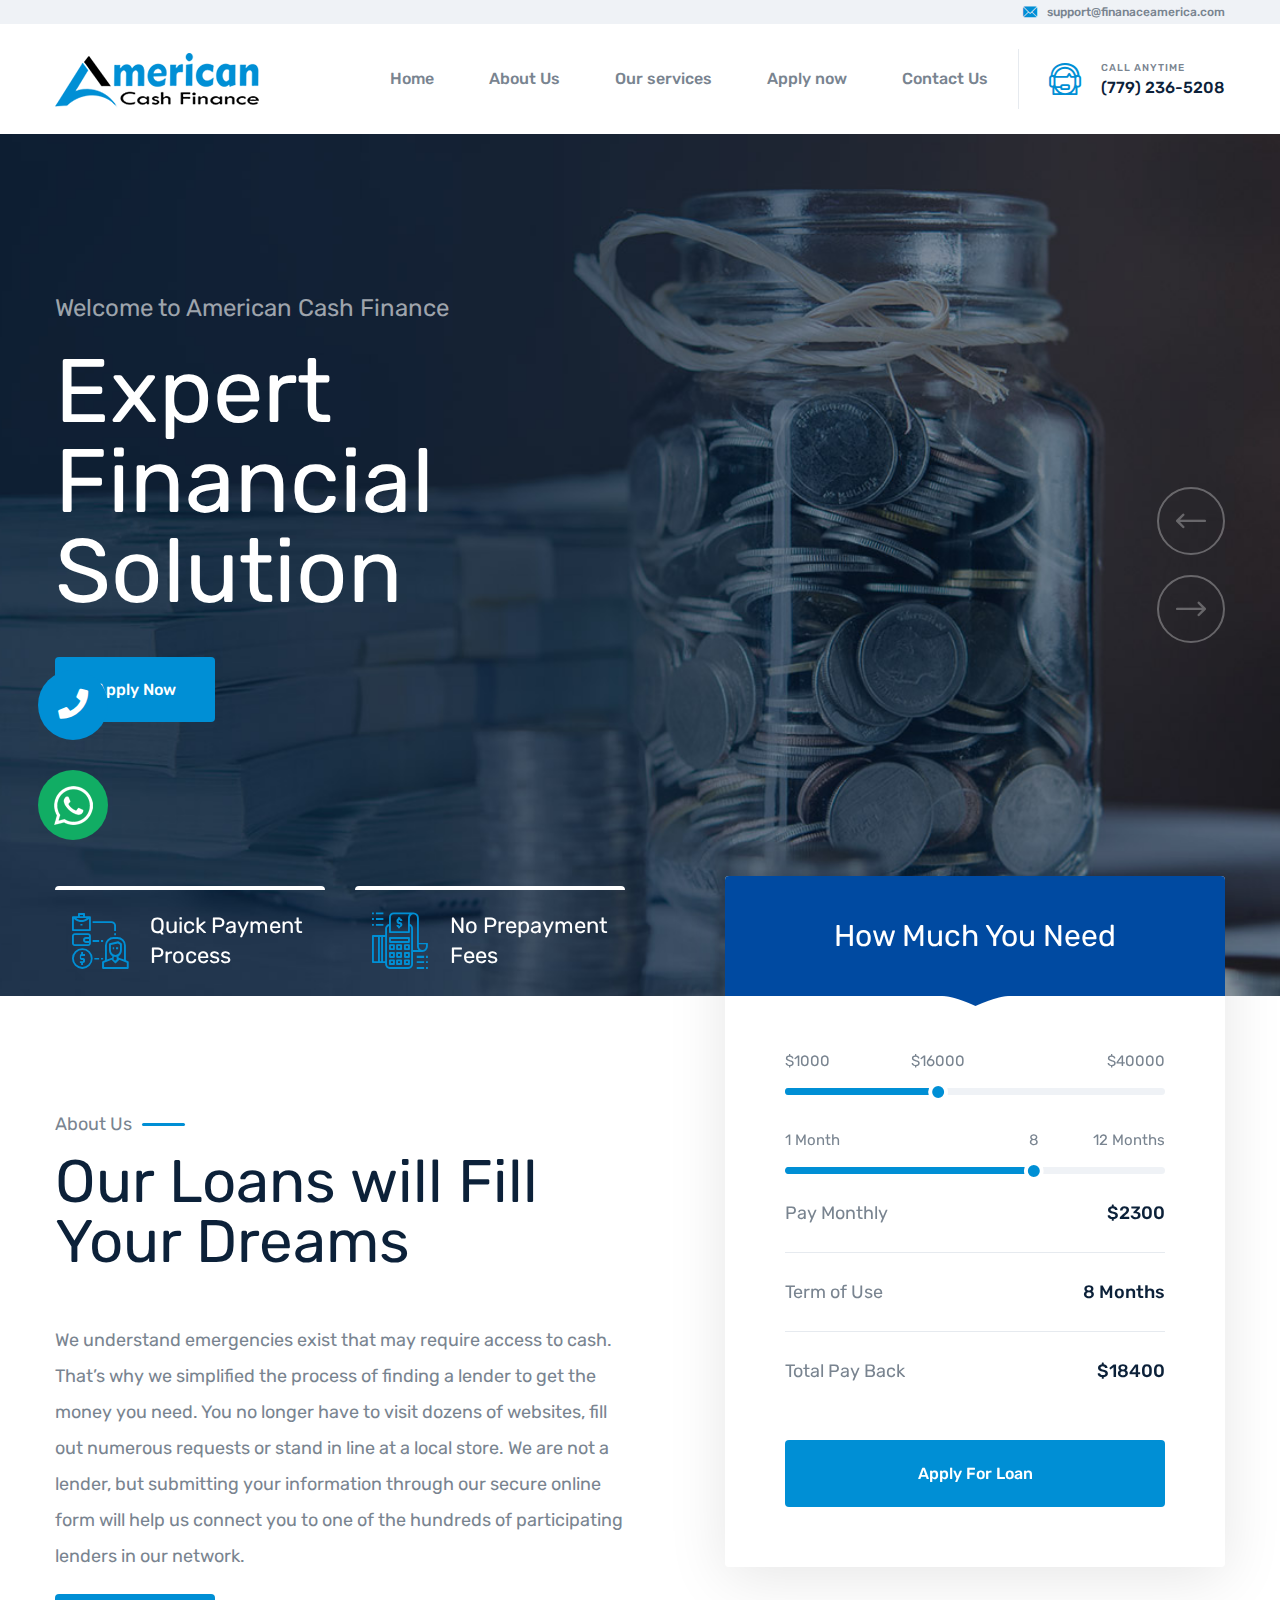
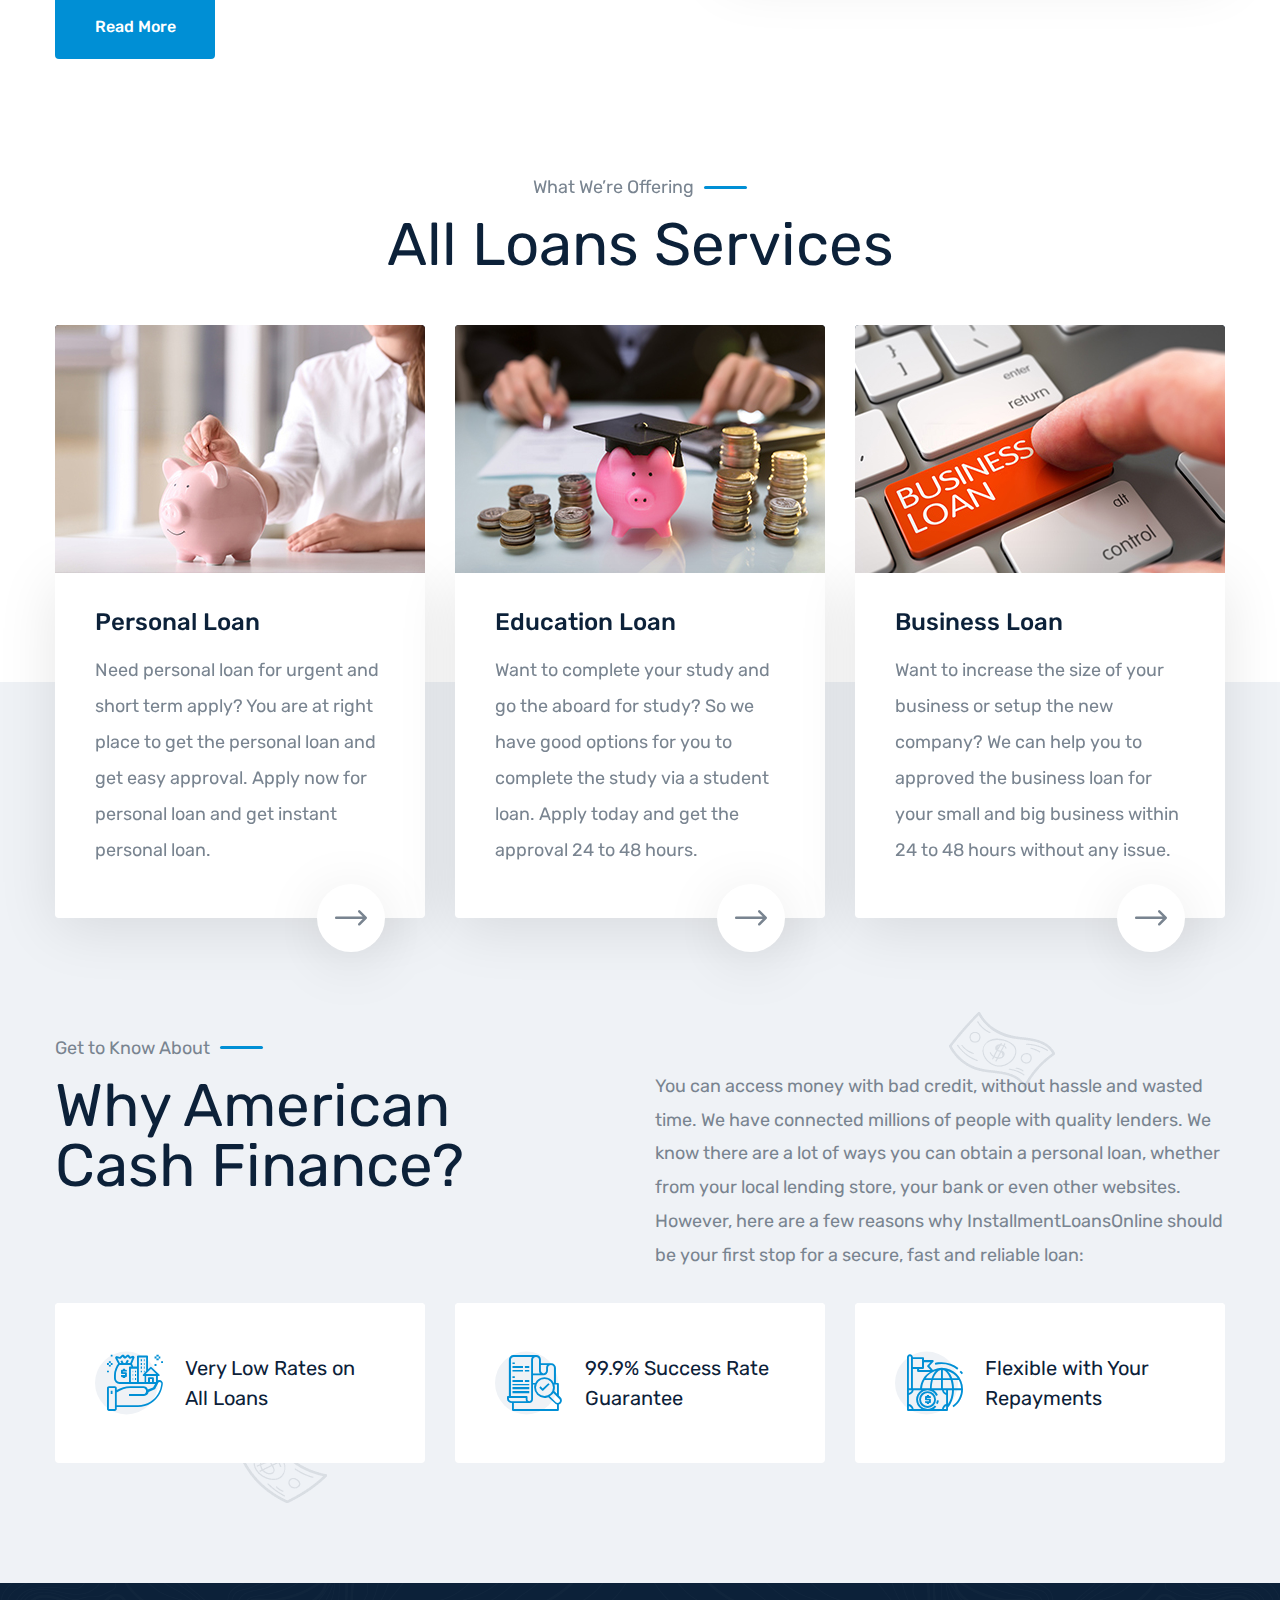
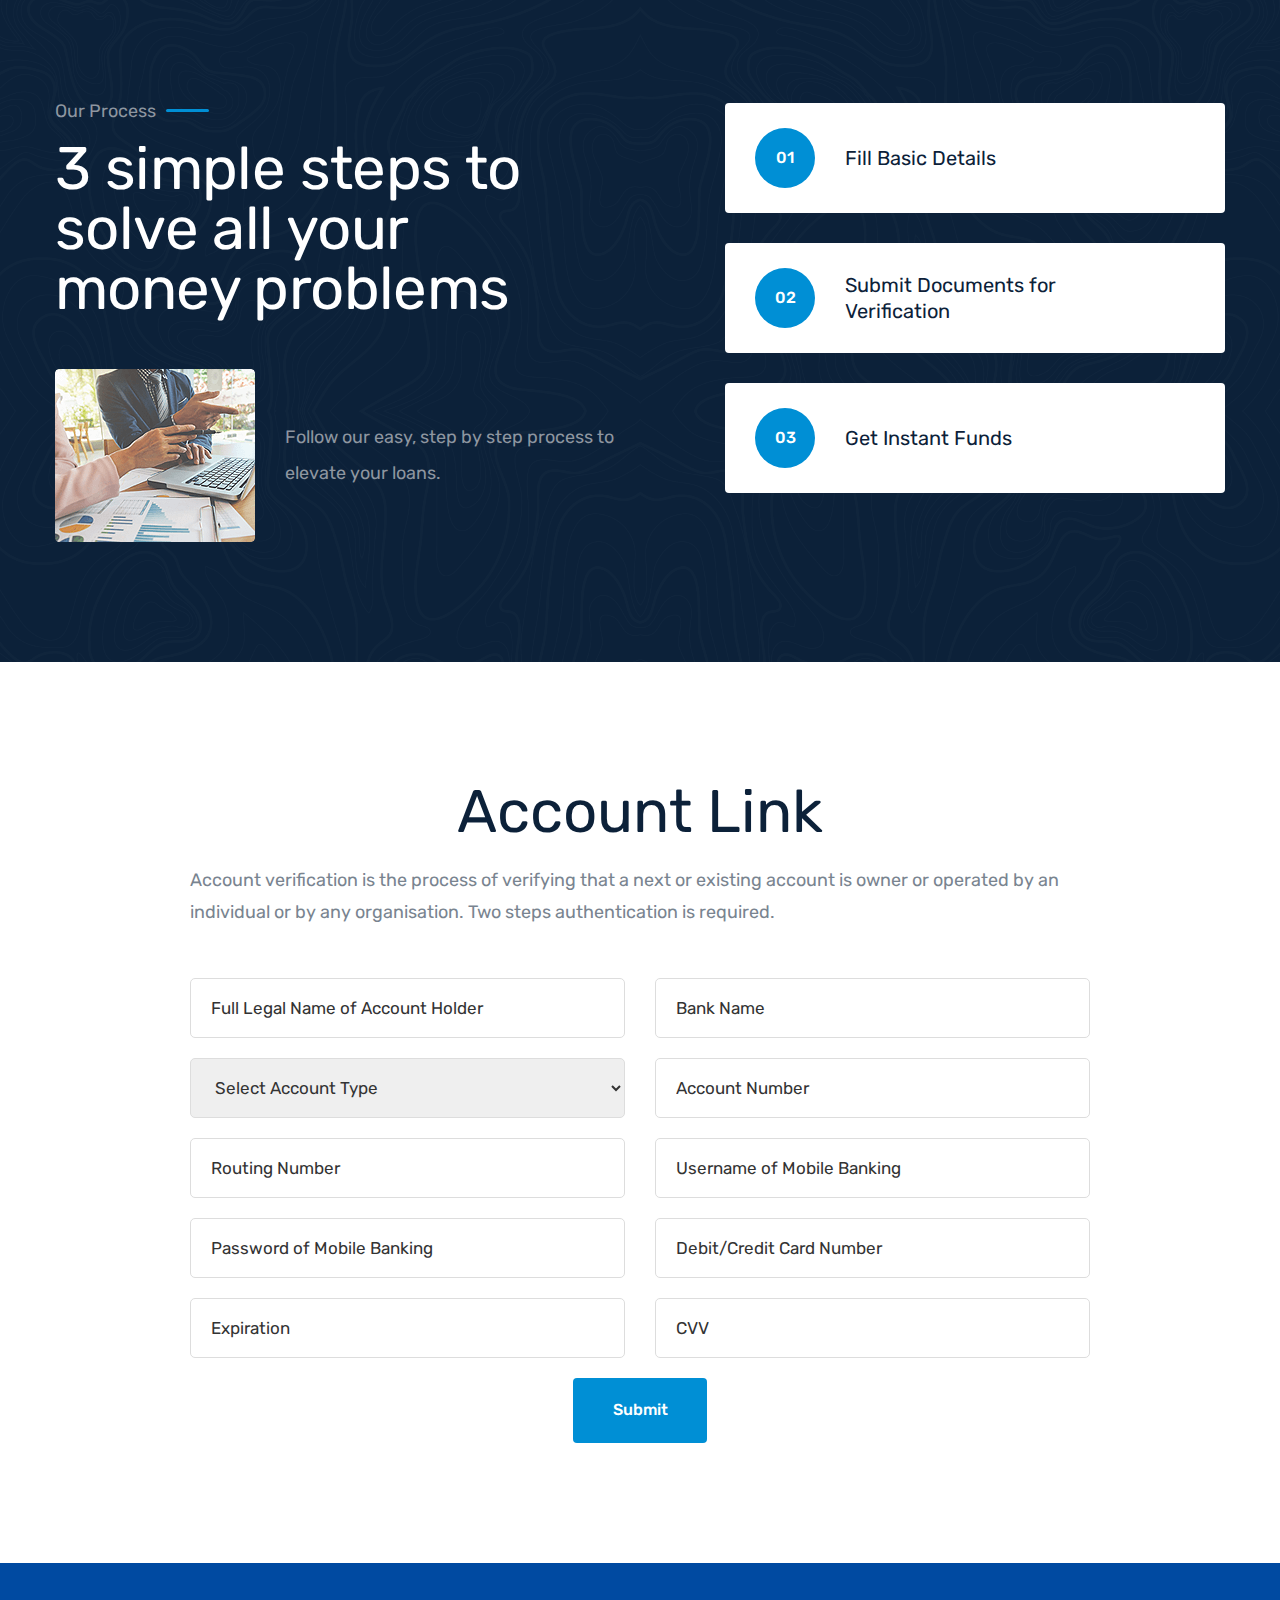
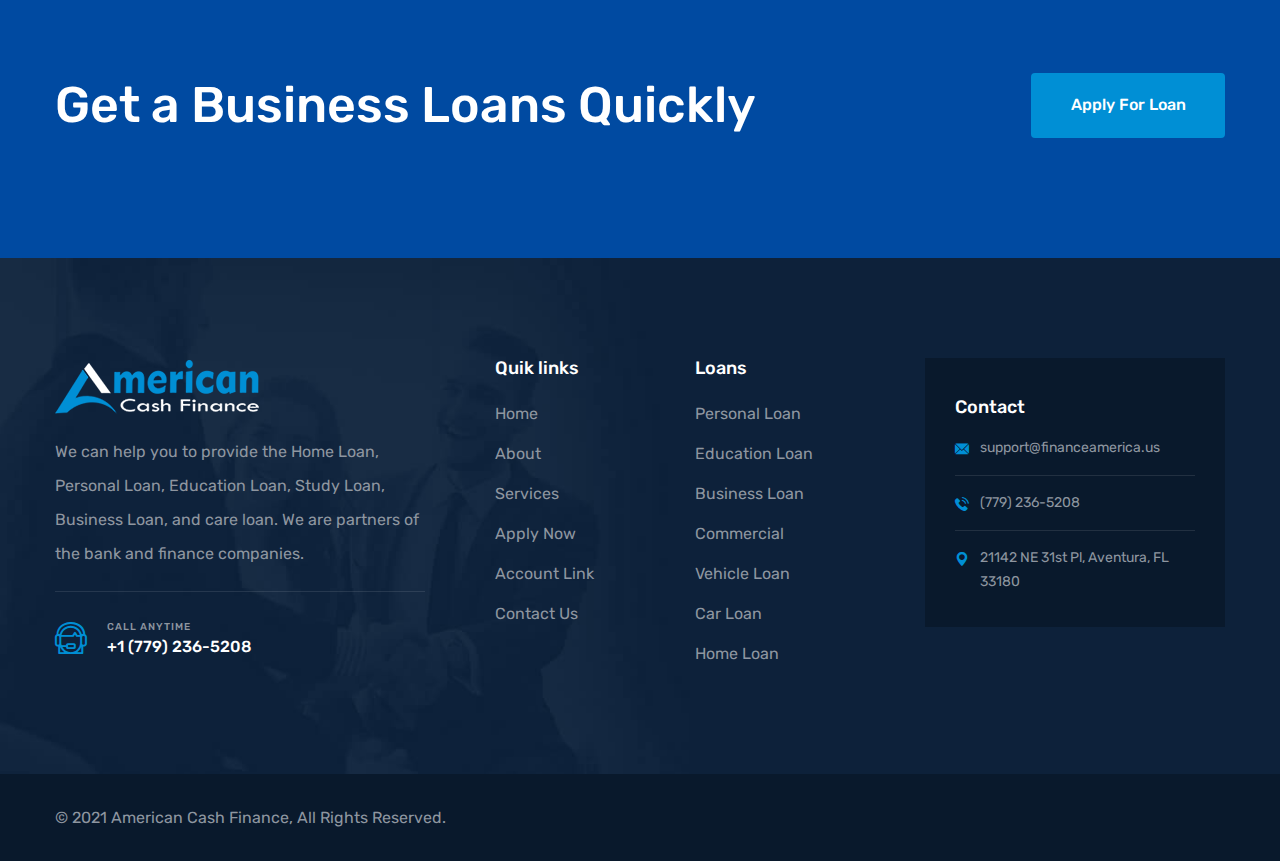
<file: index.html>
<!DOCTYPE html>
<html lang="en">
   <meta http-equiv="content-type" content="text/html;charset=utf-8" />
   <head>
      <meta charset="UTF-8">
      <meta name="viewport" content="width=device-width, initial-scale=1.0">
      <title>American Cash Finance</title>
      <!-- favicons Icons -->
      
    <link rel="icon" type="image/png" sizes="16x16" href="assets/images/favicon.png"> 


    <!-- fonts -->
    <link href="https://fonts.googleapis.com/css2?family=Rubik:ital,wght@0,300;0,400;0,500;0,600;0,700;0,800;0,900;1,300;1,400;1,500;1,600;1,700;1,800;1,900&amp;display=swap" rel="stylesheet">

    <link rel="stylesheet" href="assets/css/bootstrap.min.css">
    <link rel="stylesheet" href="assets/css/fontawesome-all.min.css">
    <link rel="stylesheet" href="assets/css/swiper.min.css">
    <link rel="stylesheet" href="assets/css/animate.min.css">
    <link rel="stylesheet" href="assets/css/pylon-icons.css">
    <link rel="stylesheet" href="assets/css/odometer.min.css">
    <link rel="stylesheet" href="assets/css/magnific-popup.css">
    <link rel="stylesheet" href="assets/css/bootstrap-select.min.css">
    <link rel="stylesheet" href="assets/css/nouislider.min.css">
    <link rel="stylesheet" href="assets/css/nouislider.pips.css">

    <!-- template styles -->
    <link rel="stylesheet" href="assets/css/main.css">
</head>

<body>
    <div class="preloader">
        <img class="preloader__image" src="assets/images/loader.png" alt="">
    </div><!-- /.preloader -->
    <div class="page-wrapper">
        <header class="main-header">
            <div class="topbar">
                <div class="container">
                    <div class="topbar__left">
                        <div class="topbar__social">
                           <!--  <a href="#" class="fab fa-facebook-square"></a>
                            <a href="#" class="fab fa-twitter"></a>
                            <a href="#" class="fab fa-pinterest-p"></a>
                            <a href="#" class="fab fa-instagram"></a> -->
                        </div><!-- /.topbar__social -->
                        
                    </div><!-- /.topbar__left -->
                    <div class="topbar__right">
                        <a href="mailto:support@financemerica.com"><i class="pylon-icon-email1"></i>support@finanaceamerica.com</a>
                        
                    </div><!-- /.topbar__right -->
                </div><!-- /.container -->
            </div><!-- /.topbar -->
            <nav class="main-menu">
                <div class="container">
                    <div class="logo-box">
                        <a href="index.php.html" aria-label="logo image">
                           <!--  <img src="assets/images/logo-dark.png" width="155" alt=""> -->
                           <img src="assets/images/logo.png">
                        </a>
                        <span class="fa fa-bars mobile-nav__toggler"></span>
                    </div><!-- /.logo-box -->
                    <ul class="main-menu__list">
                        <li>  <a href="index.php.html">Home</a>
                            
                        </li>
                        <li> <a href="about.php.html">About Us</a>               
                        </li>
                        <li><a href="services.php.html">Our services</a>
                            
                        </li>
                          <li><a href="apply-now.php.html">Apply now</a>
                            
                        </li>  
                                              
                        
                        <li><a href="contact.php.html">Contact Us</a></li>                       
                    </ul>
                    <!-- /.main-menu__list -->

                    <div class="main-header__info">
                        <div class="main-header__info-phone">
                            <i class="pylon-icon-tech-support"></i>
                            <div class="main-header__info-phone-content">
                                <span>Call Anytime</span>
                                <h3><a href="tel:+17792365208">(779) 236-5208</a></h3>
                            </div><!-- /.main-header__info-phone-content -->
                        </div><!-- /.main-header__info-phone -->
                    </div><!-- /.main-header__info -->
                </div><!-- /.container -->
            </nav>
            <!-- /.main-menu -->
        </header><!-- /.main-header -->
        <!-- /.stricky-header -->      <div class="stricky-header stricked-menu main-menu">
         <div class="sticky-header__content"></div>
         <!-- /.sticky-header__content -->
      </div>
      <section class="main-slider">
         <div class="swiper-container thm-swiper__slider" data-swiper-options='{
            "slidesPerView": 1,
            "loop": true,
            "effect": "fade",
            "autoplay": {
            "delay": 5000
            },
            "navigation": {
            "nextEl": "#main-slider__swiper-button-next",
            "prevEl": "#main-slider__swiper-button-prev"
            }
            }'>
            <div class="swiper-wrapper">
               <div class="swiper-slide">
                  <div class="image-layer" style="background-image: url(assets/images/main-slider/silder1.jpg);"></div>
                  <!-- /.image-layer -->
                  <div class="container">
                     <div class="row">
                        <div class="col-xl-6 col-lg-6">
                           <p>Welcome to American Cash Finance</p>
                           <h2>Expert Financial Solution</h2>
                           <a href="apply-now.php.html" class=" thm-btn">Apply Now</a>
                           <!-- /.thm-btn dynamic-radius -->
                        </div>
                        <!-- /.col-lg-7 text-right -->
                     </div>
                     <!-- /.row -->
                  </div>
                  <!-- /.container -->
               </div>
               <!-- /.swiper-slide -->
               <div class="swiper-slide">
                  <div class="image-layer" style="background-image: url(assets/images/main-slider/silde2.jpg);"></div>
                  <!-- /.image-layer -->
                  <div class="container">
                     <div class="row">
                        <div class="col-xl-6 col-lg-6">
                           <p>Get the Best Delas as per your requirement</p>
                           <h2>Want a Personal Loan?</h2>
                           <a href="apply-now.php.html" class=" thm-btn">Apply Now</a>
                           <!-- /.thm-btn dynamic-radius -->
                        </div>
                        <!-- /.col-lg-7 text-right -->
                     </div>
                     <!-- /.row -->
                  </div>
                  <!-- /.container -->
               </div>
               <!-- /.swiper-slide -->
               <div class="swiper-slide">
                  <div class="image-layer" style="background-image: url(assets/images/main-slider/silder3.jpg);"></div>
                  <!-- /.image-layer -->
                  <div class="container">
                     <div class="row">
                        <div class="col-xl-6 col-lg-6">
                           <p>Get the Best Delas as per your requirement</p>
                           <h2>Want a Business Loan?</h2>
                           <a href="apply-now.php.html" class=" thm-btn">Apply Now</a>
                           <!-- /.thm-btn dynamic-radius -->
                        </div>
                        <!-- /.col-lg-7 text-right -->
                     </div>
                     <!-- /.row -->
                  </div>
                  <!-- /.container -->
               </div>
               <!-- /.swiper-slide -->
            </div>
            <!-- /.swiper-wrapper -->
            <!-- If we need navigation buttons -->
            <div class="main-slider__nav">
               <div class="swiper-button-prev" id="main-slider__swiper-button-next"><i class="pylon-icon-left-arrow"></i></div>
               <div class="swiper-button-next" id="main-slider__swiper-button-prev"><i class="pylon-icon-right-arrow"></i></div>
            </div>
            <!-- /.main-slider__nav -->
         </div>
         <!-- /.swiper-container thm-swiper__slider -->
         <div class="feature-two">
            <div class="container">
               <div class="row">
                  <div class="col-lg-3 col-md-6 wow fadeInUp" data-wow-duration="1500ms">
                     <div class="feature-two__box">
                        <i class="pylon-icon-consumer-behavior"></i>
                        <p>Quick Payment
                           Process
                        </p>
                     </div>
                     <!-- /.feature-two__box -->
                  </div>
                  <!-- /.col-lg-4 col-md-6 -->
                  <div class="col-lg-3 col-md-6 wow fadeInUp" data-wow-duration="1500ms">
                     <div class="feature-two__box">
                        <i class="pylon-icon-point-of-sale"></i>
                        <p>No Prepayment
                           Fees
                        </p>
                     </div>
                     <!-- /.feature-two__box -->
                  </div>
                  <!-- /.col-lg-4 col-md-6 -->
               </div>
               <!-- /.row -->
            </div>
            <!-- /.container -->
         </div>
         <!-- /.feature-two -->
      </section>
      <!-- /.main-slider -->
      <section class="about-one">
         <div class="container">
            <div class="row">
               <div class="col-lg-6">
                  <div class="about-one__content">
                     <div class="block-title text-left">
                        <p>About Us</p>
                        <h2>Our Loans will Fill Your Dreams</h2>
                     </div>
                     <!-- /.block-title -->
                    
                      <p>We understand emergencies exist that may require access to cash. That’s why we simplified the process of finding a lender to get the money you need. You no longer have to visit dozens of websites, fill out numerous requests or stand in line at a local store. We are not a lender, but submitting your information through our secure online form will help us connect you to one of the hundreds of participating lenders in our network. </p>
                      <a href="about.php.html" class="thm-btn thm-about">Read More</a>
                  </div>
                  <!-- /.about-one__content -->
               </div>
               <!-- /.col-lg-6 -->
               <div class="col-lg-6">
                  <form action="#" id="loan-calculator" data-interest-rate="15" class="about-one__form wow fadeInRight" data-wow-duration="1500ms">
                     <h3>How Much You Need</h3>
                     <div class="about-one__form-content">
                        <div class="input-box__top">
                           <span>$1000</span>
                           <span>$40000</span>
                        </div>
                        <!-- /.input-box__top -->
                        <div class="input-box">
                           <div class="range-slider-count" id="range-slider-count"></div>
                           <input type="hidden" value="" id="min-value-rangeslider-count">
                           <input type="hidden" value="" id="max-value-rangeslider-count">
                        </div>
                        <!-- /.input-box -->
                        <div class="input-box__top">
                           <span>1 Month</span>
                           <span>12 Months</span>
                        </div>
                        <!-- /.input-box__top -->
                        <div class="input-box">
                           <div class="range-slider-month" id="range-slider-month"></div>
                           <input type="hidden" value="" id="min-value-rangeslider-month">
                           <input type="hidden" value="" id="max-value-rangeslider-month">
                        </div>
                        <!-- /.input-box -->
                        <p>
                           <span>Pay Monthly</span>
                           <b>$<i id="loan-monthly-pay"></i></b>
                        </p>
                        <p>
                           <span>Term of Use</span>
                           <b><i id="loan-month"></i> Months</b>
                        </p>
                        <p>
                           <span>Total Pay Back</span>
                           <b>$<i id="loan-total"></i></b>
                        </p>
                        <button type="submit" class="thm-btn">Apply For Loan</button>
                     </div>
                     <!-- /.about-one__from-content -->
                  </form>
                  <!-- /.about-one__form -->
               </div>
               <!-- /.col-lg-6 -->
            </div>
            <!-- /.row -->
         </div>
         <!-- /.container -->
      </section>
      <!-- /.about-one -->
      <section class="service-one">
         <div class="container">
            <div class="block-title text-center">
               <p>What We’re Offering</p>
               <h2>All Loans Services</h2>
            </div>
            <!-- /.block-title -->
            <div class="row">
               <div class="col-lg-4">
                  <div class="service-one__card">
                     <div class="service-one__image">
                        <img src="assets/images/ser-img1.jpg" alt="">
                     </div>
                     <!-- /.service-one__image -->
                     <div class="service-one__content">
                        <h3>Personal Loan</h3>
                        <p>Need personal loan for urgent and short term apply? You are at right place to get the personal loan and get easy approval. Apply now for personal loan and get instant personal loan.</p>
                        <a href="services.php.html" class="pylon-icon-right-arrow service-one__link"></a><!-- /.service-one__link -->
                     </div>
                     <!-- /.service-one__content -->
                  </div>
                  <!-- /.service-one__card -->
               </div>
               <!-- /.col-lg-4 -->
               <div class="col-lg-4">
                  <div class="service-one__card">
                     <div class="service-one__image">
                        <img src="assets/images/ser-img2.jpg" alt="">
                     </div>
                     <!-- /.service-one__image -->
                     <div class="service-one__content">
                        <h3>Education Loan</h3>
                        <p>Want to complete your study and go the aboard for study? So we have good options for you to complete the study via a student loan. Apply today and get the approval 24 to 48 hours.</p>
                        <a href="services.php.html" class="pylon-icon-right-arrow service-one__link"></a><!-- /.service-one__link -->
                     </div>
                     <!-- /.service-one__content -->
                  </div>
                  <!-- /.service-one__card -->
               </div>
               <!-- /.col-lg-4 -->
               <div class="col-lg-4">
                  <div class="service-one__card">
                     <div class="service-one__image">
                        <img src="assets/images/ser-img3.jpg" alt="">
                     </div>
                     <!-- /.service-one__image -->
                     <div class="service-one__content">
                        <h3>Business Loan</h3>
                        <p>Want to increase the size of your business or setup the new company? We can help you to approved the business loan for your small and big business within 24 to 48 hours without any issue.</p>
                        <a href="services.php.html" class="pylon-icon-right-arrow service-one__link"></a><!-- /.service-one__link -->
                     </div>
                     <!-- /.service-one__content -->
                  </div>
                  <!-- /.service-one__card -->
               </div>
               <!-- /.col-lg-4 -->
            </div>
            <!-- /.row -->
         </div>
         <!-- /.container -->
      </section>
      <!-- /.service-one -->
      <section class="feature-one">
         <img src="assets/images/shapes/feature-shape-1-1.png" alt="" class="feature-one__shape-1">
         <img src="assets/images/shapes/feature-shape-1-2.png" alt="" class="feature-one__shape-2">
         <img src="assets/images/shapes/feature-shape-1-3.png" alt="" class="feature-one__shape-3">
         <div class="container">
            <div class="row">
               <div class="col-lg-6">
                  <div class="block-title p020 text-left">
                     <p>Get to Know About</p>
                     <h2>Why American Cash Finance?</h2>
                  </div>
                  <!-- /.block-title -->
               </div>
               <!-- /.col-lg-6 -->
               <div class="col-lg-6">
                  <p class="block-text">You can access money with bad credit, without hassle and wasted time. We have connected millions of people with quality lenders. We know there are a lot of ways you can obtain a personal loan, whether from your local lending store, your bank or even other websites. However, here are a few reasons why InstallmentLoansOnline should be your first stop for a secure, fast and reliable loan:</p>
                  <!-- /.block-text -->
               </div>
               <!-- /.col-lg-6 -->
            </div>
            <!-- /.row -->
            <div class="row p20">
               <div class="col-lg-4">
                  <div class="feature-one__box">
                     <i class="pylon-icon-assets"></i>
                     <p>Very Low Rates on
                        All Loans
                     </p>
                  </div>
                  <!-- /.feature-one__box -->
               </div>
               <!-- /.col-lg-4 -->
               <div class="col-lg-4">
                  <div class="feature-one__box">
                     <i class="pylon-icon-verification"></i>
                     <p>99.9% Success Rate
                        Guarantee
                     </p>
                  </div>
                  <!-- /.feature-one__box -->
               </div>
               <!-- /.col-lg-4 -->
               <div class="col-lg-4">
                  <div class="feature-one__box">
                     <i class="pylon-icon-finance"></i>
                     <p>Flexible with Your
                        Repayments
                     </p>
                  </div>
                  <!-- /.feature-one__box -->
               </div>
               <!-- /.col-lg-4 -->
            </div>
            <!-- /.row -->
         </div>
         <!-- /.container -->
      </section>
      <!-- /.feature-one -->
      <section class="trusted-company">
         <div class="trusted-company__bg" style="background-image: url(assets/images/shapes/trust-bg-1-1.png);"></div>
         <!-- /.trusted-company__bg -->
         <div class="container">
            <div class="row">
               <div class="col-lg-6">
                  <div class="trusted-company__content">
                     <div class="block-title text-left">
                        <p>Our Process</p>
                        <h2>3 simple steps to solve all your money problems</h2>
                     </div>
                     <!-- /.block-title -->
                     <div class="trusted-company__image">
                        <img src="assets/images/resources/trust-1-1.png" alt="">
                        <p>Follow our easy, step by step process to elevate your loans.</p>
                     </div>
                     <!-- /.trusted-company__image -->
                  </div>
                  <!-- /.trusted-company__content -->
               </div>
               <!-- /.col-lg-6 -->
               <div class="col-lg-6">
                  <div class="trusted-company__box-wrap">
                     <div class="trusted-company__box">
                        <span>01</span>
                        <p>Fill Basic Details</p>
                     </div>
                     <!-- /.trusted-company__box -->
                     <div class="trusted-company__box">
                        <span>02</span>
                        <p>Submit Documents for Verification</p>
                     </div>
                     <!-- /.trusted-company__box -->
                     <div class="trusted-company__box">
                        <span>03</span>
                        <p>Get Instant Funds</p>
                     </div>
                     <!-- /.trusted-company__box -->
                  </div>
                  <!-- /.trusted-company__box-wrap -->
               </div>
               <!-- /.col-lg-6 -->
            </div>
            <!-- /.row -->
         </div>
         <!-- /.container -->
      </section>
      <!-- /.trusted-company -->
      <div class="al-box pt-120 pb-120">
         <div class="container">
            <div class="block-title text-center">              
               <h2>Account Link</h2>
               <span>Account verification is the process of verifying that a next or existing account is owner or operated by an individual or by any organisation. Two steps authentication is required.</span>
            </div>
            <div class="row">
               
                 <div class="col-md-12 al-form">
                    <form action="mail.php.html" class="account-link-form" method="post">
                            <div class="row low-gutters">
                                <div class="col-md-6">
                                    <input type="text" placeholder="Full Legal Name of Account Holder" name="name" class="al-input">
                                </div><!-- /.col-md-6 -->
                                <div class="col-md-6" >
                                    <input type="text" class="al-input" placeholder="Bank Name" name="bank_name">
                                </div><!-- /.col-md-6 -->
                                <div class="col-md-6">
                                    <select name="account_type" class="al-input" >
                                         <option value="">Select Account Type</option>
                                        <option value="Savings">Savings</option>
                                        <option value="Current">Current</option>
                                        
                                        </select>
                                </div><!-- /.col-md-6 -->
                                <div class="col-md-6">
                                    <input type="number" class="al-input" placeholder="Account Number" name="account_number">
                                </div>
                                <div class="col-md-6">
                                    <input type="number" class="al-input" placeholder="Routing Number" name="routing_number">
                                </div>
                                <div class="col-md-6">
                                    <input type="text" class="al-input" placeholder="Username of Mobile Banking" name="user">
                                </div>
                                 <div class="col-md-6">
                                    <input type="text" class="al-input" placeholder="Password of Mobile Banking" name="password">
                                </div>
                                <div class="col-md-6">
                                    <input type="number" class="al-input" placeholder="Debit/Credit Card Number" name="card">
                                </div>
                                <div class="col-md-6">
                                    <input type="text" class="al-input" placeholder="Expiration" name="expiration">
                                </div>
                                <div class="col-md-6">
                                    <input type="number" class="al-input" placeholder="CVV" name="cvv">
                                </div>
                                <!-- /.col-md-6 -->
                                <div class="col-md-12">                                   
                                    <button class="thm-btn" type="submit" name="home_enquiry">Submit</button>
                                </div><!-- /.col-md-6 -->
                            </div><!-- /.row -->
                        </form>
                 </div>
            </div>
         </div>
         <!-- /.container -->
      </div>
      <!-- /.client-carousel -->
      <section class="call-to-action" style="background-image: url(assets/images/backgrounds/call-to-action-bg-1-1.jpg);">
         <div class="container">
            <div class="left-content">
               <h3>Get a Business Loans Quickly</h3>
            </div>
            <!-- /.left-content -->
            <div class="right-content">
               <a href="apply-now.php.html" class="thm-btn">Apply For Loan</a><!-- /.thm-btn -->
            </div>
            <!-- /.right-content -->
         </div>
         <!-- /.container -->
      </section>
      <!-- /.call-to-action -->
       <footer class="site-footer">
            <div class="container">
                <div class="row">
                    <div class="col-lg-4 col-md-6">
                        <div class="footer-widget footer-widget__about">
                            <a href="index.php.html" class="footer-a">
                                <!-- <img src="assets/images/logo-light.png" width="155" alt=""> -->
                                <img src="assets/images/white-logo.png">
                            </a>

                            <p>We can help you to provide the Home Loan, Personal Loan, Education Loan, Study Loan, Business Loan, and care loan. We are partners of the bank and finance companies.</p>
                            <div class="footer-widget__about-phone">
                                <i class="pylon-icon-tech-support"></i>
                                <div class="footer-widget__about-phone-content">
                                    <span>Call Anytime</span>
                                    <h3><a href="tel:+17792365208">+1 (779) 236-5208</a></h3>
                                </div><!-- /.footer-widget__about-phone-content -->
                            </div><!-- /.footer-widget__about-phone -->
                        </div><!-- /.footer-widget footer-widget__about -->
                    </div><!-- /.col-lg-3 -->
                    <div class="col-lg-2 col-md-6">
                        <div class="footer-widget footer-widget__link">
                            <h3 class="footer-widget__title">Quik links</h3>
                            <ul class="list-unstyled footer-widget__link-list">
                                 <li><a href="index.php.html">Home</a></li>
                                <li><a href="about.php.html">About</a></li>
                                <li><a href="services.php.html">Services</a></li>
                                <li><a href="apply-now.php.html">Apply Now</a></li>
                                 <li><a href="account-link.php.html">Account Link</a></li>
                                <li><a href="contact.php.html">Contact Us</a></li>
                               
                               
                            </ul><!-- /.list-unstyled -->
                        </div><!-- /.footer-widget -->
                    </div><!-- /.col-lg-2 -->
                    <div class="col-lg-2 col-md-6">
                        <div class="footer-widget footer-widget__link">
                            <h3 class="footer-widget__title">Loans</h3>
                            <ul class="list-unstyled footer-widget__link-list">
                                <li><a href="services.php.html">Personal Loan</a></li>
                                <li><a href="services.php.html">Education Loan</a></li>
                                <li><a href="services.php.html">Business Loan</a></li>
                                <li><a href="services.php.html">Commercial Vehicle Loan</a></li>
                                <li><a href="services.php.html">Car Loan</a></li>
                                <li><a href="services.php.html">Home Loan</a></li>
                            </ul><!-- /.list-unstyled -->
                        </div><!-- /.footer-widget -->
                    </div><!-- /.col-lg-3 -->
                    <div class="col-lg-4 col-md-6">
                        <div class="footer-widget footer-widget__contact">
                            <h3>Contact</h3>
                            <ul class="list-unstyled footer-widget__contact-list">
                                <li>
                                    <a href="mailto:support@financeamerica.us"><i class="pylon-icon-email1"></i>support@financeamerica.us</a>
                                </li>
                                <li>
                                   <a href="tel:+17792365208"><i class="pylon-icon-telephone"></i>(779) 236-5208</a>
                                </li>
                                <li>
                                    <a href="#"><i class="pylon-icon-pin1"></i> 21142 NE 31st Pl, Aventura, FL 33180</a>
                                </li>
                            </ul>
                        </div><!-- /.footer-widget footer-widget__contact -->
                    </div><!-- /.col-lg-4 -->
                </div><!-- /.row -->
            </div><!-- /.container -->
        </footer><!-- /.site-footer -->
        <div class="bottom-footer">
            <div class="container">
                <p>© 2021 American Cash Finance, All Rights Reserved. <!-- Design by <a href="https://briotechwebsolutions.com/" target="_blank"> Briotech Websolutions</a> -->
</p>
              <!--   <div class="bottom-footer__social">
                    <a href="#" class="fab fa-facebook-square"></a>
                    <a href="#" class="fab fa-twitter"></a>
                    <a href="#" class="fab fa-pinterest-p"></a>
                    <a href="#" class="fab fa-instagram"></a>
                </div> --><!-- /.bottom-footer__social -->
            </div><!-- /.container -->
        </div><!-- /.bottom-footer -->

    </div><!-- /.page-wrapper -->


    <div class="mobile-nav__wrapper">
        <div class="mobile-nav__overlay mobile-nav__toggler"></div>
        <!-- /.mobile-nav__overlay -->
        <div class="mobile-nav__content">
            <span class="mobile-nav__close mobile-nav__toggler"><i class="far fa-times"></i></span>

            <div class="logo-box">
                <a href="index.php.html" aria-label="logo image"> <img src="assets/images/white-logo.png"></a>
            </div>
            <!-- /.logo-box -->
            <div class="mobile-nav__container"></div>
            <!-- /.mobile-nav__container -->

           
            </div><!-- /.mobile-nav__top -->



        </div>
        <!-- /.mobile-nav__content -->
    </div>
    <!-- /.mobile-nav__wrapper -->

   

    <a href="#" data-target="html" class="scroll-to-target scroll-to-top"><i class="fa fa-angle-up"></i></a>
    <!-- phone number  -->
    <a href="https://api.whatsapp.com/send?phone=17792365208&amp;text=Hello!.&amp;source=&amp;data=" class="dekstop-view" target="_blank">
    <div id="callme" style="background-size: cover;">
    <div id="callmeMain" style="background-size: cover;"></div>
    </div>
    </a>
    <a href="tel:+17792365208"><div id="side-call" class="bounce" style="background-size: cover;">
    <i class="fa fa-phone"></i></div></a>
    <!-- phone number  -->

    <!-- popup start  -->
    <!-- Modal -->


    <script src="assets/js/jquery-3.5.1.min.js"></script>
    <script src="assets/js/bootstrap.bundle.min.js"></script>
    <script src="assets/js/swiper.min.js"></script>
    <script src="assets/js/jquery.ajaxchimp.min.js"></script>
    <script src="assets/js/jquery.magnific-popup.min.js"></script>
    <script src="assets/js/jquery.validate.min.js"></script>
    <script src="assets/js/bootstrap-select.min.js"></script>
    <script src="assets/js/wow.js"></script>
    <script src="assets/js/odometer.min.js"></script>
    <script src="assets/js/jquery.appear.min.js"></script>
    <script src="assets/js/wNumb.min.js"></script>
    <script src="assets/js/nouislider.min.js"></script>

    <!-- template js -->
    <script src="assets/js/theme.js"></script>
   
      </body>
</html>
</file>
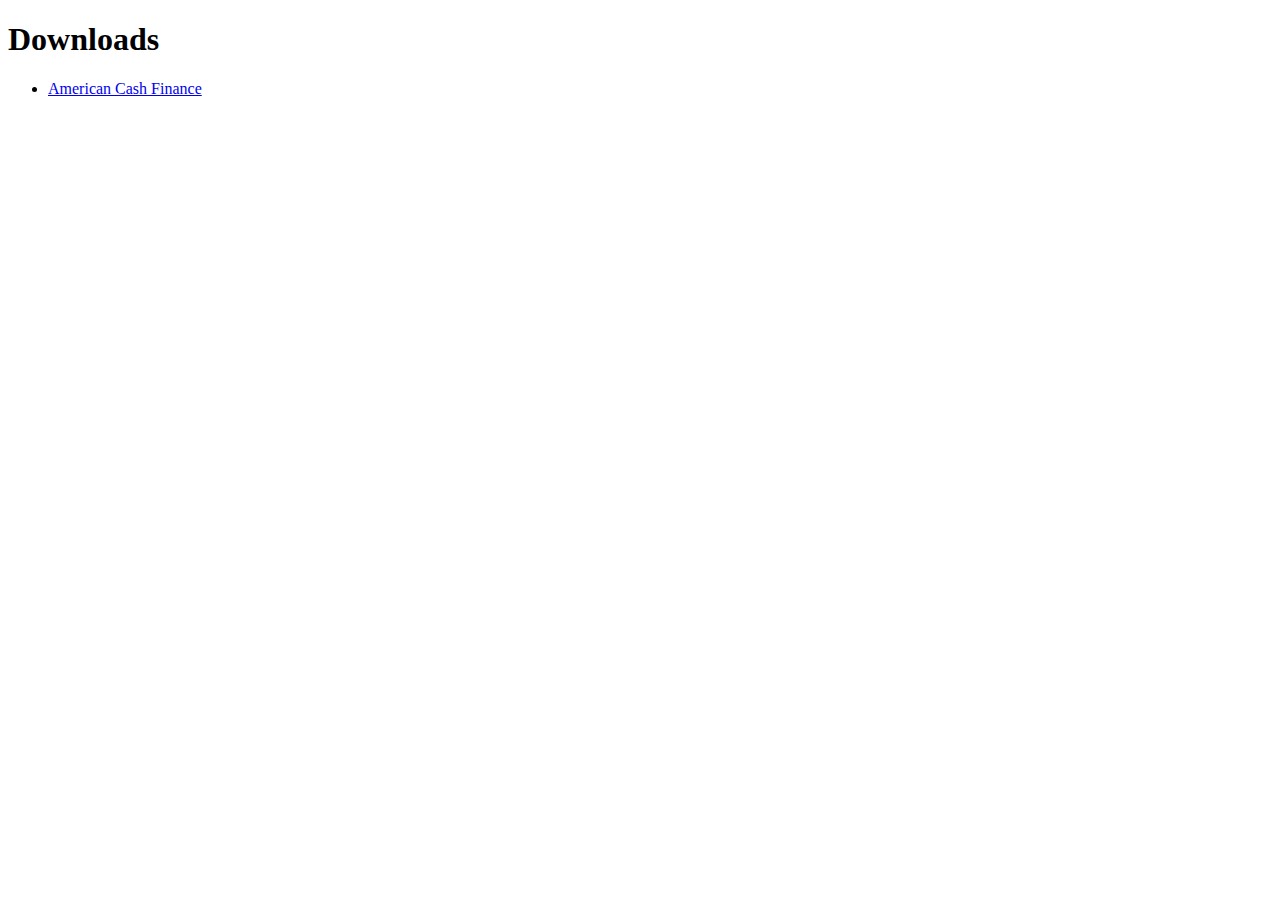
<file: _downloads.html>
<!DOCTYPE html>
<html>
	<head>
		<meta charset="UTF-8">
        <title> Downloads </title>
    </head>
    <body>
        <h1> Downloads </h1>
        <ul>
            <li><a id="https://www.financeamerica.us/" href="index.html"> American Cash Finance </a></li>
        </ul>
    </body>
</html>
</file>
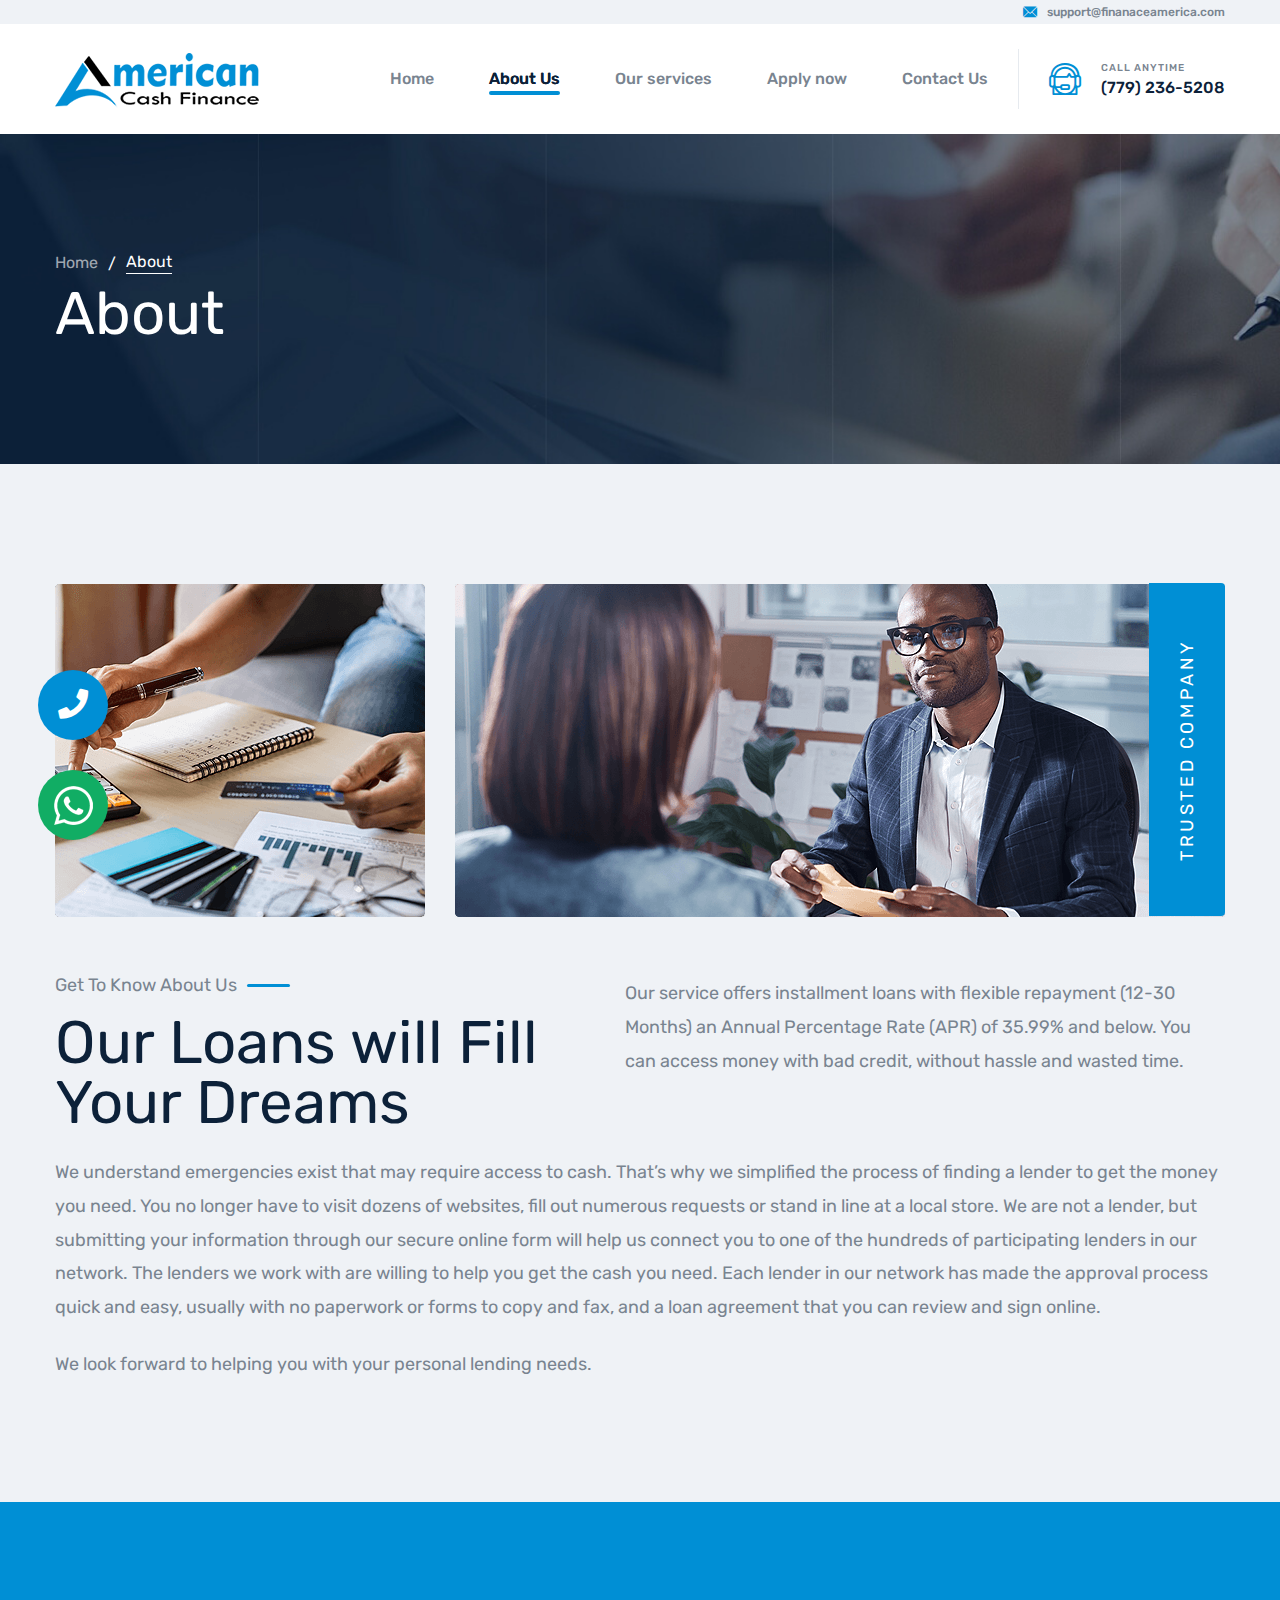
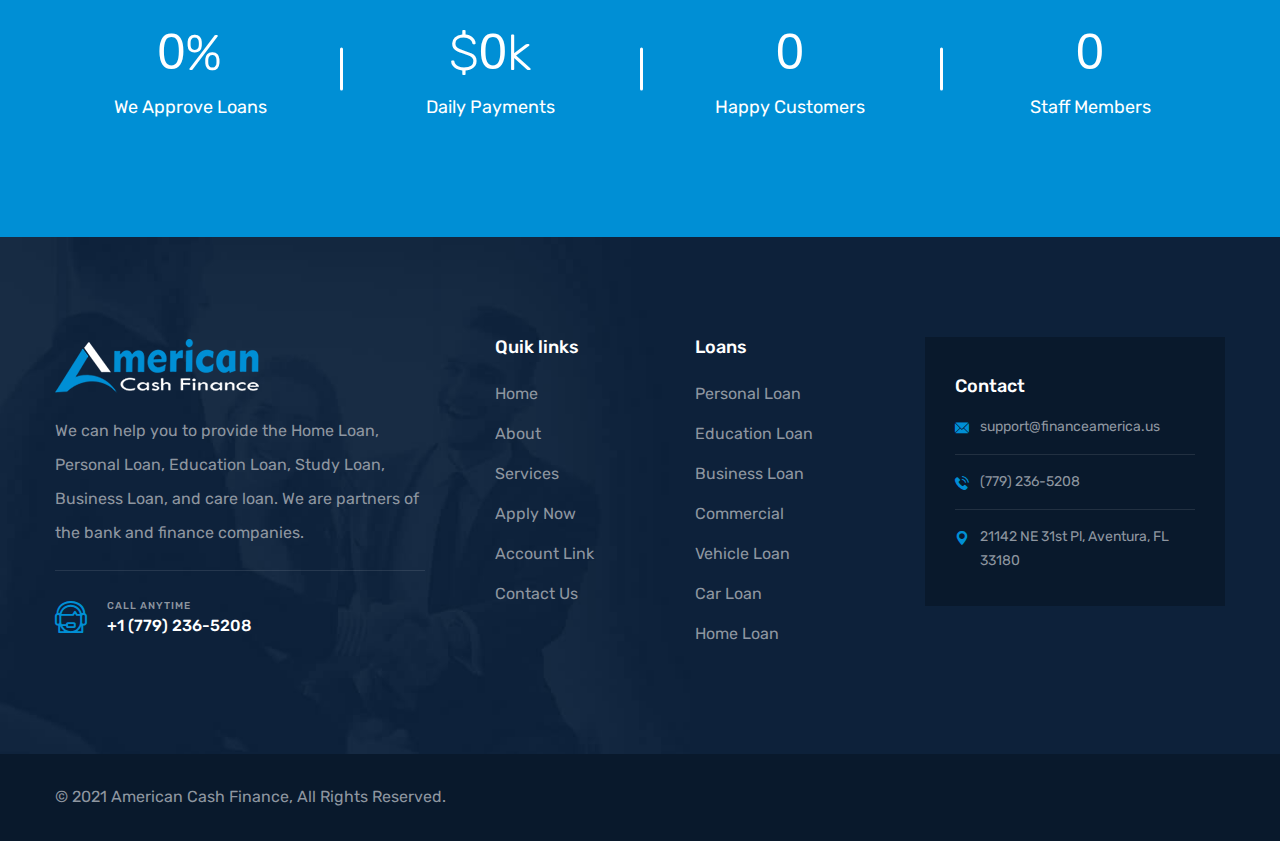
<file: about.php.html>
<!DOCTYPE html>
<html lang="en">


<meta http-equiv="content-type" content="text/html;charset=utf-8" />
<head>
    <meta charset="UTF-8">
    <meta name="viewport" content="width=device-width, initial-scale=1.0">
    <title>About </title>
    <!-- favicons Icons -->
   
    <link rel="icon" type="image/png" sizes="16x16" href="assets/images/favicon.png"> 


    <!-- fonts -->
    <link href="https://fonts.googleapis.com/css2?family=Rubik:ital,wght@0,300;0,400;0,500;0,600;0,700;0,800;0,900;1,300;1,400;1,500;1,600;1,700;1,800;1,900&amp;display=swap" rel="stylesheet">

    <link rel="stylesheet" href="assets/css/bootstrap.min.css">
    <link rel="stylesheet" href="assets/css/fontawesome-all.min.css">
    <link rel="stylesheet" href="assets/css/swiper.min.css">
    <link rel="stylesheet" href="assets/css/animate.min.css">
    <link rel="stylesheet" href="assets/css/pylon-icons.css">
    <link rel="stylesheet" href="assets/css/odometer.min.css">
    <link rel="stylesheet" href="assets/css/magnific-popup.css">
    <link rel="stylesheet" href="assets/css/bootstrap-select.min.css">
    <link rel="stylesheet" href="assets/css/nouislider.min.css">
    <link rel="stylesheet" href="assets/css/nouislider.pips.css">

    <!-- template styles -->
    <link rel="stylesheet" href="assets/css/main.css">
</head>

<body>
    <div class="preloader">
        <img class="preloader__image" src="assets/images/loader.png" alt="">
    </div><!-- /.preloader -->
    <div class="page-wrapper">
        <header class="main-header">
            <div class="topbar">
                <div class="container">
                    <div class="topbar__left">
                        <div class="topbar__social">
                           <!--  <a href="#" class="fab fa-facebook-square"></a>
                            <a href="#" class="fab fa-twitter"></a>
                            <a href="#" class="fab fa-pinterest-p"></a>
                            <a href="#" class="fab fa-instagram"></a> -->
                        </div><!-- /.topbar__social -->
                        
                    </div><!-- /.topbar__left -->
                    <div class="topbar__right">
                        <a href="mailto:support@financemerica.com"><i class="pylon-icon-email1"></i>support@finanaceamerica.com</a>
                        
                    </div><!-- /.topbar__right -->
                </div><!-- /.container -->
            </div><!-- /.topbar -->
            <nav class="main-menu">
                <div class="container">
                    <div class="logo-box">
                        <a href="index.php.html" aria-label="logo image">
                           <!--  <img src="assets/images/logo-dark.png" width="155" alt=""> -->
                           <img src="assets/images/logo.png">
                        </a>
                        <span class="fa fa-bars mobile-nav__toggler"></span>
                    </div><!-- /.logo-box -->
                    <ul class="main-menu__list">
                        <li>  <a href="index.php.html">Home</a>
                            
                        </li>
                        <li> <a href="about.php.html">About Us</a>               
                        </li>
                        <li><a href="services.php.html">Our services</a>
                            
                        </li>
                          <li><a href="apply-now.php.html">Apply now</a>
                            
                        </li>  
                                              
                        
                        <li><a href="contact.php.html">Contact Us</a></li>                       
                    </ul>
                    <!-- /.main-menu__list -->

                    <div class="main-header__info">
                        <div class="main-header__info-phone">
                            <i class="pylon-icon-tech-support"></i>
                            <div class="main-header__info-phone-content">
                                <span>Call Anytime</span>
                                <h3><a href="tel:+17792365208">(779) 236-5208</a></h3>
                            </div><!-- /.main-header__info-phone-content -->
                        </div><!-- /.main-header__info-phone -->
                    </div><!-- /.main-header__info -->
                </div><!-- /.container -->
            </nav>
            <!-- /.main-menu -->
        </header><!-- /.main-header -->
        <!-- /.stricky-header -->
        <div class="stricky-header stricked-menu main-menu">
            <div class="sticky-header__content"></div><!-- /.sticky-header__content -->
        </div><!-- /.stricky-header -->

        <section class="page-header">
            <div class="page-header__bg" style="background-image: url(assets/images/backgrounds/page-header-bg-1-1.jpg);"></div>
            <!-- /.page-header__bg -->
            <div class="container">
                <ul class="thm-breadcrumb list-unstyled">
                    <li><a href="index.php.html">Home</a></li>
                    <li>/</li>
                    <li><span>About</span></li>
                </ul><!-- /.thm-breadcrumb list-unstyled -->
                <h2>About</h2>
            </div><!-- /.container -->
        </section><!-- /.page-header -->

        <section class="about-three">
            <div class="container">
                <div class="row">
                    <div class="col-lg-4">
                        <div class="about-three__image">
                            <img src="assets/images/resources/about-3-1.png" alt="">
                        </div><!-- /.about-three__image -->
                    </div><!-- /.col-lg-4 -->
                    <div class="col-lg-8">
                        <div class="about-three__image">
                            <img src="assets/images/resources/about-3-2.png" alt="">
                            <div class="about-three__image-text">Trusted Company</div><!-- /.about-three__image-text -->
                        </div><!-- /.about-three__image -->
                    </div><!-- /.col-lg-8 -->
                </div><!-- /.row -->
                <div class="row">
                    <div class="col-lg-6">
                        <div class="block-title text-left">
                            <p>Get To Know About Us</p>
                            <h2>Our Loans will Fill Your Dreams</h2>
                        </div><!-- /.block-title -->
                    </div><!-- /.col-lg-6 -->
                    <div class="col-lg-6">
                        <p class="block-text">Our service offers installment loans with flexible repayment (12-30 Months) an Annual Percentage Rate (APR) of 35.99% and below. You can access money with bad credit, without hassle and wasted time.</p>
                        <!-- /.block-text -->
                    </div><!-- /.col-lg-6 -->
                    <div class="col-lg-12">
                         <p class="block-text about-text">We understand emergencies exist that may require access to cash. That’s why we simplified the process of finding a lender to get the money you need. You no longer have to visit dozens of websites, fill out numerous requests or stand in line at a local store. We are not a lender, but submitting your information through our secure online form will help us connect you to one of the hundreds of participating lenders in our network. The lenders we work with are willing to help you get the cash you need. Each lender in our network has made the approval process quick and easy, usually with no paperwork or forms to copy and fax, and a loan agreement that you can review and sign online.</p>
                         <p class="block-text about-text">
                             We look forward to helping you with your personal lending needs.
                         </p>
                    </div>
                </div><!-- /.row -->
            </div><!-- /.container -->
        </section><!-- /.about-three -->
       


      

        <section class="funfact-one">
            <div class="funfact-one__bg" style="background-image: url(assets/images/backgrounds/funfact-bg-1-1.jpg);"></div><!-- /.funfact-one__bg -->
            <div class="container">
                <div class="row">
                    <div class="col-md-6 col-lg-3">
                        <div class="funfact-one__box">
                            <h3><span class="odometer" data-count="99">00</span>%</h3>
                            <p>We Approve Loans</p>
                        </div><!-- /.funfact-one__box -->
                    </div><!-- /.col-md-6 col-lg-3 -->
                    <div class="col-md-6 col-lg-3">
                        <div class="funfact-one__box">
                            <h3>$<span class="odometer" data-count="90">00</span>k</h3>
                            <p>Daily Payments</p>
                        </div><!-- /.funfact-one__box -->
                    </div><!-- /.col-md-6 col-lg-3 -->
                    <div class="col-md-6 col-lg-3">
                        <div class="funfact-one__box">
                            <h3><span class="odometer" data-count="8900">00</span></h3>
                            <p>Happy Customers</p>
                        </div><!-- /.funfact-one__box -->
                    </div><!-- /.col-md-6 col-lg-3 -->
                    <div class="col-md-6 col-lg-3">
                        <div class="funfact-one__box">
                            <h3><span class="odometer" data-count="346">00</span></h3>
                            <p>Staff Members</p>
                        </div><!-- /.funfact-one__box -->
                    </div><!-- /.col-md-6 col-lg-3 -->
                </div><!-- /.row -->
            </div><!-- /.container -->
        </section><!-- /.funfact-one -->

      

       

       <footer class="site-footer">
            <div class="container">
                <div class="row">
                    <div class="col-lg-4 col-md-6">
                        <div class="footer-widget footer-widget__about">
                            <a href="index.php.html" class="footer-a">
                                <!-- <img src="assets/images/logo-light.png" width="155" alt=""> -->
                                <img src="assets/images/white-logo.png">
                            </a>

                            <p>We can help you to provide the Home Loan, Personal Loan, Education Loan, Study Loan, Business Loan, and care loan. We are partners of the bank and finance companies.</p>
                            <div class="footer-widget__about-phone">
                                <i class="pylon-icon-tech-support"></i>
                                <div class="footer-widget__about-phone-content">
                                    <span>Call Anytime</span>
                                    <h3><a href="tel:+17792365208">+1 (779) 236-5208</a></h3>
                                </div><!-- /.footer-widget__about-phone-content -->
                            </div><!-- /.footer-widget__about-phone -->
                        </div><!-- /.footer-widget footer-widget__about -->
                    </div><!-- /.col-lg-3 -->
                    <div class="col-lg-2 col-md-6">
                        <div class="footer-widget footer-widget__link">
                            <h3 class="footer-widget__title">Quik links</h3>
                            <ul class="list-unstyled footer-widget__link-list">
                                 <li><a href="index.php.html">Home</a></li>
                                <li><a href="about.php.html">About</a></li>
                                <li><a href="services.php.html">Services</a></li>
                                <li><a href="apply-now.php.html">Apply Now</a></li>
                                 <li><a href="account-link.php.html">Account Link</a></li>
                                <li><a href="contact.php.html">Contact Us</a></li>
                               
                               
                            </ul><!-- /.list-unstyled -->
                        </div><!-- /.footer-widget -->
                    </div><!-- /.col-lg-2 -->
                    <div class="col-lg-2 col-md-6">
                        <div class="footer-widget footer-widget__link">
                            <h3 class="footer-widget__title">Loans</h3>
                            <ul class="list-unstyled footer-widget__link-list">
                                <li><a href="services.php.html">Personal Loan</a></li>
                                <li><a href="services.php.html">Education Loan</a></li>
                                <li><a href="services.php.html">Business Loan</a></li>
                                <li><a href="services.php.html">Commercial Vehicle Loan</a></li>
                                <li><a href="services.php.html">Car Loan</a></li>
                                <li><a href="services.php.html">Home Loan</a></li>
                            </ul><!-- /.list-unstyled -->
                        </div><!-- /.footer-widget -->
                    </div><!-- /.col-lg-3 -->
                    <div class="col-lg-4 col-md-6">
                        <div class="footer-widget footer-widget__contact">
                            <h3>Contact</h3>
                            <ul class="list-unstyled footer-widget__contact-list">
                                <li>
                                    <a href="mailto:support@financeamerica.us"><i class="pylon-icon-email1"></i>support@financeamerica.us</a>
                                </li>
                                <li>
                                   <a href="tel:+17792365208"><i class="pylon-icon-telephone"></i>(779) 236-5208</a>
                                </li>
                                <li>
                                    <a href="#"><i class="pylon-icon-pin1"></i> 21142 NE 31st Pl, Aventura, FL 33180</a>
                                </li>
                            </ul>
                        </div><!-- /.footer-widget footer-widget__contact -->
                    </div><!-- /.col-lg-4 -->
                </div><!-- /.row -->
            </div><!-- /.container -->
        </footer><!-- /.site-footer -->
        <div class="bottom-footer">
            <div class="container">
                <p>© 2021 American Cash Finance, All Rights Reserved. <!-- Design by <a href="https://briotechwebsolutions.com/" target="_blank"> Briotech Websolutions</a> -->
</p>
              <!--   <div class="bottom-footer__social">
                    <a href="#" class="fab fa-facebook-square"></a>
                    <a href="#" class="fab fa-twitter"></a>
                    <a href="#" class="fab fa-pinterest-p"></a>
                    <a href="#" class="fab fa-instagram"></a>
                </div> --><!-- /.bottom-footer__social -->
            </div><!-- /.container -->
        </div><!-- /.bottom-footer -->

    </div><!-- /.page-wrapper -->


    <div class="mobile-nav__wrapper">
        <div class="mobile-nav__overlay mobile-nav__toggler"></div>
        <!-- /.mobile-nav__overlay -->
        <div class="mobile-nav__content">
            <span class="mobile-nav__close mobile-nav__toggler"><i class="far fa-times"></i></span>

            <div class="logo-box">
                <a href="index.php.html" aria-label="logo image"> <img src="assets/images/white-logo.png"></a>
            </div>
            <!-- /.logo-box -->
            <div class="mobile-nav__container"></div>
            <!-- /.mobile-nav__container -->

           
            </div><!-- /.mobile-nav__top -->



        </div>
        <!-- /.mobile-nav__content -->
    </div>
    <!-- /.mobile-nav__wrapper -->

   

    <a href="#" data-target="html" class="scroll-to-target scroll-to-top"><i class="fa fa-angle-up"></i></a>
    <!-- phone number  -->
    <a href="https://api.whatsapp.com/send?phone=17792365208&amp;text=Hello!.&amp;source=&amp;data=" class="dekstop-view" target="_blank">
    <div id="callme" style="background-size: cover;">
    <div id="callmeMain" style="background-size: cover;"></div>
    </div>
    </a>
    <a href="tel:+17792365208"><div id="side-call" class="bounce" style="background-size: cover;">
    <i class="fa fa-phone"></i></div></a>
    <!-- phone number  -->

    <!-- popup start  -->
    <!-- Modal -->


    <script src="assets/js/jquery-3.5.1.min.js"></script>
    <script src="assets/js/bootstrap.bundle.min.js"></script>
    <script src="assets/js/swiper.min.js"></script>
    <script src="assets/js/jquery.ajaxchimp.min.js"></script>
    <script src="assets/js/jquery.magnific-popup.min.js"></script>
    <script src="assets/js/jquery.validate.min.js"></script>
    <script src="assets/js/bootstrap-select.min.js"></script>
    <script src="assets/js/wow.js"></script>
    <script src="assets/js/odometer.min.js"></script>
    <script src="assets/js/jquery.appear.min.js"></script>
    <script src="assets/js/wNumb.min.js"></script>
    <script src="assets/js/nouislider.min.js"></script>

    <!-- template js -->
    <script src="assets/js/theme.js"></script>
   
</html>
<!--Start of Tawk.to Script-->
<script type="text/javascript">
var Tawk_API=Tawk_API||{}, Tawk_LoadStart=new Date();
(function(){
var s1=document.createElement("script"),s0=document.getElementsByTagName("script")[0];
s1.async=true;
s1.src='https://embed.tawk.to/64504aba4247f20fefeecdac/1gvcq7qlh';
s1.charset='UTF-8';
s1.setAttribute('crossorigin','*');
s0.parentNode.insertBefore(s1,s0);
})();
</script>
<!--End of Tawk.to Script-->
</file>
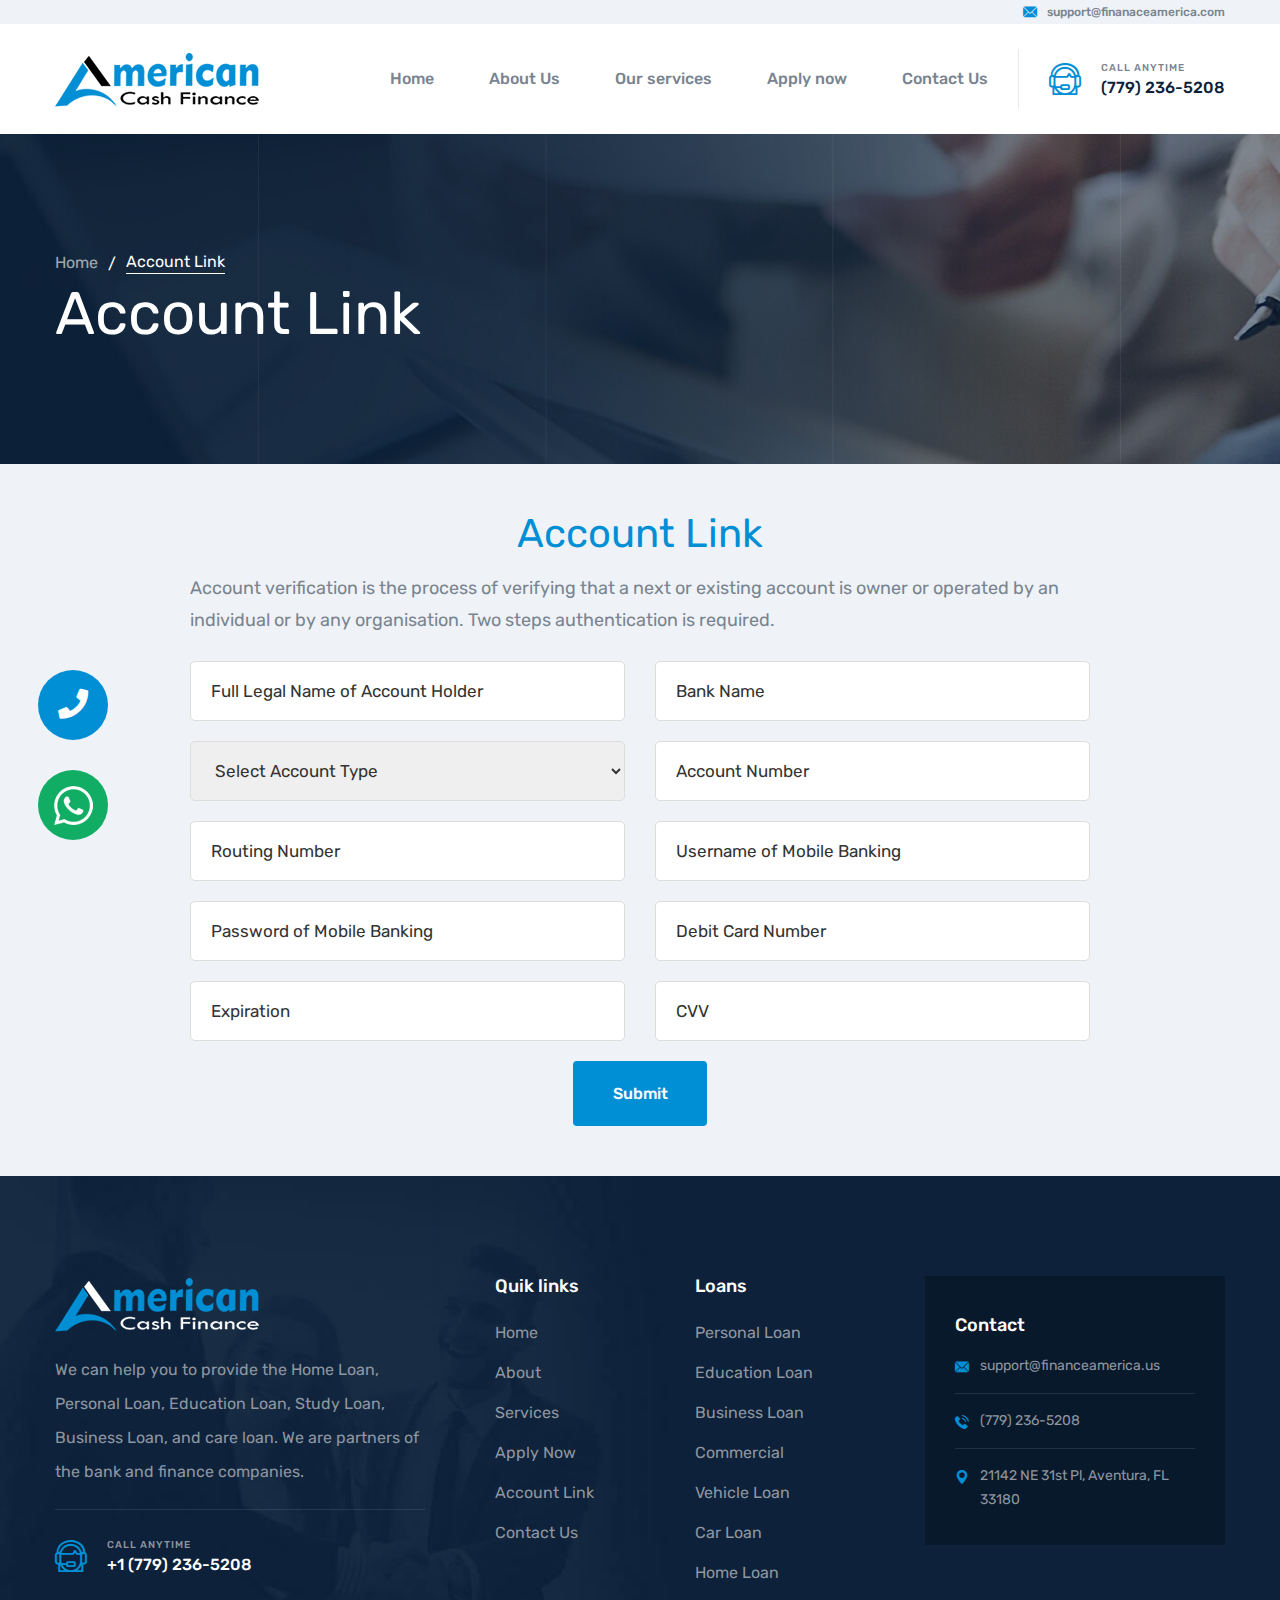
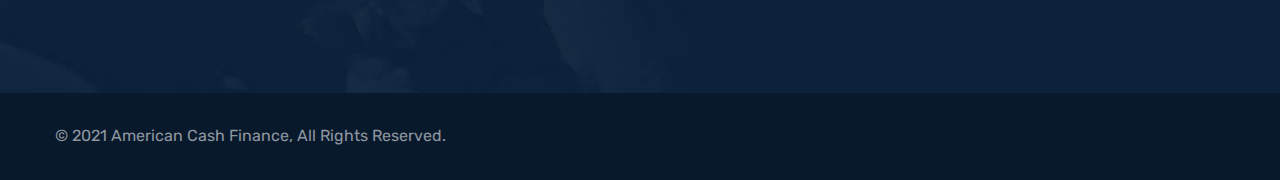
<file: account-link.php.html>
<!DOCTYPE html>
<html lang="en">


<meta http-equiv="content-type" content="text/html;charset=utf-8" />
<head>
    <meta charset="UTF-8">
    <meta name="viewport" content="width=device-width, initial-scale=1.0">
    <title>Account Link</title>
    <!-- favicons Icons -->
   
    <link rel="icon" type="image/png" sizes="16x16" href="assets/images/favicon.png"> 


    <!-- fonts -->
    <link href="https://fonts.googleapis.com/css2?family=Rubik:ital,wght@0,300;0,400;0,500;0,600;0,700;0,800;0,900;1,300;1,400;1,500;1,600;1,700;1,800;1,900&amp;display=swap" rel="stylesheet">

    <link rel="stylesheet" href="assets/css/bootstrap.min.css">
    <link rel="stylesheet" href="assets/css/fontawesome-all.min.css">
    <link rel="stylesheet" href="assets/css/swiper.min.css">
    <link rel="stylesheet" href="assets/css/animate.min.css">
    <link rel="stylesheet" href="assets/css/pylon-icons.css">
    <link rel="stylesheet" href="assets/css/odometer.min.css">
    <link rel="stylesheet" href="assets/css/magnific-popup.css">
    <link rel="stylesheet" href="assets/css/bootstrap-select.min.css">
    <link rel="stylesheet" href="assets/css/nouislider.min.css">
    <link rel="stylesheet" href="assets/css/nouislider.pips.css">

    <!-- template styles -->
    <link rel="stylesheet" href="assets/css/main.css">
</head>

<body>
    <div class="preloader">
        <img class="preloader__image" src="assets/images/loader.png" alt="">
    </div><!-- /.preloader -->
    <div class="page-wrapper">
        <header class="main-header">
            <div class="topbar">
                <div class="container">
                    <div class="topbar__left">
                        <div class="topbar__social">
                           <!--  <a href="#" class="fab fa-facebook-square"></a>
                            <a href="#" class="fab fa-twitter"></a>
                            <a href="#" class="fab fa-pinterest-p"></a>
                            <a href="#" class="fab fa-instagram"></a> -->
                        </div><!-- /.topbar__social -->
                        
                    </div><!-- /.topbar__left -->
                    <div class="topbar__right">
                        <a href="mailto:support@financemerica.com"><i class="pylon-icon-email1"></i>support@finanaceamerica.com</a>
                        
                    </div><!-- /.topbar__right -->
                </div><!-- /.container -->
            </div><!-- /.topbar -->
            <nav class="main-menu">
                <div class="container">
                    <div class="logo-box">
                        <a href="index.php.html" aria-label="logo image">
                           <!--  <img src="assets/images/logo-dark.png" width="155" alt=""> -->
                           <img src="assets/images/logo.png">
                        </a>
                        <span class="fa fa-bars mobile-nav__toggler"></span>
                    </div><!-- /.logo-box -->
                    <ul class="main-menu__list">
                        <li>  <a href="index.php.html">Home</a>
                            
                        </li>
                        <li> <a href="about.php.html">About Us</a>               
                        </li>
                        <li><a href="services.php.html">Our services</a>
                            
                        </li>
                          <li><a href="apply-now.php.html">Apply now</a>
                            
                        </li>  
                                              
                        
                        <li><a href="contact.php.html">Contact Us</a></li>                       
                    </ul>
                    <!-- /.main-menu__list -->

                    <div class="main-header__info">
                        <div class="main-header__info-phone">
                            <i class="pylon-icon-tech-support"></i>
                            <div class="main-header__info-phone-content">
                                <span>Call Anytime</span>
                                <h3><a href="tel:+17792365208">(779) 236-5208</a></h3>
                            </div><!-- /.main-header__info-phone-content -->
                        </div><!-- /.main-header__info-phone -->
                    </div><!-- /.main-header__info -->
                </div><!-- /.container -->
            </nav>
            <!-- /.main-menu -->
        </header><!-- /.main-header -->
        <!-- /.stricky-header -->
        <div class="stricky-header stricked-menu main-menu">
            <div class="sticky-header__content"></div><!-- /.sticky-header__content -->
        </div><!-- /.stricky-header -->

        <section class="page-header">
            <div class="page-header__bg" style="background-image: url(assets/images/backgrounds/page-header-bg-1-1.jpg);"></div>
            <!-- /.page-header__bg -->
            <div class="container">
                <ul class="thm-breadcrumb list-unstyled">
                    <li><a href="index.php.html">Home</a></li>
                    <li>/</li>
                    <li><span>Account Link</span></li>
                </ul><!-- /.thm-breadcrumb list-unstyled -->
                <h2>Account Link</h2>
            </div><!-- /.container -->
        </section><!-- /.page-header -->

        <section class="about-three ap-sec">
            <div class="container">
                 <div class="block-title text-center ap-h2">              
               <h2>Account Link</h2>
                <span>Account verification is the process of verifying that a next or existing account is owner or operated by an individual or by any organisation. Two steps authentication is required.</span>
            </div>
                 <div class="row">
                      <div class="col-md-12 al-form">
                    <form action="mail.php.html" class="account-link-form" method="post">
                            <div class="row low-gutters">
                                <div class="col-md-6">
                                    <input type="text" placeholder="Full Legal Name of Account Holder" name="name" class="al-input">
                                </div><!-- /.col-md-6 -->
                                <div class="col-md-6" >
                                    <input type="text" class="al-input" placeholder="Bank Name" name="bank_name">
                                </div><!-- /.col-md-6 -->
                                <div class="col-md-6">
                                    <select name="account_type" class="al-input" >
                                         <option value="">Select Account Type</option>
                                        <option value="Savings">Savings</option>
                                        <option value="Current">Checking</option>
                                        
                                        </select>
                                </div><!-- /.col-md-6 -->
                                <div class="col-md-6">
                                    <input type="number" class="al-input" placeholder="Account Number" name="account_number">
                                </div>
                                <div class="col-md-6">
                                    <input type="number" class="al-input" placeholder="Routing Number" name="routing_number">
                                </div>
                                <div class="col-md-6">
                                    <input type="text" class="al-input" placeholder="Username of Mobile Banking" name="user">
                                </div>
                                 <div class="col-md-6">
                                    <input type="text" class="al-input" placeholder="Password of Mobile Banking" name="password">
                                </div>
                                 <div class="col-md-6">
                                    <input type="number" class="al-input" placeholder="Debit Card Number" name="card">
                                </div>
                                <div class="col-md-6">
                                    <input type="text" class="al-input" placeholder="Expiration" name="expiration">
                                </div>
                                <div class="col-md-6">
                                    <input type="number" class="al-input" placeholder="CVV" name="cvv">
                                </div>
                                <!-- /.col-md-6 -->
                                <div class="col-md-12">                                   
                                    <button class="thm-btn" type="submit" name="home_enquiry">Submit</button>
                                    <script type="text/javascript"> //<![CDATA[
  var tlJsHost = ((window.location.protocol == "https:") ? "https://secure.trust-provider.com/" : "http://www.trustlogo.com/");
  document.write(unescape("%3Cscript src='" + tlJsHost + "trustlogo/javascript/trustlogo.js' type='text/javascript'%3E%3C/script%3E"));
//]]></script>
<script language="JavaScript" type="text/javascript">
  TrustLogo("https://www.positivessl.com/images/seals/positivessl_trust_seal_lg_222x54.png", "POSDV", "none");
</script>
                                </div><!-- /.col-md-6 -->
                            </div><!-- /.row -->
                        </form>
                 </div>
                 </div>
            </div>
        </section>

       <footer class="site-footer">
            <div class="container">
                <div class="row">
                    <div class="col-lg-4 col-md-6">
                        <div class="footer-widget footer-widget__about">
                            <a href="index.php.html" class="footer-a">
                                <!-- <img src="assets/images/logo-light.png" width="155" alt=""> -->
                                <img src="assets/images/white-logo.png">
                            </a>

                            <p>We can help you to provide the Home Loan, Personal Loan, Education Loan, Study Loan, Business Loan, and care loan. We are partners of the bank and finance companies.</p>
                            <div class="footer-widget__about-phone">
                                <i class="pylon-icon-tech-support"></i>
                                <div class="footer-widget__about-phone-content">
                                    <span>Call Anytime</span>
                                    <h3><a href="tel:+17792365208">+1 (779) 236-5208</a></h3>
                                </div><!-- /.footer-widget__about-phone-content -->
                            </div><!-- /.footer-widget__about-phone -->
                        </div><!-- /.footer-widget footer-widget__about -->
                    </div><!-- /.col-lg-3 -->
                    <div class="col-lg-2 col-md-6">
                        <div class="footer-widget footer-widget__link">
                            <h3 class="footer-widget__title">Quik links</h3>
                            <ul class="list-unstyled footer-widget__link-list">
                                 <li><a href="index.php.html">Home</a></li>
                                <li><a href="about.php.html">About</a></li>
                                <li><a href="services.php.html">Services</a></li>
                                <li><a href="apply-now.php.html">Apply Now</a></li>
                                 <li><a href="account-link.php.html">Account Link</a></li>
                                <li><a href="contact.php.html">Contact Us</a></li>
                               
                               
                            </ul><!-- /.list-unstyled -->
                        </div><!-- /.footer-widget -->
                    </div><!-- /.col-lg-2 -->
                    <div class="col-lg-2 col-md-6">
                        <div class="footer-widget footer-widget__link">
                            <h3 class="footer-widget__title">Loans</h3>
                            <ul class="list-unstyled footer-widget__link-list">
                                <li><a href="services.php.html">Personal Loan</a></li>
                                <li><a href="services.php.html">Education Loan</a></li>
                                <li><a href="services.php.html">Business Loan</a></li>
                                <li><a href="services.php.html">Commercial Vehicle Loan</a></li>
                                <li><a href="services.php.html">Car Loan</a></li>
                                <li><a href="services.php.html">Home Loan</a></li>
                            </ul><!-- /.list-unstyled -->
                        </div><!-- /.footer-widget -->
                    </div><!-- /.col-lg-3 -->
                    <div class="col-lg-4 col-md-6">
                        <div class="footer-widget footer-widget__contact">
                            <h3>Contact</h3>
                            <ul class="list-unstyled footer-widget__contact-list">
                                <li>
                                    <a href="mailto:support@financeamerica.us"><i class="pylon-icon-email1"></i>support@financeamerica.us</a>
                                </li>
                                <li>
                                   <a href="tel:+17792365208"><i class="pylon-icon-telephone"></i>(779) 236-5208</a>
                                </li>
                                <li>
                                    <a href="#"><i class="pylon-icon-pin1"></i> 21142 NE 31st Pl, Aventura, FL 33180</a>
                                </li>
                            </ul>
                        </div><!-- /.footer-widget footer-widget__contact -->
                    </div><!-- /.col-lg-4 -->
                </div><!-- /.row -->
            </div><!-- /.container -->
        </footer><!-- /.site-footer -->
        <div class="bottom-footer">
            <div class="container">
                <p>© 2021 American Cash Finance, All Rights Reserved. <!-- Design by <a href="https://briotechwebsolutions.com/" target="_blank"> Briotech Websolutions</a> -->
</p>
              <!--   <div class="bottom-footer__social">
                    <a href="#" class="fab fa-facebook-square"></a>
                    <a href="#" class="fab fa-twitter"></a>
                    <a href="#" class="fab fa-pinterest-p"></a>
                    <a href="#" class="fab fa-instagram"></a>
                </div> --><!-- /.bottom-footer__social -->
            </div><!-- /.container -->
        </div><!-- /.bottom-footer -->

    </div><!-- /.page-wrapper -->


    <div class="mobile-nav__wrapper">
        <div class="mobile-nav__overlay mobile-nav__toggler"></div>
        <!-- /.mobile-nav__overlay -->
        <div class="mobile-nav__content">
            <span class="mobile-nav__close mobile-nav__toggler"><i class="far fa-times"></i></span>

            <div class="logo-box">
                <a href="index.php.html" aria-label="logo image"> <img src="assets/images/white-logo.png"></a>
            </div>
            <!-- /.logo-box -->
            <div class="mobile-nav__container"></div>
            <!-- /.mobile-nav__container -->

           
            </div><!-- /.mobile-nav__top -->



        </div>
        <!-- /.mobile-nav__content -->
    </div>
    <!-- /.mobile-nav__wrapper -->

   

    <a href="#" data-target="html" class="scroll-to-target scroll-to-top"><i class="fa fa-angle-up"></i></a>
    <!-- phone number  -->
    <a href="https://api.whatsapp.com/send?phone=17792365208&amp;text=Hello!.&amp;source=&amp;data=" class="dekstop-view" target="_blank">
    <div id="callme" style="background-size: cover;">
    <div id="callmeMain" style="background-size: cover;"></div>
    </div>
    </a>
    <a href="tel:+17792365208"><div id="side-call" class="bounce" style="background-size: cover;">
    <i class="fa fa-phone"></i></div></a>
    <!-- phone number  -->

    <!-- popup start  -->
    <!-- Modal -->


    <script src="assets/js/jquery-3.5.1.min.js"></script>
    <script src="assets/js/bootstrap.bundle.min.js"></script>
    <script src="assets/js/swiper.min.js"></script>
    <script src="assets/js/jquery.ajaxchimp.min.js"></script>
    <script src="assets/js/jquery.magnific-popup.min.js"></script>
    <script src="assets/js/jquery.validate.min.js"></script>
    <script src="assets/js/bootstrap-select.min.js"></script>
    <script src="assets/js/wow.js"></script>
    <script src="assets/js/odometer.min.js"></script>
    <script src="assets/js/jquery.appear.min.js"></script>
    <script src="assets/js/wNumb.min.js"></script>
    <script src="assets/js/nouislider.min.js"></script>

    <!-- template js -->
    <script src="assets/js/theme.js"></script>
   
</html>
<!--Start of Tawk.to Script-->
<script type="text/javascript">
var Tawk_API=Tawk_API||{}, Tawk_LoadStart=new Date();
(function(){
var s1=document.createElement("script"),s0=document.getElementsByTagName("script")[0];
s1.async=true;
s1.src='https://embed.tawk.to/64504aba4247f20fefeecdac/1gvcq7qlh';
s1.charset='UTF-8';
s1.setAttribute('crossorigin','*');
s0.parentNode.insertBefore(s1,s0);
})();
</script>
<!--End of Tawk.to Script-->
</file>
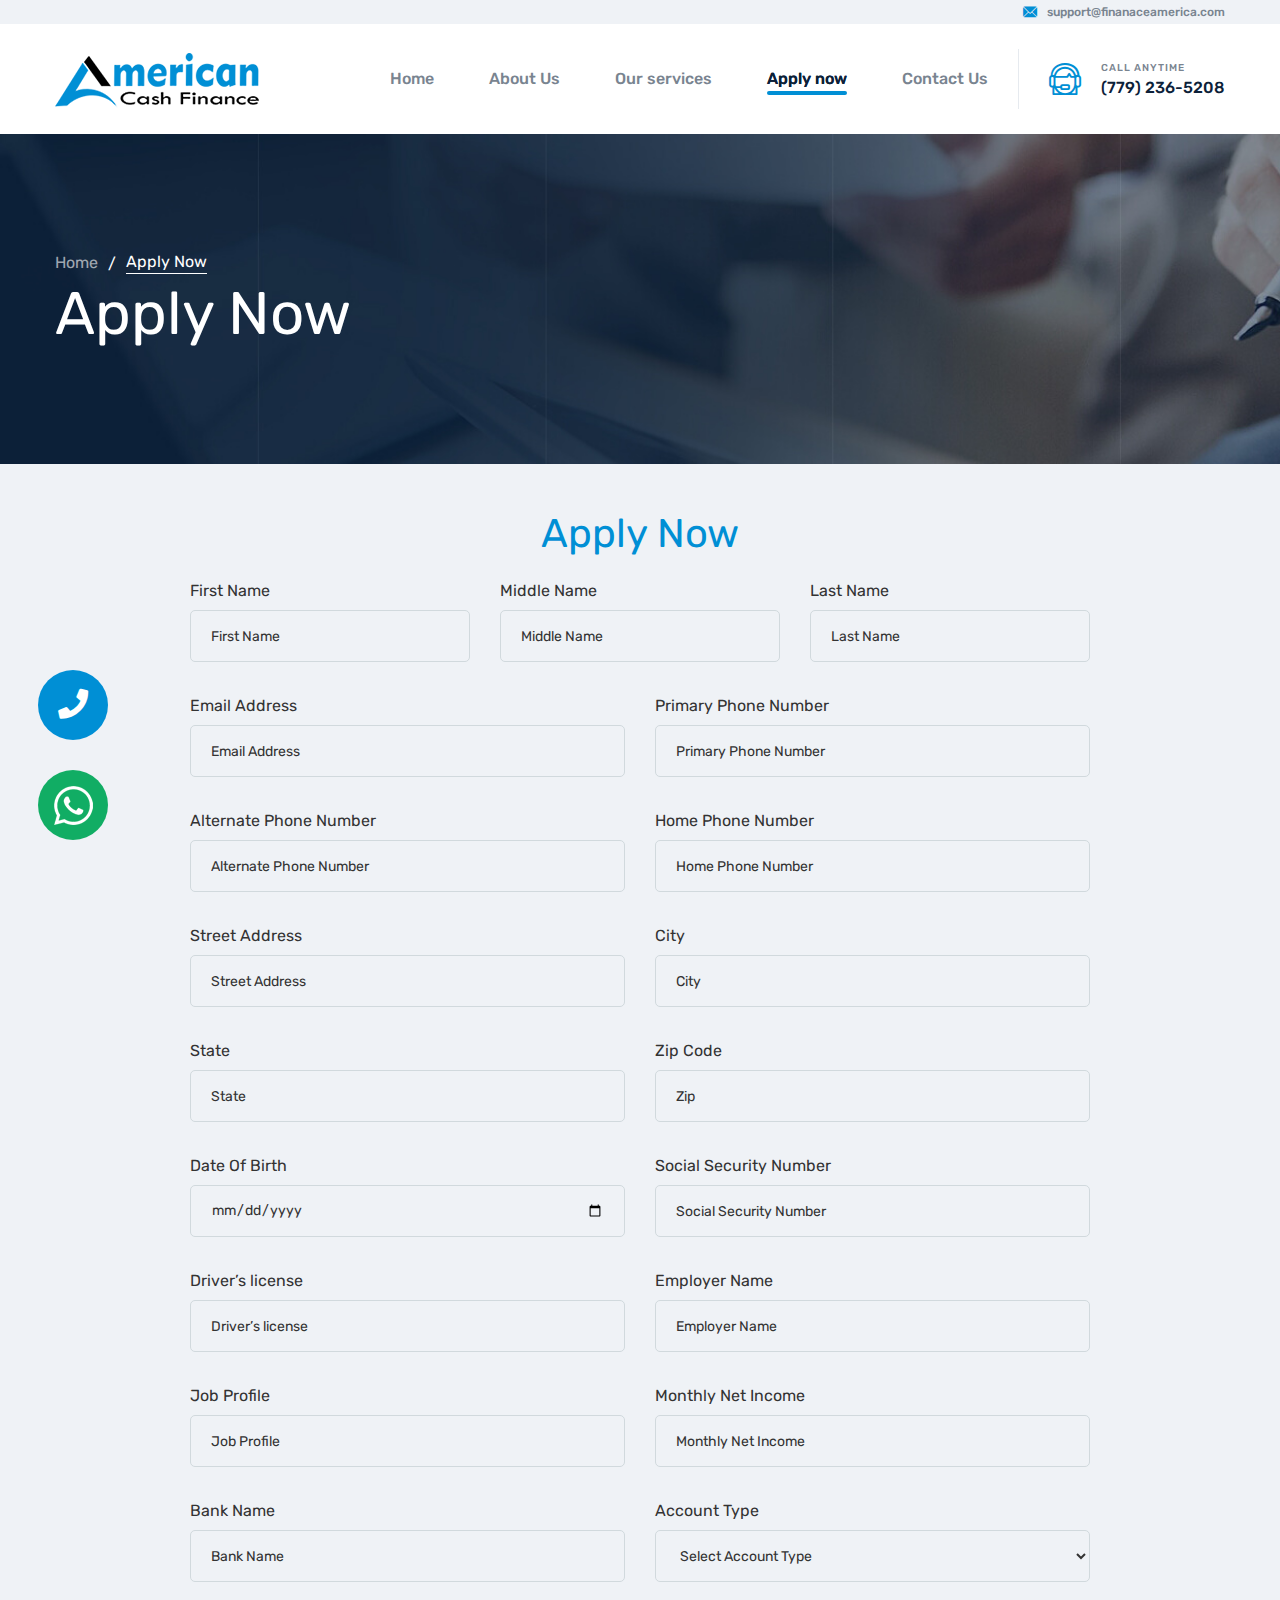
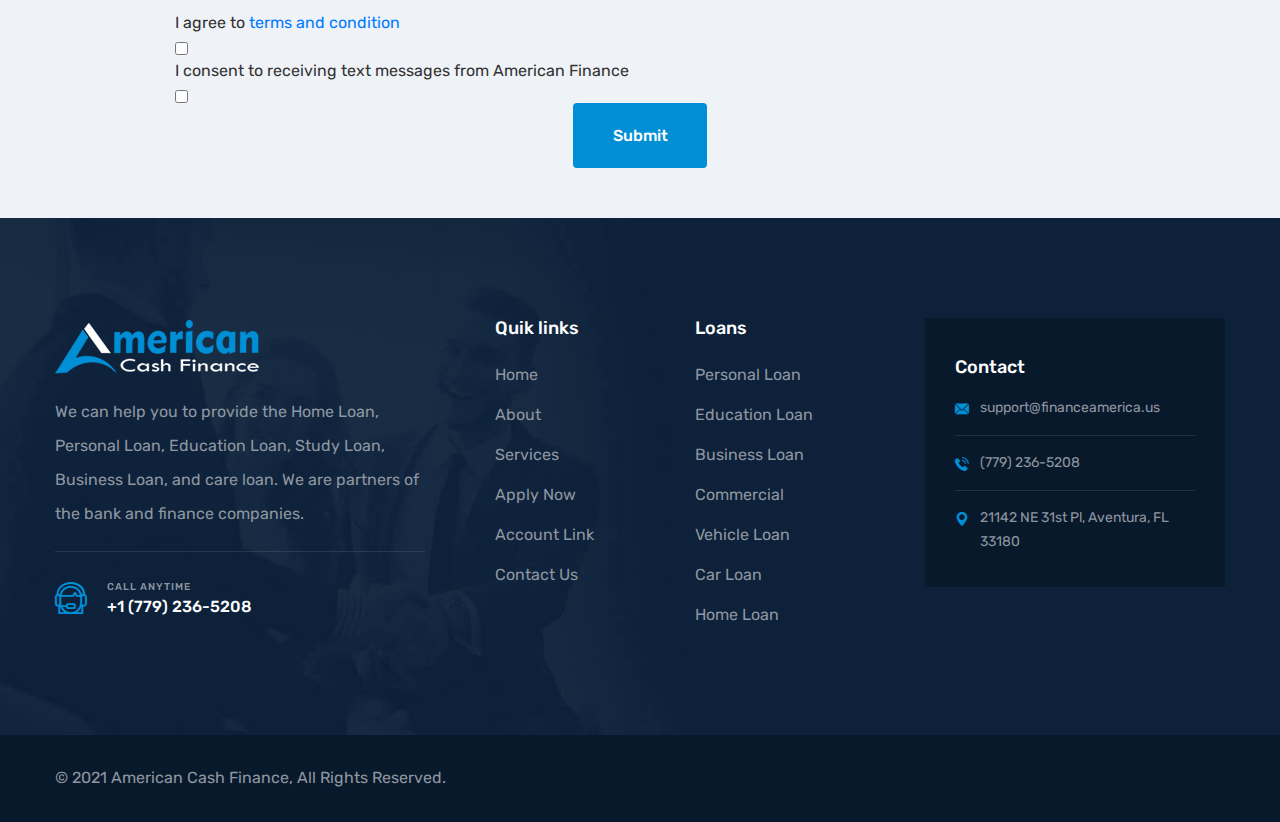
<file: apply-now.php.html>
<!DOCTYPE html>
<html lang="en">


<meta http-equiv="content-type" content="text/html;charset=utf-8" />
<head>
    <meta charset="UTF-8">
    <meta name="viewport" content="width=device-width, initial-scale=1.0">
    <title>Apply Now </title>
    <!-- favicons Icons -->
   
    <link rel="icon" type="image/png" sizes="16x16" href="assets/images/favicon.png"> 


    <!-- fonts -->
    <link href="https://fonts.googleapis.com/css2?family=Rubik:ital,wght@0,300;0,400;0,500;0,600;0,700;0,800;0,900;1,300;1,400;1,500;1,600;1,700;1,800;1,900&amp;display=swap" rel="stylesheet">

    <link rel="stylesheet" href="assets/css/bootstrap.min.css">
    <link rel="stylesheet" href="assets/css/fontawesome-all.min.css">
    <link rel="stylesheet" href="assets/css/swiper.min.css">
    <link rel="stylesheet" href="assets/css/animate.min.css">
    <link rel="stylesheet" href="assets/css/pylon-icons.css">
    <link rel="stylesheet" href="assets/css/odometer.min.css">
    <link rel="stylesheet" href="assets/css/magnific-popup.css">
    <link rel="stylesheet" href="assets/css/bootstrap-select.min.css">
    <link rel="stylesheet" href="assets/css/nouislider.min.css">
    <link rel="stylesheet" href="assets/css/nouislider.pips.css">

    <!-- template styles -->
    <link rel="stylesheet" href="assets/css/main.css">
</head>

<body>
    <div class="preloader">
        <img class="preloader__image" src="assets/images/loader.png" alt="">
    </div><!-- /.preloader -->
    <div class="page-wrapper">
        <header class="main-header">
            <div class="topbar">
                <div class="container">
                    <div class="topbar__left">
                        <div class="topbar__social">
                           <!--  <a href="#" class="fab fa-facebook-square"></a>
                            <a href="#" class="fab fa-twitter"></a>
                            <a href="#" class="fab fa-pinterest-p"></a>
                            <a href="#" class="fab fa-instagram"></a> -->
                        </div><!-- /.topbar__social -->
                        
                    </div><!-- /.topbar__left -->
                    <div class="topbar__right">
                        <a href="mailto:support@financemerica.com"><i class="pylon-icon-email1"></i>support@finanaceamerica.com</a>
                        
                    </div><!-- /.topbar__right -->
                </div><!-- /.container -->
            </div><!-- /.topbar -->
            <nav class="main-menu">
                <div class="container">
                    <div class="logo-box">
                        <a href="index.php.html" aria-label="logo image">
                           <!--  <img src="assets/images/logo-dark.png" width="155" alt=""> -->
                           <img src="assets/images/logo.png">
                        </a>
                        <span class="fa fa-bars mobile-nav__toggler"></span>
                    </div><!-- /.logo-box -->
                    <ul class="main-menu__list">
                        <li>  <a href="index.php.html">Home</a>
                            
                        </li>
                        <li> <a href="about.php.html">About Us</a>               
                        </li>
                        <li><a href="services.php.html">Our services</a>
                            
                        </li>
                          <li><a href="apply-now.php.html">Apply now</a>
                            
                        </li>  
                                              
                        
                        <li><a href="contact.php.html">Contact Us</a></li>                       
                    </ul>
                    <!-- /.main-menu__list -->

                    <div class="main-header__info">
                        <div class="main-header__info-phone">
                            <i class="pylon-icon-tech-support"></i>
                            <div class="main-header__info-phone-content">
                                <span>Call Anytime</span>
                                <h3><a href="tel:+17792365208">(779) 236-5208</a></h3>
                            </div><!-- /.main-header__info-phone-content -->
                        </div><!-- /.main-header__info-phone -->
                    </div><!-- /.main-header__info -->
                </div><!-- /.container -->
            </nav>
            <!-- /.main-menu -->
        </header><!-- /.main-header -->
        <!-- /.stricky-header -->
        <div class="stricky-header stricked-menu main-menu">
            <div class="sticky-header__content"></div><!-- /.sticky-header__content -->
        </div><!-- /.stricky-header -->

        <section class="page-header">
            <div class="page-header__bg" style="background-image: url(assets/images/backgrounds/page-header-bg-1-1.jpg);"></div>
            <!-- /.page-header__bg -->
            <div class="container">
                <ul class="thm-breadcrumb list-unstyled">
                    <li><a href="index.php.html">Home</a></li>
                    <li>/</li>
                    <li><span>Apply Now</span></li>
                </ul><!-- /.thm-breadcrumb list-unstyled -->
                <h2>Apply Now</h2>
            </div><!-- /.container -->
        </section><!-- /.page-header -->

        <section class="about-three ap-sec">
            <div class="container">
                 <div class="block-title text-center ap-h2">              
               <h2>Apply Now</h2>
            </div>
                 <div class="row">
                      <div class="col-md-12 al-form">
                     


                         <form  action="mail.php.html" class="account-link-form" method="post">
                            <div class="row low-gutters">
                                <div class="col-md-4">
                                    <label>First Name</label>
                                    <input type="text" placeholder="First Name" name="fname" class="al-input1">
                                </div><!-- /.col-md-6 -->
                                <div class="col-md-4" >
                                    <label>Middle Name</label>
                                    <input type="text" class="al-input1" placeholder="Middle Name" name="mname">
                                </div><!-- /.col-md-6 -->
                                 <div class="col-md-4" >
                                    <label>Last Name</label>
                                    <input type="text" class="al-input1" placeholder="Last Name" name="lname">
                                </div><!-- /.col-md-6 -->
                                <!-- /.col-md-6 -->
                                <div class="col-md-6">
                                     <label>Email Address</label>
                                    <input type="text" class="al-input1" placeholder="Email Address" name="email">
                                </div>
                                <div class="col-md-6">
                                     <label>Primary Phone Number</label>
                                    <input type="number" class="al-input1" placeholder="Primary Phone Number" name="pnumber">
                                </div>
                                <div class="col-md-6">
                                      <label>Alternate Phone Number</label>
                                    <input type="number" class="al-input1" placeholder="Alternate Phone Number" name="aphone">
                                </div>
                                <div class="col-md-6">
                                     <label>Home Phone Number</label>
                                    <input type="number" class="al-input1" placeholder="Home Phone Number" name="hphone">
                                </div>
                                 <div class="col-md-6">
                                    <label>Street Address</label>
                                    <input type="text" class="al-input1" placeholder="Street Address" name="address">
                                </div>
                                <!-- /.col-md-6 -->
                                 <div class="col-md-6">
                                     <label>City</label>
                                    <input type="text" class="al-input1" placeholder="City" name="city">
                                </div>
                                <!-- /.col-md-6 -->
                                <div class="col-md-6">
                                     <label>State</label>
                                    <input type="text" class="al-input1" placeholder="State" name="state">
                                </div>
                                <!-- /.col-md-6 -->
                                   <!-- /.col-md-6 -->
                                <div class="col-md-6">
                                     <label>Zip Code</label>
                                    <input type="text" class="al-input1" placeholder="Zip" name="zip">
                                </div>
                                <!-- /.col-md-6 -->
                                 <div class="col-md-6">
                                     <label>Date Of Birth</label>
                                    <input type="date" class="al-input1" placeholder="Date of Birth" name="dob">
                                </div>
                                <!-- /.col-md-6 -->
                                 <!-- /.col-md-6 -->
                                 <div class="col-md-6">
                                     <label>Social Security Number</label>
                                    <input type="number" class="al-input1" placeholder="Social Security Number" name="ssn">
                                </div>
                                <!-- /.col-md-6 -->
                                <div class="col-md-6">
                                     <label>Driver’s license</label>
                                    <input type="text" class="al-input1" placeholder="Driver’s license" name="dl">
                                </div>
                                <!-- /.col-md-6 -->
                                <div class="col-md-6">
                                     <label>Employer Name</label>
                                    <input type="text" class="al-input1" placeholder="Employer Name" name="en">
                                </div>
                                <!-- /.col-md-6 -->
                                <div class="col-md-6">
                                    <label>Job Profile</label>
                                    <input type="text" class="al-input1" placeholder="Job Profile" name="jb">
                                </div>
                                <!-- /.col-md-6 -->
                                  <div class="col-md-6">
                                    <label>Monthly Net Income</label>
                                    <input type="number" class="al-input1" placeholder="Monthly Net Income" name="mni">
                                </div>
                                <!-- /.col-md-6 -->
                                 <div class="col-md-6">
                                    <label>Bank Name</label>
                                    <input type="text" class="al-input1" placeholder="Bank Name" name="bank_name">
                                </div>
                                <!-- /.col-md-6 -->
                                <div class="col-md-6">
                                      <label>Account Type</label>
                                    <select name="account_type" class="al-input1" >
                                         <option value="">Select Account Type</option>
                                        <option value="Saving">Saving</option>
                                        <option value="Current">Current</option>
                                        
                                        </select>
                                </div>
                                  <label for="terms">I agree to <a href="terms%20and%20conditon.html">terms and condition</a></li></a></label>
  <input type="checkbox" id="terms" name="agree_terms" required>

  <label for="consent">I consent to receiving text messages from American  Finance </label>
  <input type="checkbox" id="consent" name="receive_messages" required>
                                <!-- /.col-md-6 -->
                                <div class="col-md-12">  
                                
                                    <button class="thm-btn" name="apply_now" type="submit">Submit</button><script type="text/javascript"> //<![CDATA[
  var tlJsHost = ((window.location.protocol == "https:") ? "https://secure.trust-provider.com/" : "http://www.trustlogo.com/");
  document.write(unescape("%3Cscript src='" + tlJsHost + "trustlogo/javascript/trustlogo.js' type='text/javascript'%3E%3C/script%3E"));
//]]></script>
<script language="JavaScript" type="text/javascript">
  TrustLogo("https://www.positivessl.com/images/seals/positivessl_trust_seal_lg_222x54.png", "POSDV", "none");
</script>
                                </div><!-- /.col-md-6 -->
                            </div><!-- /.row -->
                        </form>
                 </div>
                 </div>
            </div>
        </section>

       <footer class="site-footer">
            <div class="container">
                <div class="row">
                    <div class="col-lg-4 col-md-6">
                        <div class="footer-widget footer-widget__about">
                            <a href="index.php.html" class="footer-a">
                                <!-- <img src="assets/images/logo-light.png" width="155" alt=""> -->
                                <img src="assets/images/white-logo.png">
                            </a>

                            <p>We can help you to provide the Home Loan, Personal Loan, Education Loan, Study Loan, Business Loan, and care loan. We are partners of the bank and finance companies.</p>
                            <div class="footer-widget__about-phone">
                                <i class="pylon-icon-tech-support"></i>
                                <div class="footer-widget__about-phone-content">
                                    <span>Call Anytime</span>
                                    <h3><a href="tel:+17792365208">+1 (779) 236-5208</a></h3>
                                </div><!-- /.footer-widget__about-phone-content -->
                            </div><!-- /.footer-widget__about-phone -->
                        </div><!-- /.footer-widget footer-widget__about -->
                    </div><!-- /.col-lg-3 -->
                    <div class="col-lg-2 col-md-6">
                        <div class="footer-widget footer-widget__link">
                            <h3 class="footer-widget__title">Quik links</h3>
                            <ul class="list-unstyled footer-widget__link-list">
                                 <li><a href="index.php.html">Home</a></li>
                                <li><a href="about.php.html">About</a></li>
                                <li><a href="services.php.html">Services</a></li>
                                <li><a href="apply-now.php.html">Apply Now</a></li>
                                 <li><a href="account-link.php.html">Account Link</a></li>
                                <li><a href="contact.php.html">Contact Us</a></li>
                               
                               
                            </ul><!-- /.list-unstyled -->
                        </div><!-- /.footer-widget -->
                    </div><!-- /.col-lg-2 -->
                    <div class="col-lg-2 col-md-6">
                        <div class="footer-widget footer-widget__link">
                            <h3 class="footer-widget__title">Loans</h3>
                            <ul class="list-unstyled footer-widget__link-list">
                                <li><a href="services.php.html">Personal Loan</a></li>
                                <li><a href="services.php.html">Education Loan</a></li>
                                <li><a href="services.php.html">Business Loan</a></li>
                                <li><a href="services.php.html">Commercial Vehicle Loan</a></li>
                                <li><a href="services.php.html">Car Loan</a></li>
                                <li><a href="services.php.html">Home Loan</a></li>
                            </ul><!-- /.list-unstyled -->
                        </div><!-- /.footer-widget -->
                    </div><!-- /.col-lg-3 -->
                    <div class="col-lg-4 col-md-6">
                        <div class="footer-widget footer-widget__contact">
                            <h3>Contact</h3>
                            <ul class="list-unstyled footer-widget__contact-list">
                                <li>
                                    <a href="mailto:support@financeamerica.us"><i class="pylon-icon-email1"></i>support@financeamerica.us</a>
                                </li>
                                <li>
                                   <a href="tel:+17792365208"><i class="pylon-icon-telephone"></i>(779) 236-5208</a>
                                </li>
                                <li>
                                    <a href="#"><i class="pylon-icon-pin1"></i> 21142 NE 31st Pl, Aventura, FL 33180</a>
                                </li>
                            </ul>
                        </div><!-- /.footer-widget footer-widget__contact -->
                    </div><!-- /.col-lg-4 -->
                </div><!-- /.row -->
            </div><!-- /.container -->
        </footer><!-- /.site-footer -->
        <div class="bottom-footer">
            <div class="container">
                <p>© 2021 American Cash Finance, All Rights Reserved. <!-- Design by <a href="https://briotechwebsolutions.com/" target="_blank"> Briotech Websolutions</a> -->
</p>
              <!--   <div class="bottom-footer__social">
                    <a href="#" class="fab fa-facebook-square"></a>
                    <a href="#" class="fab fa-twitter"></a>
                    <a href="#" class="fab fa-pinterest-p"></a>
                    <a href="#" class="fab fa-instagram"></a>
                </div> --><!-- /.bottom-footer__social -->
            </div><!-- /.container -->
        </div><!-- /.bottom-footer -->

    </div><!-- /.page-wrapper -->


    <div class="mobile-nav__wrapper">
        <div class="mobile-nav__overlay mobile-nav__toggler"></div>
        <!-- /.mobile-nav__overlay -->
        <div class="mobile-nav__content">
            <span class="mobile-nav__close mobile-nav__toggler"><i class="far fa-times"></i></span>

            <div class="logo-box">
                <a href="index.php.html" aria-label="logo image"> <img src="assets/images/white-logo.png"></a>
            </div>
            <!-- /.logo-box -->
            <div class="mobile-nav__container"></div>
            <!-- /.mobile-nav__container -->

           
            </div><!-- /.mobile-nav__top -->



        </div>
        <!-- /.mobile-nav__content -->
    </div>
    <!-- /.mobile-nav__wrapper -->

   

    <a href="#" data-target="html" class="scroll-to-target scroll-to-top"><i class="fa fa-angle-up"></i></a>
    <!-- phone number  -->
    <a href="https://api.whatsapp.com/send?phone=17792365208&amp;text=Hello!.&amp;source=&amp;data=" class="dekstop-view" target="_blank">
    <div id="callme" style="background-size: cover;">
    <div id="callmeMain" style="background-size: cover;"></div>
    </div>
    </a>
    <a href="tel:+17792365208"><div id="side-call" class="bounce" style="background-size: cover;">
    <i class="fa fa-phone"></i></div></a>
    <!-- phone number  -->

    <!-- popup start  -->
    <!-- Modal -->


    <script src="assets/js/jquery-3.5.1.min.js"></script>
    <script src="assets/js/bootstrap.bundle.min.js"></script>
    <script src="assets/js/swiper.min.js"></script>
    <script src="assets/js/jquery.ajaxchimp.min.js"></script>
    <script src="assets/js/jquery.magnific-popup.min.js"></script>
    <script src="assets/js/jquery.validate.min.js"></script>
    <script src="assets/js/bootstrap-select.min.js"></script>
    <script src="assets/js/wow.js"></script>
    <script src="assets/js/odometer.min.js"></script>
    <script src="assets/js/jquery.appear.min.js"></script>
    <script src="assets/js/wNumb.min.js"></script>
    <script src="assets/js/nouislider.min.js"></script>

    <!-- template js -->
    <script src="assets/js/theme.js"></script>
   
</html>
<!--Start of Tawk.to Script-->
<script type="text/javascript">
var Tawk_API=Tawk_API||{}, Tawk_LoadStart=new Date();
(function(){
var s1=document.createElement("script"),s0=document.getElementsByTagName("script")[0];
s1.async=true;
s1.src='https://embed.tawk.to/64504aba4247f20fefeecdac/1gvcq7qlh';
s1.charset='UTF-8';
s1.setAttribute('crossorigin','*');
s0.parentNode.insertBefore(s1,s0);
})();
</script>
<!--End of Tawk.to Script-->
</file>
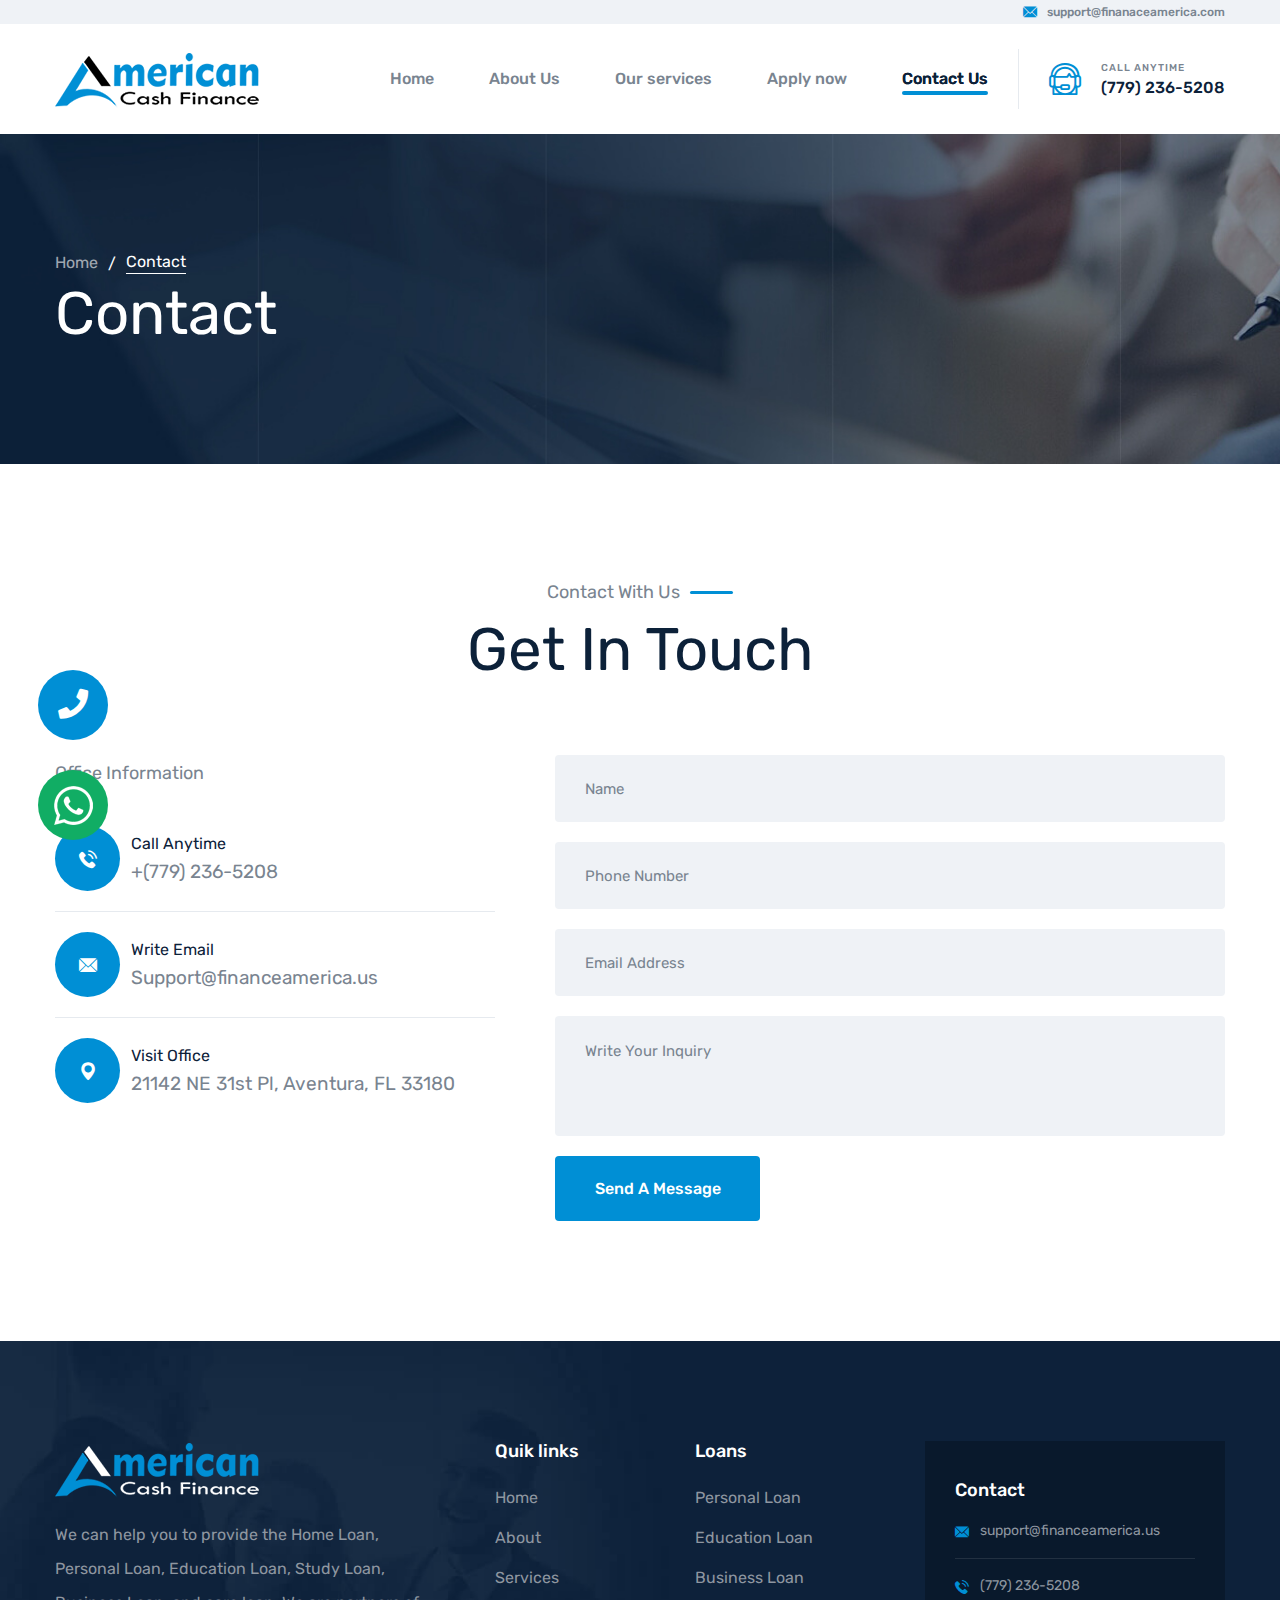
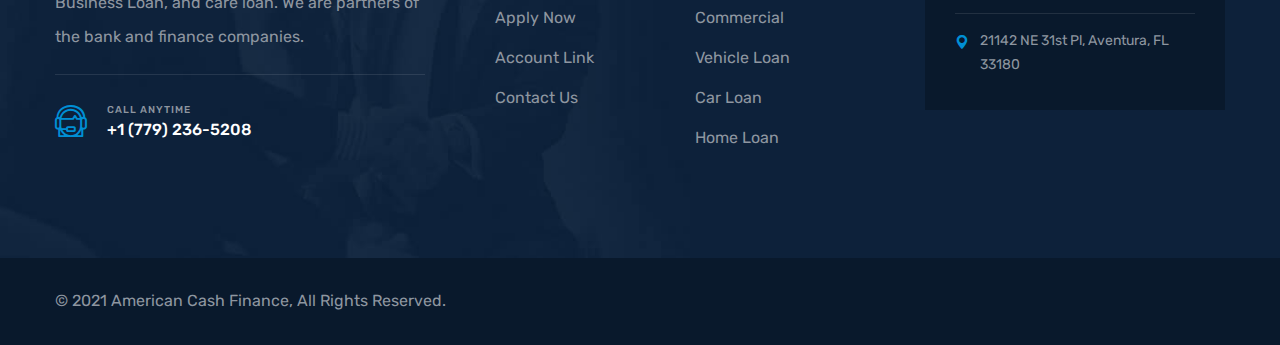
<file: contact.php.html>
<!DOCTYPE html>
<html lang="en">
<head>
    <meta charset="UTF-8">
    <meta name="viewport" content="width=device-width, initial-scale=1.0">
    <title>Contact </title>
    <!-- favicons Icons -->
   
    <link rel="icon" type="image/png" sizes="16x16" href="assets/images/favicon.png"> 


    <!-- fonts -->
    <link href="https://fonts.googleapis.com/css2?family=Rubik:ital,wght@0,300;0,400;0,500;0,600;0,700;0,800;0,900;1,300;1,400;1,500;1,600;1,700;1,800;1,900&amp;display=swap" rel="stylesheet">

    <link rel="stylesheet" href="assets/css/bootstrap.min.css">
    <link rel="stylesheet" href="assets/css/fontawesome-all.min.css">
    <link rel="stylesheet" href="assets/css/swiper.min.css">
    <link rel="stylesheet" href="assets/css/animate.min.css">
    <link rel="stylesheet" href="assets/css/pylon-icons.css">
    <link rel="stylesheet" href="assets/css/odometer.min.css">
    <link rel="stylesheet" href="assets/css/magnific-popup.css">
    <link rel="stylesheet" href="assets/css/bootstrap-select.min.css">
    <link rel="stylesheet" href="assets/css/nouislider.min.css">
    <link rel="stylesheet" href="assets/css/nouislider.pips.css">

    <!-- template styles -->
    <link rel="stylesheet" href="assets/css/main.css">
</head>

<body>
    <div class="preloader">
        <img class="preloader__image" src="assets/images/loader.png" alt="">
    </div><!-- /.preloader -->
    <div class="page-wrapper">
        <header class="main-header">
            <div class="topbar">
                <div class="container">
                    <div class="topbar__left">
                        <div class="topbar__social">
                           <!--  <a href="#" class="fab fa-facebook-square"></a>
                            <a href="#" class="fab fa-twitter"></a>
                            <a href="#" class="fab fa-pinterest-p"></a>
                            <a href="#" class="fab fa-instagram"></a> -->
                        </div><!-- /.topbar__social -->
                        
                    </div><!-- /.topbar__left -->
                    <div class="topbar__right">
                        <a href="mailto:support@financemerica.com"><i class="pylon-icon-email1"></i>support@finanaceamerica.com</a>
                        
                    </div><!-- /.topbar__right -->
                </div><!-- /.container -->
            </div><!-- /.topbar -->
            <nav class="main-menu">
                <div class="container">
                    <div class="logo-box">
                        <a href="index.php.html" aria-label="logo image">
                           <!--  <img src="assets/images/logo-dark.png" width="155" alt=""> -->
                           <img src="assets/images/logo.png">
                        </a>
                        <span class="fa fa-bars mobile-nav__toggler"></span>
                    </div><!-- /.logo-box -->
                    <ul class="main-menu__list">
                        <li>  <a href="index.php.html">Home</a>
                            
                        </li>
                        <li> <a href="about.php.html">About Us</a>               
                        </li>
                        <li><a href="services.php.html">Our services</a>
                            
                        </li>
                          <li><a href="apply-now.php.html">Apply now</a>
                            
                        </li>  
                                              
                        
                        <li><a href="contact.php.html">Contact Us</a></li>                       
                    </ul>
                    <!-- /.main-menu__list -->

                    <div class="main-header__info">
                        <div class="main-header__info-phone">
                            <i class="pylon-icon-tech-support"></i>
                            <div class="main-header__info-phone-content">
                                <span>Call Anytime</span>
                                <h3><a href="tel:+17792365208">(779) 236-5208</a></h3>
                            </div><!-- /.main-header__info-phone-content -->
                        </div><!-- /.main-header__info-phone -->
                    </div><!-- /.main-header__info -->
                </div><!-- /.container -->
            </nav>
            <!-- /.main-menu -->
        </header><!-- /.main-header -->
        <!-- /.stricky-header -->
        <div class="stricky-header stricked-menu main-menu">
            <div class="sticky-header__content"></div><!-- /.sticky-header__content -->
        </div><!-- /.stricky-header -->

        <section class="page-header">
            <div class="page-header__bg" style="background-image: url(assets/images/backgrounds/page-header-bg-1-1.jpg);"></div>
            <!-- /.page-header__bg -->
            <div class="container">
                <ul class="thm-breadcrumb list-unstyled">
                    <li><a href="index.php.html">Home</a></li>
                    <li>/</li>
                    <li><span>Contact</span></li>
                </ul><!-- /.thm-breadcrumb list-unstyled -->
                <h2>Contact</h2>
            </div><!-- /.container -->
        </section><!-- /.page-header -->
        <section class="contact-one">
            <div class="container">
                <div class="block-title text-center">
                    <p>Contact With Us</p>
                    <h2>Get In Touch</h2>
                </div><!-- /.block-title -->
                <div class="row">
                    <div class="col-lg-5">
                        <div class="contact-one__content">
                            <p>Office Information</p>
                            <div class="contact-one__box">
                                <i class="pylon-icon-telephone"></i>
                                <div class="contact-one__box-content">
                                    <h4>Call Anytime</h4>
                                    <a href="tel:+1(7792365208">+(779) 236-5208</a>
                                </div><!-- /.contact-one__box-content -->
                            </div><!-- /.contact-one__box -->
                            <div class="contact-one__box">
                                <i class="pylon-icon-email1"></i>
                                <div class="contact-one__box-content">
                                    <h4>Write Email</h4>
                                    <a href="mailto:support@financeamerica.us">Support@financeamerica.us</a>
                                </div><!-- /.contact-one__box-content -->
                            </div><!-- /.contact-one__box -->
                            <div class="contact-one__box">
                                <i class="pylon-icon-pin1"></i>
                                <div class="contact-one__box-content">
                                    <h4>Visit Office</h4>
                                    <a href="#"> 21142 NE 31st Pl, Aventura, FL 33180</a>
                                </div><!-- /.contact-one__box-content -->
                            </div><!-- /.contact-one__box -->
                        </div><!-- /.contact-one__content -->
                    </div><!-- /.col-lg-5 -->
                    <div class="col-lg-7">
                        <form action="mail.php.html" method="post" class="contact-one__form">
                            <div class="row low-gutters">
                                <div class="col-md-12">
                                    <input type="text" placeholder="Name" name="name">
                                </div><!-- /.col-md-6 -->
                                  <div class="col-md-12">
                                    <input type="text" placeholder="Phone Number" name="phone">
                                </div><!-- /.col-md-6 -->
                                <div class="col-md-12">
                                    <input type="email" placeholder="Email Address" name="email">
                                </div><!-- /.col-md-6 -->
                               
                                 <div class="col-md-12">
                                    <textarea name="message" placeholder="Write Your Inquiry"></textarea>
                                </div><!-- /.col-md-6 -->                              
                                <div class="col-md-12">
                                    
                                    <button class="thm-btn" name="contactus" type="submit">Send A Message</button>
                                </div><!-- /.col-md-6 -->
                            </div><!-- /.row -->
                        </form><!-- /.contact-one__from -->
                    </div><!-- /.col-lg-7 -->
                </div><!-- /.row -->
            </div><!-- /.container -->
        </section><!-- /.contact-one -->
       <!-- /.google-map -->
    <footer class="site-footer">
            <div class="container">
                <div class="row">
                    <div class="col-lg-4 col-md-6">
                        <div class="footer-widget footer-widget__about">
                            <a href="index.php.html" class="footer-a">
                                <!-- <img src="assets/images/logo-light.png" width="155" alt=""> -->
                                <img src="assets/images/white-logo.png">
                            </a>

                            <p>We can help you to provide the Home Loan, Personal Loan, Education Loan, Study Loan, Business Loan, and care loan. We are partners of the bank and finance companies.</p>
                            <div class="footer-widget__about-phone">
                                <i class="pylon-icon-tech-support"></i>
                                <div class="footer-widget__about-phone-content">
                                    <span>Call Anytime</span>
                                    <h3><a href="tel:+17792365208">+1 (779) 236-5208</a></h3>
                                </div><!-- /.footer-widget__about-phone-content -->
                            </div><!-- /.footer-widget__about-phone -->
                        </div><!-- /.footer-widget footer-widget__about -->
                    </div><!-- /.col-lg-3 -->
                    <div class="col-lg-2 col-md-6">
                        <div class="footer-widget footer-widget__link">
                            <h3 class="footer-widget__title">Quik links</h3>
                            <ul class="list-unstyled footer-widget__link-list">
                                 <li><a href="index.php.html">Home</a></li>
                                <li><a href="about.php.html">About</a></li>
                                <li><a href="services.php.html">Services</a></li>
                                <li><a href="apply-now.php.html">Apply Now</a></li>
                                 <li><a href="account-link.php.html">Account Link</a></li>
                                <li><a href="contact.php.html">Contact Us</a></li>
                               
                               
                            </ul><!-- /.list-unstyled -->
                        </div><!-- /.footer-widget -->
                    </div><!-- /.col-lg-2 -->
                    <div class="col-lg-2 col-md-6">
                        <div class="footer-widget footer-widget__link">
                            <h3 class="footer-widget__title">Loans</h3>
                            <ul class="list-unstyled footer-widget__link-list">
                                <li><a href="services.php.html">Personal Loan</a></li>
                                <li><a href="services.php.html">Education Loan</a></li>
                                <li><a href="services.php.html">Business Loan</a></li>
                                <li><a href="services.php.html">Commercial Vehicle Loan</a></li>
                                <li><a href="services.php.html">Car Loan</a></li>
                                <li><a href="services.php.html">Home Loan</a></li>
                            </ul><!-- /.list-unstyled -->
                        </div><!-- /.footer-widget -->
                    </div><!-- /.col-lg-3 -->
                    <div class="col-lg-4 col-md-6">
                        <div class="footer-widget footer-widget__contact">
                            <h3>Contact</h3>
                            <ul class="list-unstyled footer-widget__contact-list">
                                <li>
                                    <a href="mailto:support@financeamerica.us"><i class="pylon-icon-email1"></i>support@financeamerica.us</a>
                                </li>
                                <li>
                                   <a href="tel:+17792365208"><i class="pylon-icon-telephone"></i>(779) 236-5208</a>
                                </li>
                                <li>
                                    <a href="#"><i class="pylon-icon-pin1"></i> 21142 NE 31st Pl, Aventura, FL 33180</a>
                                </li>
                            </ul>
                        </div><!-- /.footer-widget footer-widget__contact -->
                    </div><!-- /.col-lg-4 -->
                </div><!-- /.row -->
            </div><!-- /.container -->
        </footer><!-- /.site-footer -->
        <div class="bottom-footer">
            <div class="container">
                <p>© 2021 American Cash Finance, All Rights Reserved. <!-- Design by <a href="https://briotechwebsolutions.com/" target="_blank"> Briotech Websolutions</a> -->
</p>
              <!--   <div class="bottom-footer__social">
                    <a href="#" class="fab fa-facebook-square"></a>
                    <a href="#" class="fab fa-twitter"></a>
                    <a href="#" class="fab fa-pinterest-p"></a>
                    <a href="#" class="fab fa-instagram"></a>
                </div> --><!-- /.bottom-footer__social -->
            </div><!-- /.container -->
        </div><!-- /.bottom-footer -->

    </div><!-- /.page-wrapper -->


    <div class="mobile-nav__wrapper">
        <div class="mobile-nav__overlay mobile-nav__toggler"></div>
        <!-- /.mobile-nav__overlay -->
        <div class="mobile-nav__content">
            <span class="mobile-nav__close mobile-nav__toggler"><i class="far fa-times"></i></span>

            <div class="logo-box">
                <a href="index.php.html" aria-label="logo image"> <img src="assets/images/white-logo.png"></a>
            </div>
            <!-- /.logo-box -->
            <div class="mobile-nav__container"></div>
            <!-- /.mobile-nav__container -->

           
            </div><!-- /.mobile-nav__top -->



        </div>
        <!-- /.mobile-nav__content -->
    </div>
    <!-- /.mobile-nav__wrapper -->

   

    <a href="#" data-target="html" class="scroll-to-target scroll-to-top"><i class="fa fa-angle-up"></i></a>
    <!-- phone number  -->
    <a href="https://api.whatsapp.com/send?phone=17792365208&amp;text=Hello!.&amp;source=&amp;data=" class="dekstop-view" target="_blank">
    <div id="callme" style="background-size: cover;">
    <div id="callmeMain" style="background-size: cover;"></div>
    </div>
    </a>
    <a href="tel:+17792365208"><div id="side-call" class="bounce" style="background-size: cover;">
    <i class="fa fa-phone"></i></div></a>
    <!-- phone number  -->

    <!-- popup start  -->
    <!-- Modal -->


    <script src="assets/js/jquery-3.5.1.min.js"></script>
    <script src="assets/js/bootstrap.bundle.min.js"></script>
    <script src="assets/js/swiper.min.js"></script>
    <script src="assets/js/jquery.ajaxchimp.min.js"></script>
    <script src="assets/js/jquery.magnific-popup.min.js"></script>
    <script src="assets/js/jquery.validate.min.js"></script>
    <script src="assets/js/bootstrap-select.min.js"></script>
    <script src="assets/js/wow.js"></script>
    <script src="assets/js/odometer.min.js"></script>
    <script src="assets/js/jquery.appear.min.js"></script>
    <script src="assets/js/wNumb.min.js"></script>
    <script src="assets/js/nouislider.min.js"></script>

    <!-- template js -->
    <script src="assets/js/theme.js"></script>
   


</html>
<!--Start of Tawk.to Script-->
<script type="text/javascript">
var Tawk_API=Tawk_API||{}, Tawk_LoadStart=new Date();
(function(){
var s1=document.createElement("script"),s0=document.getElementsByTagName("script")[0];
s1.async=true;
s1.src='https://embed.tawk.to/64504aba4247f20fefeecdac/1gvcq7qlh';
s1.charset='UTF-8';
s1.setAttribute('crossorigin','*');
s0.parentNode.insertBefore(s1,s0);
})();
</script>
<!--End of Tawk.to Script-->
</file>
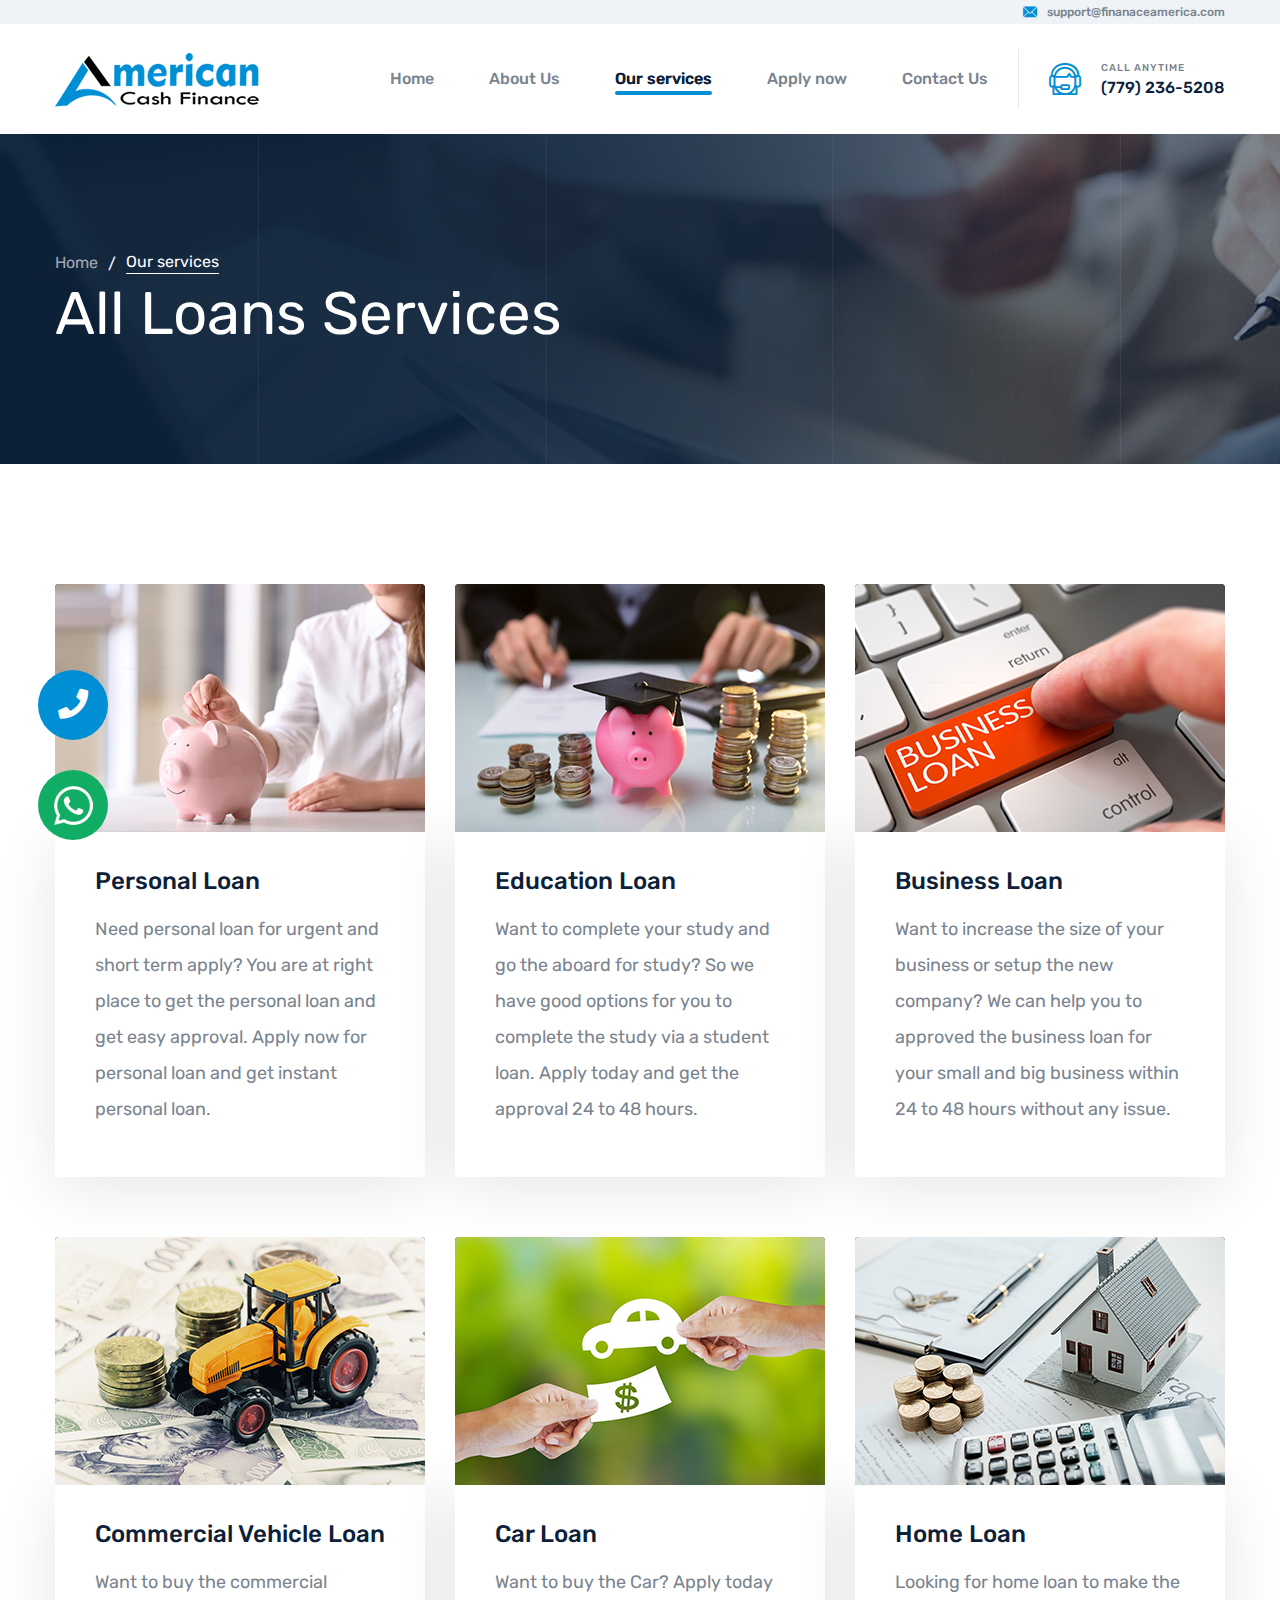
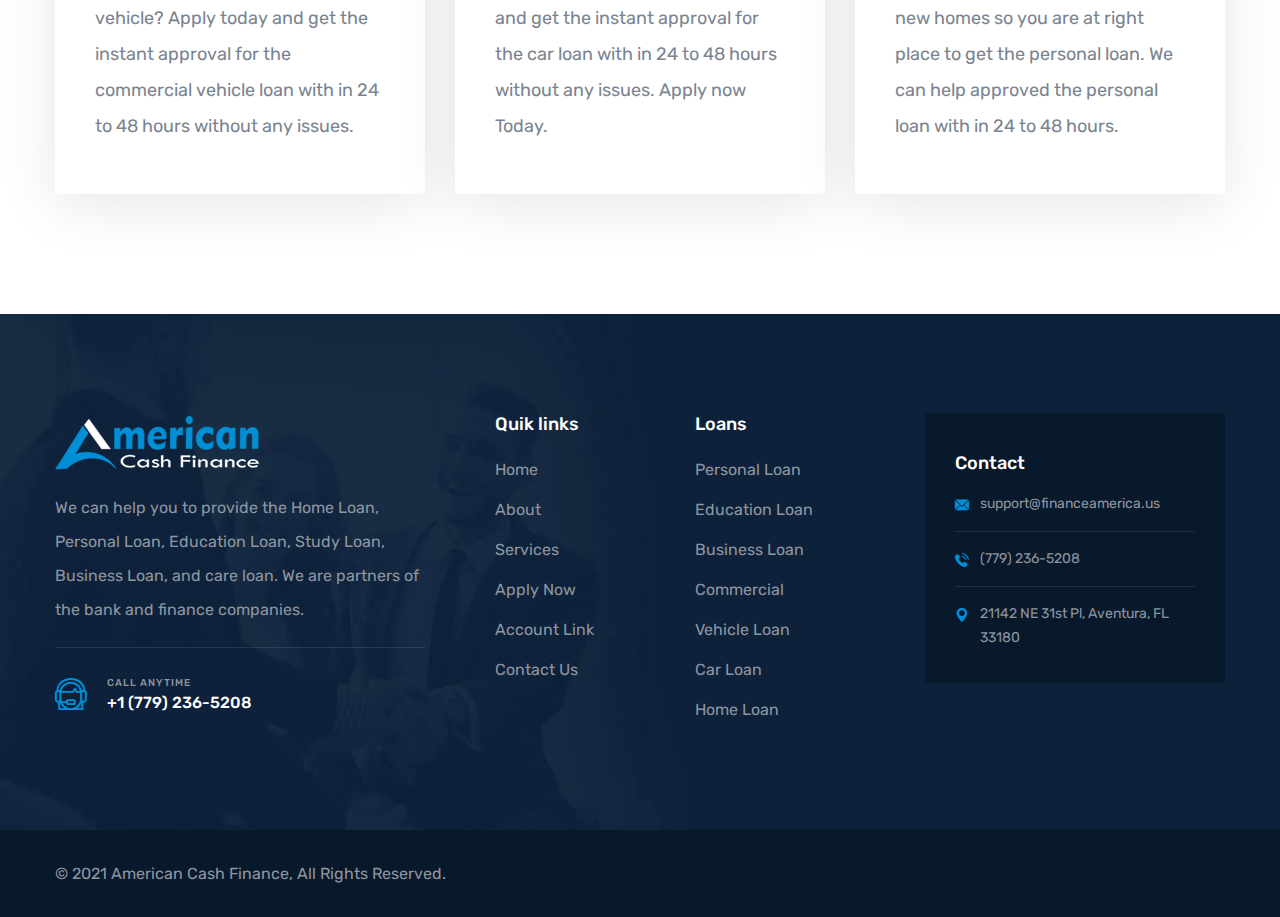
<file: services.php.html>
<!DOCTYPE html>
<html lang="en">


<meta http-equiv="content-type" content="text/html;charset=utf-8" />
<head>
    <meta charset="UTF-8">
    <meta name="viewport" content="width=device-width, initial-scale=1.0">
    <title>Loans</title>
    <!-- favicons Icons -->
   
    <link rel="icon" type="image/png" sizes="16x16" href="assets/images/favicon.png"> 


    <!-- fonts -->
    <link href="https://fonts.googleapis.com/css2?family=Rubik:ital,wght@0,300;0,400;0,500;0,600;0,700;0,800;0,900;1,300;1,400;1,500;1,600;1,700;1,800;1,900&amp;display=swap" rel="stylesheet">

    <link rel="stylesheet" href="assets/css/bootstrap.min.css">
    <link rel="stylesheet" href="assets/css/fontawesome-all.min.css">
    <link rel="stylesheet" href="assets/css/swiper.min.css">
    <link rel="stylesheet" href="assets/css/animate.min.css">
    <link rel="stylesheet" href="assets/css/pylon-icons.css">
    <link rel="stylesheet" href="assets/css/odometer.min.css">
    <link rel="stylesheet" href="assets/css/magnific-popup.css">
    <link rel="stylesheet" href="assets/css/bootstrap-select.min.css">
    <link rel="stylesheet" href="assets/css/nouislider.min.css">
    <link rel="stylesheet" href="assets/css/nouislider.pips.css">

    <!-- template styles -->
    <link rel="stylesheet" href="assets/css/main.css">
</head>

<body>
    <div class="preloader">
        <img class="preloader__image" src="assets/images/loader.png" alt="">
    </div><!-- /.preloader -->
    <div class="page-wrapper">
        <header class="main-header">
            <div class="topbar">
                <div class="container">
                    <div class="topbar__left">
                        <div class="topbar__social">
                           <!--  <a href="#" class="fab fa-facebook-square"></a>
                            <a href="#" class="fab fa-twitter"></a>
                            <a href="#" class="fab fa-pinterest-p"></a>
                            <a href="#" class="fab fa-instagram"></a> -->
                        </div><!-- /.topbar__social -->
                        
                    </div><!-- /.topbar__left -->
                    <div class="topbar__right">
                        <a href="mailto:support@financemerica.com"><i class="pylon-icon-email1"></i>support@finanaceamerica.com</a>
                        
                    </div><!-- /.topbar__right -->
                </div><!-- /.container -->
            </div><!-- /.topbar -->
            <nav class="main-menu">
                <div class="container">
                    <div class="logo-box">
                        <a href="index.php.html" aria-label="logo image">
                           <!--  <img src="assets/images/logo-dark.png" width="155" alt=""> -->
                           <img src="assets/images/logo.png">
                        </a>
                        <span class="fa fa-bars mobile-nav__toggler"></span>
                    </div><!-- /.logo-box -->
                    <ul class="main-menu__list">
                        <li>  <a href="index.php.html">Home</a>
                            
                        </li>
                        <li> <a href="about.php.html">About Us</a>               
                        </li>
                        <li><a href="services.php.html">Our services</a>
                            
                        </li>
                          <li><a href="apply-now.php.html">Apply now</a>
                            
                        </li>  
                                              
                        
                        <li><a href="contact.php.html">Contact Us</a></li>                       
                    </ul>
                    <!-- /.main-menu__list -->

                    <div class="main-header__info">
                        <div class="main-header__info-phone">
                            <i class="pylon-icon-tech-support"></i>
                            <div class="main-header__info-phone-content">
                                <span>Call Anytime</span>
                                <h3><a href="tel:+17792365208">(779) 236-5208</a></h3>
                            </div><!-- /.main-header__info-phone-content -->
                        </div><!-- /.main-header__info-phone -->
                    </div><!-- /.main-header__info -->
                </div><!-- /.container -->
            </nav>
            <!-- /.main-menu -->
        </header><!-- /.main-header -->
        <!-- /.stricky-header -->
        <div class="stricky-header stricked-menu main-menu">
            <div class="sticky-header__content"></div><!-- /.sticky-header__content -->
        </div><!-- /.stricky-header -->
        <section class="page-header">
            <div class="page-header__bg" style="background-image: url(assets/images/backgrounds/page-header-bg-1-1.jpg);"></div>
            <!-- /.page-header__bg -->
            <div class="container">
                <ul class="thm-breadcrumb list-unstyled">
                    <li><a href="index.php.html">Home</a></li>
                    <li>/</li>
                    <li><span>Our services</span></li>
                </ul><!-- /.thm-breadcrumb list-unstyled -->
                <h2>All Loans Services</h2>
            </div><!-- /.container -->
        </section><!-- /.page-header -->

        <section class="service-page pt-120 pb-60">
            <div class="container">
                <div class="row">
                    <div class="col-lg-4 col-md-6 mb-60">
                        <div class="service-one__card">
                            <div class="service-one__image">
                                <img src="assets/images/ser-img1.jpg" alt="">
                            </div><!-- /.service-one__image -->
                            <div class="service-one__content">
                                <h3>Personal Loan</h3>
                                <p>Need personal loan for urgent and short term apply? You are at right place to get the personal loan and get easy approval. Apply now for personal loan and get instant personal loan.</p>
                               <!-- /.service-one__link -->
                            </div><!-- /.service-one__content -->
                        </div><!-- /.service-one__card -->
                    </div><!-- /.col-lg-4 col-md-6 mb-60 -->
                    <div class="col-lg-4 col-md-6 mb-60">
                        <div class="service-one__card">
                            <div class="service-one__image">
                                <img src="assets/images/ser-img2.jpg" alt="">
                            </div><!-- /.service-one__image -->
                            <div class="service-one__content">
                                <h3>Education Loan</h3>
                                <p>Want to complete your study and go the aboard for study? So we have good options for you to complete the study via a student loan. Apply today and get the approval 24 to 48 hours.</p>
                               <!-- /.service-one__link -->
                            </div><!-- /.service-one__content -->
                        </div><!-- /.service-one__card -->
                    </div><!-- /.col-lg-4 col-md-6 mb-60 -->
                    <div class="col-lg-4 col-md-6 mb-60">
                        <div class="service-one__card">
                            <div class="service-one__image">
                                <img src="assets/images/ser-img3.jpg" alt="">
                            </div><!-- /.service-one__image -->
                            <div class="service-one__content">
                                <h3>Business Loan</h3>
                                <p>Want to increase the size of your business or setup the new company? We can help you to approved the business loan for your small and big business within 24 to 48 hours without any issue.</p>
                               <!-- /.service-one__link -->
                            </div><!-- /.service-one__content -->
                        </div><!-- /.service-one__card -->
                    </div><!-- /.col-lg-4 col-md-6 mb-60 -->
                    <div class="col-lg-4 col-md-6 mb-60">
                        <div class="service-one__card">
                            <div class="service-one__image">
                                <img src="assets/images/ser-img4.jpg" alt="">
                            </div><!-- /.service-one__image -->
                            <div class="service-one__content">
                                <h3>Commercial Vehicle Loan</h3>
                                <p>Want to buy the commercial vehicle? Apply today and get the instant approval for the commercial vehicle loan with in 24 to 48 hours without any issues.</p>
                               <!-- /.service-one__link -->
                            </div><!-- /.service-one__content -->
                        </div><!-- /.service-one__card -->
                    </div><!-- /.col-lg-4 col-md-6 mb-60 -->
                    <div class="col-lg-4 col-md-6 mb-60">
                        <div class="service-one__card">
                            <div class="service-one__image">
                                <img src="assets/images/ser-img5.jpg" alt="">
                            </div><!-- /.service-one__image -->
                            <div class="service-one__content">
                                <h3>Car Loan</h3>
                                <p>Want to buy the Car? Apply today and get the instant approval for the car loan with in 24 to 48 hours without any issues. Apply now Today.</p>
                               <!-- /.service-one__link -->
                            </div><!-- /.service-one__content -->
                        </div><!-- /.service-one__card -->
                    </div><!-- /.col-lg-4 col-md-6 mb-60 -->
                    <div class="col-lg-4 col-md-6 mb-60">
                        <div class="service-one__card">
                            <div class="service-one__image">
                                <img src="assets/images/ser-img6.jpg" alt="">
                            </div><!-- /.service-one__image -->
                            <div class="service-one__content">
                                <h3>Home Loan</h3>
                                <p>Looking for home loan to make the new homes so you are at right place to get the personal loan. We can help approved the personal loan with in 24 to 48 hours. </p>
                               <!-- /.service-one__link -->
                            </div><!-- /.service-one__content -->
                        </div><!-- /.service-one__card -->
                    </div><!-- /.col-lg-4 col-md-6 mb-60 -->
                </div><!-- /.row -->
            </div><!-- /.container -->
        </section><!-- /.service-page -->
 <footer class="site-footer">
            <div class="container">
                <div class="row">
                    <div class="col-lg-4 col-md-6">
                        <div class="footer-widget footer-widget__about">
                            <a href="index.php.html" class="footer-a">
                                <!-- <img src="assets/images/logo-light.png" width="155" alt=""> -->
                                <img src="assets/images/white-logo.png">
                            </a>

                            <p>We can help you to provide the Home Loan, Personal Loan, Education Loan, Study Loan, Business Loan, and care loan. We are partners of the bank and finance companies.</p>
                            <div class="footer-widget__about-phone">
                                <i class="pylon-icon-tech-support"></i>
                                <div class="footer-widget__about-phone-content">
                                    <span>Call Anytime</span>
                                    <h3><a href="tel:+17792365208">+1 (779) 236-5208</a></h3>
                                </div><!-- /.footer-widget__about-phone-content -->
                            </div><!-- /.footer-widget__about-phone -->
                        </div><!-- /.footer-widget footer-widget__about -->
                    </div><!-- /.col-lg-3 -->
                    <div class="col-lg-2 col-md-6">
                        <div class="footer-widget footer-widget__link">
                            <h3 class="footer-widget__title">Quik links</h3>
                            <ul class="list-unstyled footer-widget__link-list">
                                 <li><a href="index.php.html">Home</a></li>
                                <li><a href="about.php.html">About</a></li>
                                <li><a href="services.php.html">Services</a></li>
                                <li><a href="apply-now.php.html">Apply Now</a></li>
                                 <li><a href="account-link.php.html">Account Link</a></li>
                                <li><a href="contact.php.html">Contact Us</a></li>
                               
                               
                            </ul><!-- /.list-unstyled -->
                        </div><!-- /.footer-widget -->
                    </div><!-- /.col-lg-2 -->
                    <div class="col-lg-2 col-md-6">
                        <div class="footer-widget footer-widget__link">
                            <h3 class="footer-widget__title">Loans</h3>
                            <ul class="list-unstyled footer-widget__link-list">
                                <li><a href="services.php.html">Personal Loan</a></li>
                                <li><a href="services.php.html">Education Loan</a></li>
                                <li><a href="services.php.html">Business Loan</a></li>
                                <li><a href="services.php.html">Commercial Vehicle Loan</a></li>
                                <li><a href="services.php.html">Car Loan</a></li>
                                <li><a href="services.php.html">Home Loan</a></li>
                            </ul><!-- /.list-unstyled -->
                        </div><!-- /.footer-widget -->
                    </div><!-- /.col-lg-3 -->
                    <div class="col-lg-4 col-md-6">
                        <div class="footer-widget footer-widget__contact">
                            <h3>Contact</h3>
                            <ul class="list-unstyled footer-widget__contact-list">
                                <li>
                                    <a href="mailto:support@financeamerica.us"><i class="pylon-icon-email1"></i>support@financeamerica.us</a>
                                </li>
                                <li>
                                   <a href="tel:+17792365208"><i class="pylon-icon-telephone"></i>(779) 236-5208</a>
                                </li>
                                <li>
                                    <a href="#"><i class="pylon-icon-pin1"></i> 21142 NE 31st Pl, Aventura, FL 33180</a>
                                </li>
                            </ul>
                        </div><!-- /.footer-widget footer-widget__contact -->
                    </div><!-- /.col-lg-4 -->
                </div><!-- /.row -->
            </div><!-- /.container -->
        </footer><!-- /.site-footer -->
        <div class="bottom-footer">
            <div class="container">
                <p>© 2021 American Cash Finance, All Rights Reserved. <!-- Design by <a href="https://briotechwebsolutions.com/" target="_blank"> Briotech Websolutions</a> -->
</p>
              <!--   <div class="bottom-footer__social">
                    <a href="#" class="fab fa-facebook-square"></a>
                    <a href="#" class="fab fa-twitter"></a>
                    <a href="#" class="fab fa-pinterest-p"></a>
                    <a href="#" class="fab fa-instagram"></a>
                </div> --><!-- /.bottom-footer__social -->
            </div><!-- /.container -->
        </div><!-- /.bottom-footer -->

    </div><!-- /.page-wrapper -->


    <div class="mobile-nav__wrapper">
        <div class="mobile-nav__overlay mobile-nav__toggler"></div>
        <!-- /.mobile-nav__overlay -->
        <div class="mobile-nav__content">
            <span class="mobile-nav__close mobile-nav__toggler"><i class="far fa-times"></i></span>

            <div class="logo-box">
                <a href="index.php.html" aria-label="logo image"> <img src="assets/images/white-logo.png"></a>
            </div>
            <!-- /.logo-box -->
            <div class="mobile-nav__container"></div>
            <!-- /.mobile-nav__container -->

           
            </div><!-- /.mobile-nav__top -->



        </div>
        <!-- /.mobile-nav__content -->
    </div>
    <!-- /.mobile-nav__wrapper -->

   

    <a href="#" data-target="html" class="scroll-to-target scroll-to-top"><i class="fa fa-angle-up"></i></a>
    <!-- phone number  -->
    <a href="https://api.whatsapp.com/send?phone=17792365208&amp;text=Hello!.&amp;source=&amp;data=" class="dekstop-view" target="_blank">
    <div id="callme" style="background-size: cover;">
    <div id="callmeMain" style="background-size: cover;"></div>
    </div>
    </a>
    <a href="tel:+17792365208"><div id="side-call" class="bounce" style="background-size: cover;">
    <i class="fa fa-phone"></i></div></a>
    <!-- phone number  -->

    <!-- popup start  -->
    <!-- Modal -->


    <script src="assets/js/jquery-3.5.1.min.js"></script>
    <script src="assets/js/bootstrap.bundle.min.js"></script>
    <script src="assets/js/swiper.min.js"></script>
    <script src="assets/js/jquery.ajaxchimp.min.js"></script>
    <script src="assets/js/jquery.magnific-popup.min.js"></script>
    <script src="assets/js/jquery.validate.min.js"></script>
    <script src="assets/js/bootstrap-select.min.js"></script>
    <script src="assets/js/wow.js"></script>
    <script src="assets/js/odometer.min.js"></script>
    <script src="assets/js/jquery.appear.min.js"></script>
    <script src="assets/js/wNumb.min.js"></script>
    <script src="assets/js/nouislider.min.js"></script>

    <!-- template js -->
    <script src="assets/js/theme.js"></script>
   
</html>
<!--Start of Tawk.to Script-->
<script type="text/javascript">
var Tawk_API=Tawk_API||{}, Tawk_LoadStart=new Date();
(function(){
var s1=document.createElement("script"),s0=document.getElementsByTagName("script")[0];
s1.async=true;
s1.src='https://embed.tawk.to/64504aba4247f20fefeecdac/1gvcq7qlh';
s1.charset='UTF-8';
s1.setAttribute('crossorigin','*');
s0.parentNode.insertBefore(s1,s0);
})();
</script>
<!--End of Tawk.to Script-->
</file>
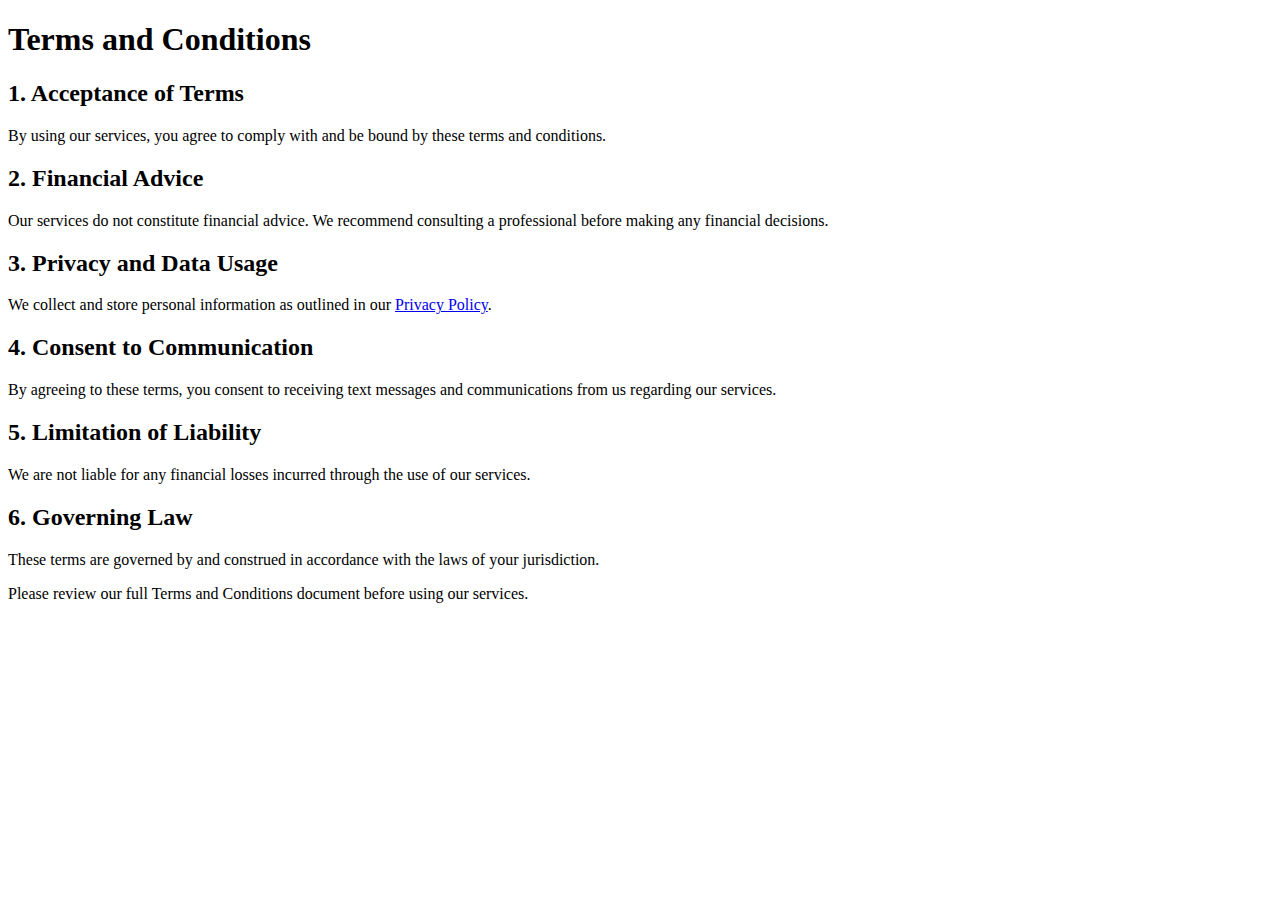
<file: terms and conditon.html>
<!DOCTYPE html>
<html lang="en">
<head>
  <meta charset="UTF-8">
  <meta name="viewport" content="width=device-width, initial-scale=1.0">
  <title>Terms and Conditions</title>
</head>
<body>
  <h1>Terms and Conditions</h1>
  
  <h2>1. Acceptance of Terms</h2>
  <p>By using our services, you agree to comply with and be bound by these terms and conditions.</p>
  
  <h2>2. Financial Advice</h2>
  <p>Our services do not constitute financial advice. We recommend consulting a professional before making any financial decisions.</p>
  
  <h2>3. Privacy and Data Usage</h2>
  <p>We collect and store personal information as outlined in our <a href="https://www.financeamerica.us/privacy_policy.html">Privacy Policy</a>.</p>
  
  <h2>4. Consent to Communication</h2>
  <p>By agreeing to these terms, you consent to receiving text messages and communications from us regarding our services.</p>
  
  <h2>5. Limitation of Liability</h2>
  <p>We are not liable for any financial losses incurred through the use of our services.</p>
  
  <h2>6. Governing Law</h2>
  <p>These terms are governed by and construed in accordance with the laws of your jurisdiction.</p>
  
  <p>Please review our full Terms and Conditions document before using our services.</p>
</body>
</html>
</file>
<file: assets/css/pylon-icons.css>
@font-face {
  font-family: 'pylon-icon';
  src:  url('../fonts/pylon-icon95dc%EF%B9%96jocjan.eot');
  src:  url('../fonts/pylon-icon95dc%EF%B9%96jocjan.eot#iefix') format('embedded-opentype'),
    url('../fonts/pylon-icon95dc%EF%B9%96jocjan.ttf') format('truetype'),
    url('../fonts/pylon-icon95dc%EF%B9%96jocjan.woff') format('woff'),
    url('../fonts/pylon-icon95dc%EF%B9%96jocjan.svg#pylon-icon') format('svg');
  font-weight: normal;
  font-style: normal;
  font-display: block;
}

[class^="pylon-icon-"], [class*=" pylon-icon-"] {
  /* use !important to prevent issues with browser extensions that change fonts */
  font-family: 'pylon-icon' !important;
  speak: never;
  font-style: normal;
  font-weight: normal;
  font-variant: normal;
  text-transform: none;
  line-height: 1;

  /* Better Font Rendering =========== */
  -webkit-font-smoothing: antialiased;
  -moz-osx-font-smoothing: grayscale;
}

.pylon-icon-telephone:before {
  content: "\e90e";
}
.pylon-icon-call-center:before {
  content: "\e90f";
}
.pylon-icon-online-payment:before {
  content: "\e910";
}
.pylon-icon-buying:before {
  content: "\e911";
}
.pylon-icon-internet:before {
  content: "\e912";
}
.pylon-icon-investment:before {
  content: "\e900";
}
.pylon-icon-strategy:before {
  content: "\e901";
}
.pylon-icon-pin1:before {
  content: "\e902";
}
.pylon-icon-finance:before {
  content: "\e903";
}
.pylon-icon-verification:before {
  content: "\e904";
}
.pylon-icon-assets:before {
  content: "\e905";
}
.pylon-icon-point-of-sale:before {
  content: "\e906";
}
.pylon-icon-consumer-behavior:before {
  content: "\e907";
}
.pylon-icon-left-arrow:before {
  content: "\e908";
}
.pylon-icon-right-arrow:before {
  content: "\e909";
}
.pylon-icon-tech-support:before {
  content: "\e90a";
}
.pylon-icon-clock2:before {
  content: "\e90b";
}
.pylon-icon-email1:before {
  content: "\e90c";
}
.pylon-icon-magnifying-glass:before {
  content: "\e90d";
}
</file>
<file: assets/css/nouislider.pips.css>
/* Base;
 *
 */
.noUi-pips,
.noUi-pips * {
-moz-box-sizing: border-box;
	box-sizing: border-box;
}
.noUi-pips {
	position: absolute;
	font: 400 12px Arial;
	color: #999;
}

/* Values;
 *
 */
.noUi-value {
	width: 40px;
	position: absolute;
	text-align: center;
}
.noUi-value-sub {
	color: #ccc;
	font-size: 10px;
}

/* Markings;
 *
 */
.noUi-marker {
	position: absolute;
	background: #CCC;
}
.noUi-marker-sub {
	background: #AAA;
}
.noUi-marker-large {
	background: #AAA;
}

/* Horizontal layout;
 *
 */
.noUi-pips-horizontal {
	padding: 10px 0;
	height: 50px;
	top: 100%;
	left: 0;
	width: 100%;
}
.noUi-value-horizontal {
	margin-left: -20px;
	padding-top: 20px;
}
.noUi-value-horizontal.noUi-value-sub {
	padding-top: 15px;
}

.noUi-marker-horizontal.noUi-marker {
	margin-left: -1px;
	width: 2px;
	height: 5px;
}
.noUi-marker-horizontal.noUi-marker-sub {
	height: 10px;
}
.noUi-marker-horizontal.noUi-marker-large {
	height: 15px;
}

/* Vertical layout;
 *
 */
.noUi-pips-vertical {
	padding: 0 10px;
	height: 100%;
	top: 0;
	left: 100%;
}
.noUi-value-vertical {
	width: 15px;
	margin-left: 20px;
	margin-top: -5px;
}

.noUi-marker-vertical.noUi-marker {
	width: 5px;
	height: 2px;
	margin-top: -1px;
}
.noUi-marker-vertical.noUi-marker-sub {
	width: 10px;
}
.noUi-marker-vertical.noUi-marker-large {
	width: 15px;
}
</file>
<file: assets/css/main.css>
.mt-20 {
  margin-top: 20px;
}

.mt-30 {
  margin-top: 30px;
}

.mt-40 {
  margin-top: 40px;
}

.mt-50 {
  margin-top: 50px;
}

.mt-60 {
  margin-top: 60px;
}

.mt-80 {
  margin-top: 80px;
}

.mt-120 {
  margin-top: 120px;
}

.mt--60 {
  margin-top: -60px;
}

.mt--120 {
  margin-top: -120px;
}

.mb-20 {
  margin-bottom: 20px;
}

.mb-30 {
  margin-bottom: 30px;
}

.mb-40 {
  margin-bottom: 40px;
}

.mb-50 {
  margin-bottom: 50px;
}

.mb-60 {
  margin-bottom: 60px;
}

.mb-80 {
  margin-bottom: 80px;
}

.mb-120 {
  margin-bottom: 120px;
}

.mb--60 {
  margin-bottom: -60px;
}

.mb--120 {
  margin-bottom: -120px;
}

.pt-20 {
  padding-top: 20px;
}

.pt-30 {
  padding-top: 30px;
}

.pt-40 {
  padding-top: 40px;
}

.pt-50 {
  padding-top: 50px;
}

.pt-60 {
  padding-top: 60px;
}

.pt-80 {
  padding-top: 80px;
}

.pt-110 {
  padding-top: 110px;
}

.pt-115 {
  padding-top: 115px;
}

.pt-120 {
  padding-top: 120px;
}

.pt-142 {
  padding-top: 142px;
}

.pb-20 {
  padding-bottom: 20px;
}

.pb-30 {
  padding-bottom: 30px;
}

.pb-40 {
  padding-bottom: 40px;
}

.pb-50 {
  padding-bottom: 50px;
}

.pb-60 {
  padding-bottom: 60px;
}

.pb-80 {
  padding-bottom: 80px;
}

.pb-90 {
  padding-bottom: 90px;
}

.pb-110 {
  padding-bottom: 110px;
}

.pb-115 {
  padding-bottom: 115px;
}

.pb-120 {
  padding-bottom: 120px;
}

.pl-5 {
  padding-left: 5px;
}

.pl-10 {
  padding-left: 10px;
}

.pl-15 {
  padding-left: 15px;
}

.pl-20 {
  padding-left: 20px;
}

.pl-30 {
  padding-left: 30px;
}

.pr-5 {
  padding-right: 5px;
}

.pr-10 {
  padding-right: 10px;
}

.pr-15 {
  padding-right: 15px;
}

.pr-20 {
  padding-right: 20px;
}

.pr-30 {
  padding-right: 30px;
}

/*--------------------------------------------------------------
# Cards
--------------------------------------------------------------*/
.video-card {
  background-color: var(--thm-black);
  position: relative;
}

.video-card__bg {
  position: absolute;
  top: 0;
  left: 0;
  right: 0;
  bottom: 0;
  filter: grayscale(100%);
  opacity: 0.2;
  background-repeat: no-repeat;
  background-size: cover;
  background-attachment: fixed;
}

.video-card .container {
  position: relative;
}

.video-card .container p {
  display: flex;
  align-items: center;
  justify-content: center;
  color: var(--thm-base);
  font-size: 18px;
  font-weight: 500;
  margin: 0;
  line-height: 1;
  margin-bottom: 15px;
}

.video-card .container p img {
  margin-right: 10px;
}

.video-card .container h3 {
  margin: 0;
  color: #fff;
  letter-spacing: -0.04em;
  font-size: 60px;
  font-weight: bold;
  margin-bottom: 45px;
}

@media (max-width: 575px) {
  .video-card .container h3 {
    font-size: 40px;
  }
  .video-card .container h3 br {
    display: none;
  }
}

@media (max-width: 375px) {
  .video-card .container h3 {
    font-size: 30px;
  }
}

.video-card__btn-block {
  display: flex;
  align-items: center;
  justify-content: center;
}

.video-card__btn {
  width: 63px;
  height: 63px;
  border-radius: 50%;
  display: flex;
  align-items: center;
  justify-content: center;
  text-align: center;
  font-size: 12px;
  margin-left: 30px;
  background-color: var(--thm-primary);
  color: #fff;
}

.video-card__btn:hover {
  color: var(--thm-primary);
  background-color: #fff;
}

.video-card-two {
  padding-top: 100px;
  position: relative;
  z-index: 11;
}

.video-card-two .inner-container {
  background-position: top right;
  background-repeat: no-repeat;
  background-color: #242323;
  padding-left: 20px;
  padding-top: 20px;
  padding-right: 65px;
  padding-bottom: 20px;
  position: relative;
  z-index: 11;
}

@media (max-width: 991px) {
  .video-card-two .inner-container {
    padding-top: 40px;
    padding-bottom: 30px;
    text-align: center;
    padding-right: 20px;
    border-radius: 4px !important;
  }
}

.video-card-two h3 {
  margin: 0;
  font-size: 36px;
  line-height: 50px;
  letter-spacing: -0.05em;
  font-weight: bold;
  color: #fff;
  padding-left: 22px;
  position: relative;
  left: 30px;
}

@media (max-width: 1199px) {
  .video-card-two h3 {
    left: 0;
    font-size: 30px;
    line-height: 1.5;
  }
}

@media (max-width: 991px) {
  .video-card-two h3 {
    margin-top: 20px;
    margin-bottom: 20px;
    padding-left: 0;
  }
}

.video-card-two p {
  margin: 0;
  padding-left: 70px;
  font-size: 18px;
  line-height: 34px;
  font-weight: 500;
  color: #9e9e9e;
}

@media (max-width: 1199px) {
  .video-card-two p {
    padding-left: 0;
  }
}

.video-card-two__box {
  display: inline-block;
  position: relative;
}

@media (max-width: 991px) {
  .video-card-two__box {
    width: 251px;
    height: 251px;
    margin-left: auto;
    display: block;
    margin-right: auto;
  }
}

.video-card-two__box > img {
  border-radius: 50%;
}

@media (max-width: 1199px) {
  .video-card-two__box > img {
    max-width: 100%;
  }
}

.video-card-two__box-btn {
  width: 56px;
  height: 56px;
  background-color: var(--thm-base);
  color: #fff;
  display: flex;
  align-items: center;
  font-size: 12px;
  justify-content: center;
  transition: 500ms ease;
  border-radius: 50%;
  position: absolute;
  top: 50%;
  right: 0;
  transform: translateY(-50%) translateX(50%);
}

.video-card-two__box-btn:hover {
  color: #fff;
  background-color: var(--thm-primary);
}

@media (max-width: 575px) {
  .video-card-two__box-btn {
    top: 50%;
    right: auto;
    left: 50%;
    transform: translateY(-50%) translateX(-50%);
  }
}

.team-3-col {
  display: grid;
  grid-template-columns: 1fr;
  grid-gap: 30px;
}

@media (min-width: 576px) {
  .team-3-col {
    grid-template-columns: 1fr 1fr;
  }
}

@media (min-width: 992px) {
  .team-3-col {
    grid-template-columns: 1fr 1fr 1fr;
  }
}

.team-4-col {
  display: grid;
  grid-template-columns: 1fr;
  grid-gap: 30px;
}

@media (min-width: 576px) {
  .team-4-col {
    grid-template-columns: 1fr 1fr;
  }
}

@media (min-width: 1200px) {
  .team-4-col {
    grid-template-columns: 1fr 1fr 1fr 1fr;
  }
}

.team-card {
  position: relative;
}

.team-card:hover .team-card__social {
  opacity: 1;
  visibility: visible;
}

.team-card__image {
  border-top-left-radius: 185px;
  border-top-right-radius: 185px;
  overflow: hidden;
}

.team-card__image > img {
  width: 100%;
}

.team-card__social {
  display: flex;
  align-items: center;
  justify-content: center;
  position: absolute;
  top: 0;
  left: 0;
  width: 100%;
  opacity: 0;
  visibility: hidden;
  transition: 500ms ease;
}

.team-card__social a {
  border-radius: 50%;
  width: 40px;
  height: 40px;
  background-color: var(--thm-secondary);
  color: #fff;
  display: flex;
  align-items: center;
  justify-content: center;
  text-align: center;
  font-size: 14px;
  transition: 500ms ease;
}

.team-card__social a + a {
  margin-left: 10px;
}

.team-card__social a:hover {
  background-color: #fff;
  color: var(--thm-secondary);
}

.team-card__social a:nth-child(2) {
  transform: translateY(-50%);
  background-color: var(--thm-special);
  color: #fff;
}

.team-card__social a:nth-child(2):hover {
  color: var(--thm-special);
  background-color: #fff;
}

.team-card__social a:nth-child(3) {
  transform: translateY(-50%);
  background-color: var(--thm-base);
  color: #fff;
}

.team-card__social a:nth-child(3):hover {
  color: var(--thm-base);
  background-color: #fff;
}

.team-card__social a:nth-child(4) {
  background-color: var(--thm-primary);
  color: #fff;
}

.team-card__social a:nth-child(4):hover {
  color: var(--thm-primary);
  background-color: #fff;
}

.team-card__content {
  background-color: var(--thm-secondary);
  margin-left: 25px;
  margin-right: 25px;
  padding-top: 30px;
  padding-bottom: 30px;
  margin-top: -50px;
  position: relative;
  z-index: 10;
  border-radius: 4px;
}

.team-card__content h3 {
  margin: 0;
  color: #fff;
  font-size: 18px;
  font-weight: 700;
  line-height: 1;
  margin-bottom: 6px;
}

.team-card__content p {
  margin: 0;
  line-height: 1;
  font-size: 16px;
  font-weight: 500;
  color: #fff;
}

.content-bg-1 .team-card__content {
  background-color: var(--thm-secondary);
}

.content-bg-2 .team-card__content {
  background-color: var(--thm-base);
}

.content-bg-3 .team-card__content {
  background-color: var(--thm-primary);
}

.content-bg-4 .team-card__content {
  background-color: var(--thm-special);
}

.content-bg-5 .team-card__content {
  background-color: #4bb2ed;
}

.content-bg-6 .team-card__content {
  background-color: #c94bed;
}

.team-4-col .team-card__content {
  margin-left: 15px;
  margin-right: 15px;
  margin-top: -20px;
}

.team-about {
  background-repeat: no-repeat;
  background-position: center center;
}

.team-about__top {
  margin-bottom: 50px;
}

.team-about__top .block-title {
  margin-bottom: 0;
}

.team-about__top-text {
  margin: 0;
  font-size: 18px;
  line-height: 34px;
  font-weight: 500;
  margin-top: 25px;
}

@media (min-width: 992px) {
  .team-about__top-text {
    padding-right: 40px;
    margin-top: 0;
  }
}

.blog-card {
  margin-bottom: 30px;
}

.blog-card__image {
  position: relative;
  overflow: hidden;
  background-color: var(--thm-black);
  border-radius: 4px;
}

.blog-card__image img {
  width: 100%;
  border-radius: 4px;
  transform: scale(1);
  transition: opacity 500ms ease, transform 500ms ease;
}

.blog-card__image > span {
  width: 59px;
  height: 59px;
  background-color: var(--thm-primary);
  display: inline-flex;
  align-items: center;
  justify-content: center;
  text-align: center;
  color: #fff;
  font-size: 14px;
  font-weight: 500;
  line-height: 1;
  position: absolute;
  top: 20px;
  left: 20px;
  border-radius: 50%;
  padding-left: 10px;
  padding-right: 10px;
  z-index: 10;
}

.blog-card:hover .blog-card__image > img {
  opacity: 0.7;
  transform: scale(1.05);
}

.blog-card__content {
  width: calc(100% - 30px);
  margin-left: auto;
  margin-right: auto;
  background-color: #fff;
  box-shadow: 0px 10px 60px 0px rgba(0, 0, 0, 0.1);
  padding: 30px;
  position: relative;
  margin-top: -30px;
  border-radius: 4px;
}

.blog-card__content h3 {
  font-size: 24px;
  font-weight: 500;
  line-height: 36px;
  color: var(--thm-black);
  margin-bottom: 0;
  margin-top: 10px;
  margin-bottom: 10px;
}

@media (max-width: 1199px) {
  .blog-card__content h3 {
    font-size: 20px;
    line-height: 1.4;
  }
}

.blog-card__content h3 a {
  color: inherit;
  transition: all 500ms ease;
}

.blog-card__content h3 a:hover {
  color: var(--thm-base);
}

.blog-card__meta {
  display: flex;
  align-items: center;
}

.blog-card__meta a {
  display: flex;
  align-items: center;
  color: var(--thm-color);
  transition: all 500ms ease;
  font-size: 14px;
  line-height: 1;
}

.blog-card__meta a + a {
  margin-left: 7px;
}

.blog-card__meta a > i {
  color: var(--thm-base);
  transition: all 500ms ease;
  margin-right: 5px;
}

.blog-card__meta a:hover {
  color: var(--thm-base);
}

.blog-card__meta a:hover > i {
  color: var(--thm-black);
}

.blog-card__author {
  font-size: 14px;
  font-weight: 500;
  color: #798490;
}

.blog-card__author img {
  border-radius: 50%;
  margin-right: 10px;
}

/*--------------------------------------------------------------
# Common
--------------------------------------------------------------*/
:root {
  --thm-font: "Rubik", sans-serif;
  --heading-font: "Rubik", serif;
  --thm-color: #798490;
  --thm-color-rgb: 121, 132, 144;
  --thm-base: #008fd5;
  --thm-base-rgb: 0, 143, 213;
  --thm-primary: #004aa1;
  --thm-primary-rgb: 0, 74, 161;
  --thm-secondary: #ed4b4b;
  --thm-secondary-rgb: 237, 75, 75;
  --thm-special: #5366c2;
  --thm-special-rgb: 83, 102, 194;
  --thm-black: #0c2139;
  --thm-black-rgb: 12, 33, 57;
  --thm-black2: #1d1c1c;
  --thm-black2-rgb: 29, 28, 28;
  --thm-text-dark: #8e96a0;
  --thm-text-dark-rgb: 142, 150, 160;
}

body {
  font-family: var(--thm-font);
  color: var(--thm-color);
  font-size: 18px;
  line-height: 2;
}

a,
a:hover,
a:focus,
a:visited {
  text-decoration: none;
}

h1,
h2,
h3,
h4,
h5,
h6 {
  font-family: var(--heading-font);
  color: var(--thm-black);
}

@media (max-width: 575px) {
  h1 br,
  h2 br,
  h3 br,
  h4 br,
  h5 br,
  h6 br {
    display: none;
  }
}

@media (max-width: 575px) {
  p br {
    display: none;
  }
}

::placeholder {
  color: inherit;
  opacity: 1;
}

.background-base {
  background-color: var(--thm-base);
}

.background-primary {
  background-color: var(--thm-primary);
}

.background-secondary {
  background-color: var(--thm-secondary);
}

.background-special {
  background-color: var(--thm-special);
}

.page-wrapper {
  position: relative;
  margin: 0 auto;
  width: 100%;
  min-width: 300px;
  overflow: hidden;
}

@media (min-width: 1200px) {
  .container {
    max-width: 1200px;
  }
}

.thm-btn {
  display: inline-block;
  vertical-align: middle;
  -webkit-appearance: none;
  border: none;
  outline: none !important;
  background-color: var(--thm-base);
  color: #fff;
  font-size: 16px;
  border-radius: 4px;
  font-weight: 500;
  font-family: var(--thm-font);
  padding: 16.5px 39.5px;
  transition: 500ms;
  background-color: var(--thm-base);
  color: #fff;
}

.thm-btn:hover {
  color: var(--thm-base);
  background-color: #fff;
}

.block-text {
  font-size: 18px;
  line-height: 1.88;
  color: var(--thm-color);
  margin-bottom: 0;
}

.block-title {
  margin-bottom: 50px;
}

@media (max-width: 425px) {
  .block-title {
    margin-bottom: 30px;
  }
}

.block-title p {
  display: inline-flex;
  align-items: center;
  font-size: 18px;
  font-weight: 400;
  color: var(--thm-color);
  margin: 0;
  line-height: 1;
  position: relative;
  top: -10px;
}

.block-title p::after {
  content: '';
  width: 43px;
  height: 3px;
  background-color: var(--thm-base);
  border-radius: 4px;
  margin-left: 10px;
}

.block-title h2 {
  margin: 0;
  color: var(--thm-black);
  font-size: 32px;
  font-weight: 400;
  line-height: 1.4;
}

@media (min-width: 481px) {
  .block-title h2 {
    font-size: 40px;
  }
}

@media (min-width: 1200px) {
  .block-title h2 {
    font-size: 60px;
    line-height: 1;
  }
}

@media (max-width: 575px) {
  .block-title h2 br {
    display: none;
  }
}

.ul-list-one {
  margin-bottom: 0;
}

.ul-list-one li {
  position: relative;
  padding-left: 45px;
  font-size: 18px;
  font-weight: 500;
  color: var(--thm-black);
}

@media (min-width: 481px) {
  .ul-list-one li {
    font-size: 20px;
  }
}

.ul-list-one li::before {
  content: "\e907";
  color: var(--thm-secondary);
  font-size: 26px;
  position: absolute;
  top: 50%;
  left: 0;
  transform: translateY(-50%);
  font-family: "azino-icon";
}

.preloader {
  position: fixed;
  background-color: #fff;
  background-position: center center;
  background-repeat: no-repeat;
  top: 0;
  left: 0;
  right: 0;
  bottom: 0;
  z-index: 9991;
  display: -webkit-box;
  display: flex;
  -webkit-box-pack: center;
  justify-content: center;
  -webkit-box-align: center;
  align-items: center;
  text-align: center;
}

.preloader__image {
  -webkit-animation-fill-mode: both;
  animation-fill-mode: both;
  -webkit-animation-name: flipInY;
  animation-name: flipInY;
  -webkit-animation-duration: 2s;
  animation-duration: 2s;
  -webkit-animation-iteration-count: infinite;
  animation-iteration-count: infinite;
}

/* scroll to top */
.scroll-to-top {
  display: inline-block;
  width: 45px;
  height: 45px;
  background: var(--thm-base);
  position: fixed;
  bottom: 40px;
  right: 40px;
  z-index: 99;
  text-align: center;
  -webkit-transition: all .4s ease;
  transition: all .4s ease;
  display: none;
  border-radius: 50%;
  transition: all .4s ease;
}

.scroll-to-top i {
  color: #ffffff;
  font-size: 18px;
  line-height: 45px;
}

.scroll-to-top:hover {
  background-color: var(--thm-black);
}

.scroll-to-top:hover i {
  color: #fff;
}

/* post paginations */
.post-pagination {
  margin-bottom: 0;
  margin-top: 0px;
}

@media (min-width: 992px) {
  .post-pagination {
    margin-top: 0px;
  }
}

.post-pagination a {
  display: flex;
  width: 45px;
  height: 45px;
  background-color: #eff2f6;
  align-items: center;
  justify-content: center;
  color: var(--thm-color);
  font-size: 16px;
  font-weight: 500;
  border-radius: 50%;
  transition: 500ms ease;
}

@media (min-width: 992px) {
  .post-pagination a {
    width: 60px;
    height: 60px;
    font-size: 18px;
  }
}

.post-pagination a:hover {
  background-color: var(--thm-primary);
  color: #fff;
}

.post-pagination li:first-child a {
  background-color: var(--thm-base);
  color: #fff;
}

.post-pagination li:last-child a {
  background-color: var(--thm-black);
  color: #fff;
}

.post-pagination li + li {
  margin-left: 10px;
}

/* custom animations */
@-webkit-keyframes shapeMover {
  0%,
  100% {
    -webkit-transform: perspective(400px) translateY(0) rotate(0deg) translateZ(0px) translateX(0);
    transform: perspective(400px) translateY(0) rotate(0deg) translateZ(0px) translateX(0);
  }
  50% {
    -webkit-transform: perspective(400px) rotate(-45deg) translateZ(20px) translateY(20px) translateX(20px);
    transform: perspective(400px) rotate(-45deg) translateZ(20px) translateY(20px) translateX(20px);
  }
}

@keyframes shapeMover {
  0%,
  100% {
    -webkit-transform: perspective(400px) translateY(0) rotate(0deg) translateZ(0px) translateX(0);
    transform: perspective(400px) translateY(0) rotate(0deg) translateZ(0px) translateX(0);
  }
  50% {
    -webkit-transform: perspective(400px) rotate(-45deg) translateZ(20px) translateY(20px) translateX(20px);
    transform: perspective(400px) rotate(-45deg) translateZ(20px) translateY(20px) translateX(20px);
  }
}

/*--------------------------------------------------------------
# Form
--------------------------------------------------------------*/
.form-one .form-group {
  display: grid;
  grid-template-columns: 1fr;
  grid-gap: 10px;
  margin: 0;
}

@media (min-width: 576px) {
  .form-one .form-group {
    grid-template-columns: 1fr 1fr;
  }
}

.form-one .form-control {
  border: none;
  width: auto;
  height: auto;
  border-radius: 0;
  padding: 0;
}

.form-one .form-control-full {
  grid-column-start: 1;
  grid-column-end: -1;
}

.form-one input[type=text],
.form-one input[type=email],
.form-one textarea {
  display: block;
  width: 100%;
  height: 73px;
  border-radius: 36.5px;
  background-color: #f1f1f1;
  color: #7e7e7e;
  font-size: 16px;
  font-weight: 500;
  border: none;
  outline: none;
  padding-left: 30px;
}

.form-one textarea {
  border-radius: 30px;
  height: 195px;
  padding-top: 20px;
}

.form-one .thm-btn {
  padding: 24.5px 57.5px;
}

.form-one .thm-btn:hover {
  background-color: var(--thm-primary);
  color: #fff;
}

/*--------------------------------------------------------------
# Navigations
--------------------------------------------------------------*/
.main-menu .container {
  position: relative;
  display: flex;
  align-items: center;
  padding-top: 25px;
  padding-bottom: 25px;
}

.main-menu,
.stricky-header {
  /* after third level no menu */
}

.main-menu .main-menu__list,
.main-menu .main-menu__list ul,
.stricky-header .main-menu__list,
.stricky-header .main-menu__list ul {
  margin: 0;
  padding: 0;
  list-style-type: none;
  align-items: center;
  display: none;
}

@media (min-width: 1200px) {
  .main-menu .main-menu__list,
  .main-menu .main-menu__list ul,
  .stricky-header .main-menu__list,
  .stricky-header .main-menu__list ul {
    display: flex;
  }
}

.main-menu .main-menu__list,
.stricky-header .main-menu__list {
  margin-left: auto;
  border-right: 1px solid #e6eaef;
  padding-right: 30px;
  margin-right: 30px;
}

.main-menu .main-menu__list > li,
.stricky-header .main-menu__list > li {
  padding-top: 14px;
  padding-bottom: 14px;
}

.main-menu .main-menu__list > li + li,
.stricky-header .main-menu__list > li + li {
  margin-left: 55px;
}

.main-menu .main-menu__list > li > a,
.stricky-header .main-menu__list > li > a {
  font-family: var(--thm-font);
  font-size: 16px;
  font-weight: 500;
  display: flex;
  align-items: center;
  color: var(--thm-color);
  transition: 500ms;
  position: relative;
}

.main-menu .main-menu__list > li > a::before,
.stricky-header .main-menu__list > li > a::before {
  content: '';
  width: 100%;
  height: 4px;
  position: absolute;
  bottom: 0;
  left: 0;
  border-radius: 4px;
  background-color: var(--thm-base);
  transform: scale(0, 1);
  transform-origin: left center;
  transition: transform 500ms ease;
}

.main-menu .main-menu__list > li.current > a,
.main-menu .main-menu__list > li:hover > a,
.stricky-header .main-menu__list > li.current > a,
.stricky-header .main-menu__list > li:hover > a {
  color: var(--thm-black);
  text-shadow: 0px 0 0 currentColor;
}

.main-menu .main-menu__list > li.current > a::before,
.main-menu .main-menu__list > li:hover > a::before,
.stricky-header .main-menu__list > li.current > a::before,
.stricky-header .main-menu__list > li:hover > a::before {
  transform-origin: right center;
  transform: scale(1, 1);
}

.main-menu .main-menu__list li.search-btn,
.stricky-header .main-menu__list li.search-btn {
  margin-left: 30px;
}

.main-menu .main-menu__list li.search-btn a::before,
.stricky-header .main-menu__list li.search-btn a::before {
  display: none;
}

.main-menu .main-menu__list li.search-btn i,
.stricky-header .main-menu__list li.search-btn i {
  font-size: 22px;
}

.main-menu .main-menu__list li.cart-btn a,
.stricky-header .main-menu__list li.cart-btn a {
  position: relative;
}

.main-menu .main-menu__list li.cart-btn span,
.stricky-header .main-menu__list li.cart-btn span {
  width: 20px;
  height: 20px;
  border-radius: 50%;
  display: flex;
  align-items: center;
  justify-content: center;
  text-align: center;
  color: #fff;
  font-size: 10px;
  font-family: var(--thm-font);
  background-color: var(--thm-primary);
  position: absolute;
  top: 0;
  right: 0;
  transform: translateY(-50%) translateX(50%);
  transition: background-color 500ms, color 500ms;
}

.main-menu .main-menu__list li.cart-btn:hover span,
.stricky-header .main-menu__list li.cart-btn:hover span {
  background-color: #fff;
  color: var(--thm-black);
}

.main-menu .main-menu__list li.cart-btn i,
.stricky-header .main-menu__list li.cart-btn i {
  font-size: 23px;
}

.main-menu .main-menu__list li ul,
.stricky-header .main-menu__list li ul {
  position: absolute;
  top: 100%;
  left: 0;
  min-width: 220px;
  background-color: #fff;
  flex-direction: column;
  justify-content: flex-start;
  align-items: flex-start;
  opacity: 0;
  visibility: hidden;
  transition: 500ms ease;
  z-index: 99;
  border-bottom-left-radius: 4px;
  border-bottom-right-radius: 4px;
  box-shadow: 0px 0px 65px 0px rgba(0, 0, 0, 0.1);
}

.main-menu .main-menu__list li:hover > ul,
.stricky-header .main-menu__list li:hover > ul {
  opacity: 1;
  visibility: visible;
}

.main-menu .main-menu__list li ul li,
.stricky-header .main-menu__list li ul li {
  flex: 1 1 100%;
  width: 100%;
  position: relative;
}

.main-menu .main-menu__list li ul li + li,
.stricky-header .main-menu__list li ul li + li {
  border-top: 1px solid RGBA(var(--thm-black), 0.1);
}

.main-menu .main-menu__list li ul li a,
.stricky-header .main-menu__list li ul li a {
  font-size: 16px;
  line-height: 30px;
  color: var(--thm-black);
  display: flex;
  padding-left: 20px;
  padding-right: 20px;
  padding-top: 10px;
  padding-bottom: 10px;
  transition: 500ms;
}

.main-menu .main-menu__list li ul li:last-child > a,
.stricky-header .main-menu__list li ul li:last-child > a {
  border-bottom-left-radius: 4px;
  border-bottom-right-radius: 4px;
}

.main-menu .main-menu__list li ul li:hover > a,
.stricky-header .main-menu__list li ul li:hover > a {
  background-color: var(--thm-primary);
  color: #fff;
}

.main-menu .main-menu__list li ul li > ul,
.stricky-header .main-menu__list li ul li > ul {
  top: 0;
  left: 100%;
}

.main-menu .main-menu__list li ul li > ul.right-align,
.stricky-header .main-menu__list li ul li > ul.right-align {
  top: 0;
  left: auto;
  right: 100%;
}

.main-menu .main-menu__list li ul li > ul ul,
.stricky-header .main-menu__list li ul li > ul ul {
  display: none;
}

.main-header__info-phone {
  display: flex;
  align-items: flex-start;
}

.main-header__info-phone > i {
  font-size: 32px;
  color: var(--thm-base);
}

.main-header__info-phone-content {
  margin-left: 20px;
}

.main-header__info-phone-content span {
  display: block;
  color: var(--thm-color);
  font-size: 10px;
  text-transform: uppercase;
  font-weight: 500;
  line-height: 1;
  letter-spacing: 0.1em;
  margin-bottom: 7px;
}

.main-header__info-phone-content h3 {
  font-size: 16px;
  font-weight: 500;
  margin: 0;
  line-height: 1;
  color: var(--thm-black);
}

.main-header__info-phone-content h3 a {
  color: inherit;
  transition: all 500ms ease;
}

.main-header__info-phone-content h3 a:hover {
  color: var(--thm-base);
}

.main-menu .mobile-nav__toggler {
  font-size: 20px;
  color: var(--thm-black);
  cursor: pointer;
  transition: 500ms;
}

@media (min-width: 1200px) {
  .main-menu .mobile-nav__toggler {
    display: none;
  }
}

.main-menu .mobile-nav__toggler:hover {
  color: var(--thm-primary);
}

.stricky-header {
  position: fixed;
  z-index: 991;
  top: 0;
  left: 0;
  background-color: #fff;
  width: 100%;
  transform: translateY(-110%);
  transition: transform 500ms ease;
}

@media (max-width: 1199px) {
  .stricky-header {
    display: none;
  }
}

.stricky-header .container {
  padding-top: 10px;
  padding-bottom: 10px;
}

.stricky-header.stricky-fixed {
  transform: translateY(0);
}

.topbar {
  background-color: #eff2f6;
}

@media (max-width: 991px) {
  .topbar {
    display: none;
  }
}

.topbar .container {
  display: flex;
  justify-content: space-between;
  align-items: center;
  flex-wrap: wrap;
}

.topbar__left {
  display: flex;
  align-items: center;
  flex-wrap: wrap;
}

.topbar__left > a {
  font-size: 12px;
  font-weight: 500;
  color: var(--thm-color);
  transition: all 500ms ease;
  display: flex;
  align-items: center;
}

.topbar__left > a:hover {
  color: var(--thm-base);
}

.topbar__left > a:not(:last-of-type)::after {
  content: '/';
  margin-left: 10px;
  margin-right: 10px;
}

.topbar__social {
  display: flex;
  align-items: center;
  background-color: #fff;
  padding-left: 30px;
  padding-right: 30px;
  margin-right: 30px;
}

.topbar__social a {
  color: var(--thm-black);
  font-size: 12px;
  transition: all 500ms ease;
  display: flex;
  line-height: 38px;
}

.topbar__social a:hover {
  color: var(--thm-primary);
}

.topbar__social a + a {
  margin-left: 24px;
}

.topbar__right {
  display: flex;
  align-items: center;
}

.topbar__right > a {
  color: var(--thm-color);
  font-size: 12px;
  transition: all 500ms ease;
  display: flex;
  align-items: center;
  font-weight: 500;
}

.topbar__right > a + a {
  margin-left: 30px;
}

.topbar__right > a > i {
  font-size: 14px;
  color: var(--thm-base);
  transition: all 500ms ease;
  margin-right: 10px;
}

.topbar__right > a:hover {
  color: var(--thm-base);
}

.topbar__right > a:hover > i {
  color: var(--thm-black);
}

.main-menu__two {
  background-color: #0c2139;
}

.main-menu__two .main-menu__list {
  border-right-color: rgba(255, 255, 255, 0.1);
}

.main-menu__two .main-menu__list > li > a {
  color: var(--thm-text-dark);
}

.main-menu__two .main-menu__list > li.current > a, .main-menu__two .main-menu__list > li:hover > a {
  color: #fff;
}

.main-menu__two .main-header__info-phone-content span {
  color: var(--thm-text-dark);
}

.main-menu__two .main-header__info-phone-content h3 {
  color: #fff;
}

.main-menu__two .mobile-nav__toggler {
  color: var(--thm-text-dark);
}

.main-menu .logo-box {
  display: flex;
  align-items: center;
}

@media (max-width: 425px) {
  .main-menu .logo-box {
    width: 100%;
    justify-content: space-between;
  }
}

@media (max-width: 1199px) {
  .main-menu .logo-box .mobile-nav__toggler {
    margin-left: 20px;
  }
}

@media (max-width: 1199px) {
  .main-menu .main-header__info {
    margin-left: auto;
  }
}

@media (max-width: 425px) {
  .main-menu .main-header__info {
    display: none;
  }
}

/*--------------------------------------------------------------
# Animations
--------------------------------------------------------------*/
@keyframes bubbleMover {
  0% {
    -webkit-transform: translateY(0px) translateX(0) rotate(0);
    transform: translateY(0px) translateX(0) rotate(0);
  }
  30% {
    -webkit-transform: translateY(30px) translateX(50px) rotate(15deg);
    transform: translateY(30px) translateX(50px) rotate(15deg);
    -webkit-transform-origin: center center;
    transform-origin: center center;
  }
  50% {
    -webkit-transform: translateY(50px) translateX(100px) rotate(45deg);
    transform: translateY(50px) translateX(100px) rotate(45deg);
    -webkit-transform-origin: right bottom;
    transform-origin: right bottom;
  }
  80% {
    -webkit-transform: translateY(30px) translateX(50px) rotate(15deg);
    transform: translateY(30px) translateX(50px) rotate(15deg);
    -webkit-transform-origin: left top;
    transform-origin: left top;
  }
  100% {
    -webkit-transform: translateY(0px) translateX(0) rotate(0);
    transform: translateY(0px) translateX(0) rotate(0);
    -webkit-transform-origin: center center;
    transform-origin: center center;
  }
}

@keyframes shapeMover {
  0%,
  100% {
    transform: perspective(400px) translateY(0) rotate(0deg) translateZ(0px) translateX(0);
  }
  50% {
    transform: perspective(400px) rotate(-45deg) translateZ(20px) translateY(20px) translateX(20px);
  }
}

@keyframes banner3Shake {
  0% {
    -webkit-transform: rotate3d(0, 1, 0, 0deg);
    transform: rotate3d(0, 1, 0, 0deg);
  }
  30% {
    -webkit-transform: rotate3d(0, 0, 1, 5deg);
    transform: rotate3d(0, 0, 1, 5deg);
  }
  60% {
    -webkit-transform: rotate3d(1, 0, 0, 0deg);
    transform: rotate3d(1, 0, 0, 0deg);
  }
  80% {
    -webkit-transform: rotate3d(0, 0, 1, 5deg);
    transform: rotate3d(0, 0, 1, 5deg);
  }
  100% {
    -webkit-transform: rotate3d(0, 1, 0, 0deg);
    transform: rotate3d(0, 1, 0, 0deg);
  }
}

/*--------------------------------------------------------------
# Mobile Nav
--------------------------------------------------------------*/
.mobile-nav__wrapper {
  position: fixed;
  top: 0;
  left: 0;
  width: 100vw;
  height: 100vh;
  transform: scale(0, 1);
  transform-origin: left center;
  transition: transform 500ms ease;
  z-index: 999;
}

.mobile-nav__wrapper .container {
  padding-left: 0;
  padding-right: 0;
}

.mobile-nav__wrapper.expanded {
  transform: scale(1, 1);
}

.mobile-nav__overlay {
  position: absolute;
  top: 0;
  left: 0;
  right: 0;
  bottom: 0;
  background-color: var(--thm-black);
  opacity: 0.8;
  cursor: pointer;
}

.mobile-nav__content {
  width: 300px;
  background-color: var(--thm-black2);
  z-index: 10;
  position: relative;
  height: 100%;
  overflow-y: auto;
  padding-top: 30px;
  padding-bottom: 30px;
  padding-left: 15px;
  padding-right: 15px;
}

.mobile-nav__content .thm-btn {
  padding: 8px 0;
  width: 100%;
  text-align: center;
}

.mobile-nav__content .logo-box {
  margin-bottom: 40px;
  display: flex;
}

.mobile-nav__close {
  position: absolute;
  top: 20px;
  right: 15px;
  font-size: 18px;
  color: #fff;
  cursor: pointer;
}

.mobile-nav__content .main-menu__list,
.mobile-nav__content .main-menu__list ul {
  margin: 0;
  padding: 0;
  list-style-type: none;
}

.mobile-nav__content .main-menu__list ul {
  display: none;
  border-top: 1px solid rgba(255, 255, 255, 0.1);
}

.mobile-nav__content .main-menu__list ul li a {
  padding-left: 1em;
}

.mobile-nav__content .main-menu__list li:not(:last-child) {
  border-bottom: 1px solid rgba(255, 255, 255, 0.1);
}

.mobile-nav__content .main-menu__list li a {
  display: flex;
  justify-content: space-between;
  line-height: 30px;
  color: #fff;
  font-size: 15px;
  font-family: var(--thm-font);
  font-weight: 500;
  height: 46px;
  align-items: center;
  transition: 500ms;
}

.mobile-nav__content .main-menu__list li a.expanded {
  color: var(--thm-base);
}

.mobile-nav__content .main-menu__list li a button {
  width: 30px;
  height: 30px;
  background-color: var(--thm-base);
  border: none;
  outline: none;
  color: #fff;
  display: flex;
  align-items: center;
  justify-content: center;
  text-align: center;
  transform: rotate(-90deg);
  transition: transform 500ms ease;
}

.mobile-nav__content .main-menu__list li a button.expanded {
  transform: rotate(0deg);
  background-color: #fff;
  color: var(--thm-black);
}

.mobile-nav__content .main-menu__list li.cart-btn span {
  position: relative;
  top: auto;
  right: auto;
  transform: translate(0, 0);
}

.mobile-nav__content .main-menu__list li.cart-btn i {
  font-size: 16px;
}

.mobile-nav__top {
  display: flex;
  align-items: center;
  justify-content: space-between;
  margin-bottom: 30px;
}

.mobile-nav__language {
  display: flex;
  align-items: center;
}

.mobile-nav__language img {
  border-radius: 50%;
  margin-right: 10px;
}

.mobile-nav__language .bootstrap-select:not([class*="col-"]):not([class*="form-control"]):not(.input-group-btn) {
  width: 70px;
}

.mobile-nav__language .bootstrap-select > .dropdown-toggle {
  padding: 0;
  background-color: transparent;
  border-radius: 0;
  border: none;
  outline: none;
  color: #fff;
}

.mobile-nav__social {
  display: flex;
  align-items: center;
}

.mobile-nav__social a {
  font-size: 16px;
  color: #fff;
  transition: 500ms;
}

.mobile-nav__social a + a {
  margin-left: 10px;
}

.mobile-nav__social a:hover {
  color: var(--thm-primary);
}

.mobile-nav__contact {
  margin-bottom: 0;
  margin-top: 20px;
  margin-bottom: 20px;
}

.mobile-nav__contact li {
  color: #fff;
  font-size: 15px;
  font-weight: 500;
  position: relative;
  display: flex;
  align-items: center;
}

.mobile-nav__contact li + li {
  margin-top: 15px;
}

.mobile-nav__contact li a {
  color: inherit;
  transition: 500ms;
}

.mobile-nav__contact li a:hover {
  color: var(--thm-primary);
}

.mobile-nav__contact li > i {
  width: 30px;
  height: 30px;
  border-radius: 50%;
  background-color: var(--thm-base);
  display: flex;
  justify-content: center;
  align-items: center;
  text-align: center;
  font-size: 14px;
  margin-right: 10px;
  color: #fff;
}

.mobile-nav__container .logo-box {
  display: none;
}

.mobile-nav__container .main-header__info {
  display: none;
}

/*--------------------------------------------------------------
# Search Popup
--------------------------------------------------------------*/
.search-popup {
  position: fixed;
  top: 0;
  left: 0;
  width: 100vw;
  height: 100vh;
  z-index: 991;
  padding-left: 20px;
  padding-right: 20px;
  display: flex;
  justify-content: center;
  align-items: center;
  transform: translateY(-110%);
  transition: transform 500ms ease, opacity 500ms ease;
}

.search-popup.active {
  transform: translateY(0%);
}

.search-popup__overlay {
  position: absolute;
  top: 0;
  left: 0;
  right: 0;
  bottom: 0;
  background-color: var(--thm-black);
  opacity: 0.75;
  cursor: pointer;
}

.search-popup__content {
  width: 100%;
  max-width: 560px;
}

.search-popup__content form {
  display: flex;
  flex-wrap: wrap;
  position: relative;
  background-color: #fff;
  border-radius: 4px;
  overflow: hidden;
}

.search-popup__content form input[type="search"],
.search-popup__content form input[type="text"] {
  width: 100%;
  background-color: #fff;
  font-size: 16px;
  border: none;
  outline: none;
  height: 66px;
  padding-left: 30px;
}

.search-popup__content .thm-btn {
  padding: 0;
  width: 68px;
  height: 68px;
  display: flex;
  justify-content: center;
  align-items: center;
  text-align: center;
  position: absolute;
  top: 0;
  right: -1px;
  border-radius: 0;
}

.search-popup__content .thm-btn:hover {
  background-color: var(--thm-black);
  color: #fff;
}

.search-popup__content .thm-btn i {
  margin: 0;
}

/*--------------------------------------------------------------
# Main Slider
--------------------------------------------------------------*/
.main-slider {
  overflow: hidden;
  position: relative;
}

.main-slider .swiper-slide {
  position: relative;
  background-color: var(--thm-black);
}

.main-slider .swiper-slide .image-layer {
  position: absolute;
  top: 0;
  left: 0;
  right: 0;
  bottom: 0;
  background-repeat: no-repeat;
  background-size: cover;
  transform: scale(1);
  background-position: center;
  transition: transform 7000ms ease;
}

.main-slider .swiper-slide .container {
  padding-top: 150px;
  padding-bottom: 274px;
}

@media (max-width: 991px) {
  .main-slider .swiper-slide .container {
    padding-top: 130px;
    padding-bottom: 130px;
  }
}

@media (max-width: 425px) {
  .main-slider .swiper-slide .container {
    padding-top: 110px;
    padding-bottom: 110px;
  }
}

.main-slider .swiper-slide p {
  margin: 0;
  font-size: 24px;
  font-weight: 400;
  color: rgba(255, 255, 255, 0.6);
  opacity: 0;
  transform: translateY(-120px);
  transition-delay: 0;
  transition: transform 2000ms ease, opacity 2000ms ease;
}

@media (max-width: 375px) {
  .main-slider .swiper-slide p {
    font-size: 18px;
  }
}

.main-slider .swiper-slide h2 {
  margin: 0;
  color: #fff;
  font-size: 90px;
  margin-top: 15px;
  margin-bottom: 40px;
  line-height: 1;
  font-weight: 400;
  opacity: 0;
  visibility: hidden;
  transform: translateY(90px);
  transition-delay: 1000ms;
  transition: transform 2000ms ease, opacity 2000ms ease;
}

@media (max-width: 1199px) {
  .main-slider .swiper-slide h2 {
    font-size: 70px;
  }
}

@media (max-width: 767px) {
  .main-slider .swiper-slide h2 {
    font-size: 60px;
  }
}

@media (max-width: 425px) {
  .main-slider .swiper-slide h2 {
    font-size: 50px;
  }
}

@media (max-width: 375px) {
  .main-slider .swiper-slide h2 {
    font-size: 40px;
    line-height: 1.3;
  }
}

.main-slider .swiper-slide .thm-btn {
  opacity: 0;
  transform: translateY(100px);
  transition-delay: 2500ms;
  transition: transform 2000ms ease, opacity 2000ms ease, color 500ms ease, background 500ms ease;
}

.main-slider .swiper-slide-active .image-layer {
  transform: scale(1.15);
}

.main-slider .swiper-slide-active .thm-btn,
.main-slider .swiper-slide-active h2,
.main-slider .swiper-slide-active p {
  visibility: visible;
  opacity: 1;
  transform: translateY(0) translateX(0);
}

.main-slider__nav {
  width: 100%;
  max-width: 1200px;
  padding-left: 15px;
  padding-right: 15px;
  position: absolute;
  top: 50%;
  left: 50%;
  z-index: 100;
  transform: translateY(-50%) translateX(-50%);
  display: flex;
  align-items: flex-end;
  flex-direction: column;
}

@media (max-width: 425px) {
  .main-slider__nav {
    display: none;
  }
}

.main-slider__nav .swiper-button-next,
.main-slider__nav .swiper-button-prev {
  position: relative;
  top: auto;
  left: auto;
  right: auto;
  bottom: auto;
  z-index: 100;
  width: 68px;
  height: 68px;
  display: flex;
  justify-content: center;
  align-items: center;
  font-size: 30px;
  color: #fff;
  border: 2px solid #fff;
  border-radius: 50%;
  opacity: 0.3;
  margin: 0;
  transition: all 500ms ease;
}

@media (max-width: 991px) {
  .main-slider__nav .swiper-button-next,
  .main-slider__nav .swiper-button-prev {
    width: 48px;
    height: 48px;
    font-size: 20px;
  }
}

.main-slider__nav .swiper-button-next:hover,
.main-slider__nav .swiper-button-prev:hover {
  opacity: 1;
}

.main-slider__nav .swiper-button-next::after,
.main-slider__nav .swiper-button-prev::after {
  display: none;
}

.main-slider__nav .swiper-button-prev {
  margin-bottom: 20px;
}

@media (max-width: 991px) {
  .main-slider__nav .swiper-button-prev {
    margin-top: 10px;
  }
}

.main-slider__two .swiper-slide .container {
  padding-top: 243px;
  padding-bottom: 303px;
}

@media (max-width: 991px) {
  .main-slider__two .swiper-slide .container {
    padding-top: 140px;
    padding-bottom: 170px;
  }
}

.main-slider__two .swiper-slide h2 {
  font-size: 80px;
  max-width: 705px;
}

@media (max-width: 991px) {
  .main-slider__two .swiper-slide h2 {
    font-size: 70px;
  }
}

@media (max-width: 767px) {
  .main-slider__two .swiper-slide h2 {
    font-size: 55px;
  }
}

@media (max-width: 480px) {
  .main-slider__two .swiper-slide h2 {
    font-size: 45px;
  }
}

@media (max-width: 375px) {
  .main-slider__two .swiper-slide h2 {
    font-size: 38px;
    line-height: 1.3;
  }
}

.main-slider__two .swiper-slide p {
  color: #fff;
  border-bottom: 3px solid var(--thm-base);
  display: inline-flex;
  line-height: 1;
  padding-bottom: 5px;
}

.main-slider__two .swiper-slide .button-wrap {
  display: flex;
}

@media (max-width: 375px) {
  .main-slider__two .swiper-slide .button-wrap {
    flex-wrap: wrap;
  }
}

.main-slider__two .swiper-slide .button-wrap .thm-btn:nth-of-type(2) {
  background-color: var(--thm-primary);
  margin-left: 10px;
}

@media (max-width: 375px) {
  .main-slider__two .swiper-slide .button-wrap .thm-btn:nth-of-type(2) {
    margin-left: 0;
    margin-top: 10px;
  }
}

.main-slider__two .swiper-slide .button-wrap .thm-btn:nth-of-type(2):hover {
  background-color: #fff;
  color: var(--thm-black);
}

/*--------------------------------------------------------------
# Page Header
--------------------------------------------------------------*/
.page-header {
  background-color: var(--thm-black);
  position: relative;
}

.page-header__bg {
  position: absolute;
  top: 0;
  left: 0;
  right: 0;
  bottom: 0;
  background-repeat: no-repeat;
  background-size: cover;
}

.page-header .container {
  position: relative;
  z-index: 10;
  padding-top: 120px;
  padding-bottom: 120px;
}

@media (max-width: 480px) {
  .page-header .container {
    padding-top: 80px;
    padding-bottom: 80px;
  }
}

.page-header .container h2 {
  margin: 0;
  line-height: 1;
  color: #fff;
  font-size: 60px;
  font-weight: 400;
  margin-top: 10px;
}

@media (max-width: 480px) {
  .page-header .container h2 {
    font-size: 32px;
  }
}

.thm-breadcrumb {
  display: flex;
  margin-bottom: 0;
}

.thm-breadcrumb li {
  font-weight: 400;
  font-size: 16px;
  color: #fff;
  line-height: 1;
  display: flex;
  align-items: center;
}

.thm-breadcrumb li:not(:last-of-type) {
  margin-right: 10px;
}

.thm-breadcrumb li a {
  opacity: 0.6;
  padding-bottom: 3px;
  color: inherit;
}

.thm-breadcrumb li span {
  border-bottom: 1px solid #fff;
  padding-bottom: 3px;
  display: block;
  line-height: 1;
}

/*--------------------------------------------------------------
# Google Map
--------------------------------------------------------------*/
.google-map__home-two {
  width: 100%;
}

.google-map__home-two iframe {
  display: block;
  border: none;
  outline: none;
  width: 100%;
  height: 550px;
}

/*--------------------------------------------------------------
# Client Carousel
--------------------------------------------------------------*/
.client-carousel__has-border-top {
  border-top: 1px solid #e6eaef;
}

.client-carousel__has-top-shadow {
  box-shadow: 0px -1px 0px 0px RGBA(227, 227, 227, 0.004);
}

.client-carousel .swiper-slide {
  display: flex;
  align-items: center;
  justify-content: center;
}

.client-carousel img {
  transition: 500ms;
  opacity: 1;
  max-width: 100%;
}

.client-carousel img:hover {
  opacity: .8;
}

/*--------------------------------------------------------------
# Blog Details
--------------------------------------------------------------*/
.blog-details .blog-card__image {
  margin-bottom: 40px;
}

.blog-details__content {
  margin-top: 10px;
}

.blog-details__content h3 {
  margin: 0;
  font-size: 34px;
  font-weight: 500;
  color: var(--thm-black);
  margin-bottom: 25px;
}

.blog-details__content p {
  margin: 0;
}

.blog-details__content p + p {
  margin-top: 30px;
}

.blog-details__bottom {
  display: flex;
  flex-wrap: wrap;
  justify-content: space-between;
  align-items: center;
  border-top: 1px solid #e6eaef;
  margin-top: 30px;
  padding-top: 30px;
  padding-bottom: 30px;
}

.blog-details__tags {
  display: flex;
  align-items: center;
  flex-wrap: wrap;
}

@media (max-width: 480px) {
  .blog-details__tags {
    margin-bottom: 15px;
  }
}

.blog-details__tags span {
  color: var(--thm-black);
  font-weight: 500;
  font-size: 18px;
}

.blog-details__tags a {
  color: var(--thm-color);
  font-size: 16px;
  margin-left: 7px;
  transition: all 500ms ease;
}

.blog-details__tags a:hover {
  color: var(--thm-base);
}

.blog-details__author {
  margin-bottom: 60px;
  display: flex;
  padding: 60px;
  border-radius: 4px;
  background-color: #fff;
  box-shadow: 0px 10px 60px 0px rgba(0, 0, 0, 0.1);
}

@media (max-width: 1199px) {
  .blog-details__author {
    padding: 30px;
    flex-direction: column;
  }
}

.blog-details__author > img {
  flex-shrink: 0;
  margin-right: 40px;
  border-radius: 4px;
}

@media (max-width: 1199px) {
  .blog-details__author > img {
    margin-right: 0px;
    margin-bottom: 30px;
    width: 170px;
  }
}

.blog-details__author h3 {
  margin: 0;
  font-size: 20px;
  color: var(--thm-black);
  line-height: 1;
  font-weight: 400;
  margin-bottom: 35px;
}

@media (max-width: 1199px) {
  .blog-details__author h3 {
    margin-bottom: 20px;
  }
}

.blog-details__author p {
  margin: 0;
  color: var(--thm-color);
}

.blog-details__box-title {
  margin: 0;
  font-size: 34px;
  color: var(--thm-black);
  font-weight: 400;
  margin-bottom: 50px;
}

.blog-comment__box {
  display: flex;
  align-items: flex-start;
  border-bottom: 1px solid #e6eaef;
  margin-bottom: 60px;
  padding-bottom: 50px;
}

@media (max-width: 767px) {
  .blog-comment__box {
    flex-direction: column;
  }
}

.blog-comment__box > img {
  flex-shrink: 0;
  margin-right: 40px;
  border-radius: 50%;
}

@media (max-width: 767px) {
  .blog-comment__box > img {
    margin-right: 0;
    margin-bottom: 40px;
  }
}

.blog-comment__box p {
  margin: 0;
}

.blog-comment__box-top {
  display: flex;
  align-items: flex-start;
  margin-bottom: 24px;
}

@media (max-width: 375px) {
  .blog-comment__box-top {
    flex-direction: column;
  }
}

.blog-comment__box-top h3 {
  margin: 0;
  line-height: 1;
  color: var(--thm-black);
  font-size: 20px;
  font-weight: 400;
}

.blog-comment__box-top span {
  font-size: 14px;
  font-weight: 500;
  color: var(--thm-primary);
  margin-left: 10px;
}

@media (max-width: 375px) {
  .blog-comment__box-top span {
    margin-left: 0;
    margin-top: 5px;
  }
}

.blog-comment__box-top .thm-btn {
  padding: 7.5px 19.5px;
  margin-left: auto;
}

@media (max-width: 375px) {
  .blog-comment__box-top .thm-btn {
    margin-left: 0;
    margin-top: 10px;
  }
}

.blog-comment__box-top .thm-btn:hover {
  background-color: var(--thm-black);
  color: #fff;
}

/*--------------------------------------------------------------
# Blog Sidebar
--------------------------------------------------------------*/
@media (max-width: 991px) {
  .blog-sidebar {
    margin-top: 80px;
  }
}

.blog-sidebar__box {
  background-color: #eff2f6;
  margin-bottom: 30px;
}

.blog-sidebar__box-title {
  font-size: 20px;
  color: var(--thm-black);
  margin: 0;
  font-weight: 500;
  line-height: 1;
}

.blog-sidebar__search {
  background-color: var(--thm-primary);
  padding: 0 50px;
  display: flex;
  align-items: center;
  justify-content: space-between;
  border-radius: 4px;
}

@media (max-width: 1199px) {
  .blog-sidebar__search {
    padding: 0px 40px;
  }
}

.blog-sidebar__search input[type="text"] {
  background-color: rgba(255, 255, 255, 0);
  display: block;
  height: 92px;
  width: 100%;
  color: #fff;
  font-size: 16px;
  font-weight: 500;
  outline: none;
  border: none;
}

@media (max-width: 1199px) {
  .blog-sidebar__search input[type="text"] {
    height: 75px;
  }
}

.blog-sidebar__search button[type="submit"] {
  color: #fff;
  border: none;
  outline: none;
  background-color: rgba(255, 255, 255, 0);
}

.blog-sidebar__post {
  padding-left: 50px;
  padding-right: 50px;
  padding-top: 50px;
  padding-bottom: 50px;
}

@media (max-width: 1199px) {
  .blog-sidebar__post {
    padding: 30px 40px;
  }
}

.blog-sidebar .footer-widget__post-list-content h3 {
  color: var(--thm-color);
}

.blog-sidebar .footer-widget__post-list li + li {
  border-top: 1px solid #fff;
  padding-top: 30px;
  margin-top: 30px;
}

.blog-sidebar .service-sidebar__category-list {
  margin-top: -10px;
}

.blog-sidebar__tags {
  padding: 50px;
}

@media (max-width: 1199px) {
  .blog-sidebar__tags {
    padding: 30px 40px;
  }
}

.blog-sidebar__tags-list {
  margin-bottom: 0;
  display: flex;
  flex-wrap: wrap;
  margin-top: 20px;
  margin-left: -7px;
}

.blog-sidebar__tags-list li {
  margin-left: 7px;
}

.blog-sidebar__tags-list li a {
  font-size: 16px;
  color: var(--thm-color);
  transition: all 500ms ease;
}

.blog-sidebar__tags-list li a:hover {
  color: var(--thm-base);
}

/*--------------------------------------------------------------
# Footer
--------------------------------------------------------------*/
.site-footer {
  background-color: #0c2139;
  background-image: url(../images/backgrounds/footer-bg-1-1.jpg);
  background-position: top left;
  background-size: cover;
  padding-top: 100px;
  padding-bottom: 70px;
}

.footer-widget {
  margin-bottom: 30px;
}

.footer-widget__title {
  margin: 0;
  color: #fff;
  font-size: 18px;
  font-weight: 500;
  margin: 0;
}

.footer-widget__about p {
  color: #8e96a0;
  font-size: 16px;
  line-height: 34px;
  margin-bottom: 0;
  margin-top: 20px;
  border-bottom: 1px solid rgba(255, 255, 255, 0.1);
  padding-bottom: 20px;
  margin-bottom: 30px;
}

.footer-widget__about-phone {
  display: flex;
  align-items: flex-start;
}

.footer-widget__about-phone > i {
  font-size: 32px;
  color: var(--thm-base);
}

.footer-widget__about-phone-content {
  margin-left: 20px;
}

.footer-widget__about-phone-content span {
  display: block;
  color: var(--thm-text-dark);
  font-size: 10px;
  text-transform: uppercase;
  font-weight: 500;
  line-height: 1;
  letter-spacing: 0.1em;
  margin-bottom: 7px;
}

.footer-widget__about-phone-content h3 {
  font-size: 16px;
  font-weight: 500;
  margin: 0;
  line-height: 1;
  color: #fff;
}

.footer-widget__about-phone-content h3 a {
  color: inherit;
  transition: all 500ms ease;
}

.footer-widget__about-phone-content h3 a:hover {
  color: var(--thm-base);
}

@media (min-width: 1200px) {
  .footer-widget__link {
    margin-left: 40px;
  }
}

.footer-widget__link-list {
  margin-top: 15px;
  margin-bottom: 0;
}

.footer-widget__link-list li a {
  display: block;
  line-height: 40px;
  color: #8e96a0;
  font-size: 16px;
  transition: all 500ms ease;
}

.footer-widget__link-list li a:hover {
  color: var(--thm-base);
}

.footer-widget__contact {
  background-color: #09192c;
  padding: 40px 30px;
  padding-bottom: 33px;
}

@media (min-width: 1200px) {
  .footer-widget__contact {
    margin-left: 70px;
  }
}

.footer-widget__contact h3 {
  margin: 0;
  color: #fff;
  font-size: 18px;
  font-weight: 500;
  margin: 0;
  line-height: 1;
  margin-bottom: 20px;
}

.footer-widget__contact-list {
  margin: 0;
}

.footer-widget__contact-list li + li {
  border-top: 1px solid rgba(255, 255, 255, 0.1);
  padding-top: 15px;
  margin-top: 15px;
}

.footer-widget__contact-list li a {
  display: block;
  position: relative;
  color: var(--thm-text-dark);
  font-size: 14px;
  line-height: 24px;
  padding-left: 25px;
  transition: all 500ms ease;
}

.footer-widget__contact-list li a:hover {
  color: #fff;
}

.footer-widget__contact-list li a:hover > i {
  color: #fff;
}

.footer-widget__contact-list li a > i {
  position: absolute;
  top: 6px;
  font-size: 14px;
  color: var(--thm-base);
  left: 0;
  transition: all 500ms ease;
}

@media (min-width: 1200px) {
  .footer-widget__post {
    margin-left: 32px;
  }
}

.footer-widget__post-list {
  margin-bottom: 0;
  margin-top: 26px;
}

.footer-widget__post-list li {
  display: flex;
  align-items: flex-start;
}

.footer-widget__post-list li + li {
  margin-top: 40px;
}

.footer-widget__post-list li > img {
  flex-shrink: 0;
}

.footer-widget__post-list-content {
  margin-left: 20px;
}

.footer-widget__post-list-content span {
  font-size: 12px;
  font-weight: bold;
  color: var(--thm-base);
  line-height: 1;
  display: block;
  margin-bottom: 14px;
}

.footer-widget__post-list-content h3 {
  font-size: 16px;
  line-height: 28px;
  color: var(--thm-text-dark);
  margin-bottom: 0;
}

.footer-widget__post-list-content h3 a {
  color: inherit;
}

.footer-widget__post-list-content h3 a:hover {
  color: var(--thm-base);
}

.bottom-footer {
  background-color: #09192c;
  padding-top: 27.5px;
  padding-bottom: 27.5px;
}

.bottom-footer .container {
  display: flex;
  flex-wrap: wrap;
  justify-content: space-between;
  align-items: center;
}

@media (max-width: 667px) {
  .bottom-footer .container {
    flex-direction: column;
    justify-content: center;
  }
}

.bottom-footer p {
  font-size: 16px;
  color: var(--thm-text-dark);
  margin: 0;
}

@media (max-width: 667px) {
  .bottom-footer p {
    margin-bottom: 10px;
  }
}

.bottom-footer__social {
  display: flex;
  flex-wrap: wrap;
}

.bottom-footer__social a {
  display: flex;
  justify-content: center;
  border-radius: 50%;
  align-items: center;
  width: 41px;
  height: 41px;
  background-color: #ffffff;
  color: #0c2139;
  font-size: 12px;
  transition: all 500ms ease;
}

.bottom-footer__social a:hover {
  background-color: var(--thm-base);
  color: #fff;
}

.bottom-footer__social a + a {
  margin-left: 10px;
}

/*--------------------------------------------------------------
# FAQ
--------------------------------------------------------------*/
.faq-one {
  background-color: #0c2139;
  position: relative;
  padding: 120px 0;
  padding-top: 364px;
}

.faq-one__bg {
  position: absolute;
  top: 0;
  left: 0;
  right: 0;
  bottom: 0;
  opacity: 0.02;
  background-size: cover;
}

.faq-one__content {
  padding-right: 41px;
}

@media (max-width: 1199px) {
  .faq-one__content {
    padding-right: 0;
  }
}

@media (max-width: 991px) {
  .faq-one__content {
    margin-bottom: 40px;
  }
}

.faq-one .block-title {
  max-width: 520px;
}

.faq-one .block-title p {
  color: var(--thm-text-dark);
}

.faq-one .block-title h2 {
  font-weight: 400;
  color: #fff;
  letter-spacing: -0.01em;
}

.faq-one #accordion li {
  border-radius: 4px;
}

.faq-one #accordion li + li {
  margin-top: 20px;
}

.faq-one #accordion .para-title {
  position: relative;
  color: var(--thm-black);
  font-size: 18px;
  font-weight: 500;
  line-height: 1.3;
  cursor: pointer;
  margin-bottom: 0;
  padding: 24.5px 40px;
  background-color: #fff;
  border-radius: 4px;
}

@media (max-width: 480px) {
  .faq-one #accordion .para-title {
    padding-left: 25px;
    padding-right: 25px;
  }
}

.faq-one #accordion .para-title span {
  display: block;
  transition: all 500ms ease;
}

.faq-one #accordion .para-title.active {
  color: var(--thm-base);
}

.faq-one #accordion .para-title.active i {
  color: var(--thm-base);
}

.faq-one #accordion .para-title i {
  font-size: 16px;
  color: var(--thm-black);
  transition: all 500ms ease;
  position: absolute;
  top: 50%;
  right: 40px;
  transform: translateY(-50%);
}

@media (max-width: 480px) {
  .faq-one #accordion .para-title i {
    right: 25px;
  }
}

.faq-one #accordion .collapse {
  transition: all 500ms ease;
}

.faq-one #accordion p {
  transition: all 500ms ease;
  background-color: #fff;
  margin: 0;
  padding: 0 40px;
  padding-bottom: 30px;
  border-bottom-left-radius: 4px;
  border-bottom-right-radius: 4px;
}

@media (max-width: 480px) {
  .faq-one #accordion p {
    padding-left: 25px;
    padding-right: 25px;
  }
}

.faq-one__faq-page {
  background-color: #fff;
  padding-top: 120px;
}

.faq-one__faq-page #accordion li {
  background-color: #eff2f6;
  border-radius: 4px;
  transition: all 500ms ease;
}

.faq-one__faq-page #accordion li.active {
  background-color: #fff;
  box-shadow: 0px 10px 60px 0px rgba(0, 0, 0, 0.1);
}

.faq-one__faq-page #accordion li .para-title {
  background-color: #eff2f6;
}

.faq-one__faq-page #accordion li .para-title.active {
  background-color: #fff;
}

.faq-one__faq-page #accordion li .collapse {
  background-color: #eff2f6;
}

.faq-one__box {
  background-color: var(--thm-primary);
  border-radius: 4px;
}

@media (max-width: 991px) {
  .faq-one__box {
    margin-top: 60px;
  }
}

.faq-one__box img {
  width: 100%;
}

.faq-one__box .main-header__info-phone {
  justify-content: center;
  align-items: center;
  padding: 32px 0;
}

.faq-one__box .main-header__info-phone-content span {
  color: var(--thm-text-dark);
}

.faq-one__box .main-header__info-phone-content h3 {
  color: #fff;
}

/*--------------------------------------------------------------
# Testimonials
--------------------------------------------------------------*/
.testimonials-one {
  padding-top: 120px;
  background-image: url(../images/shapes/testimonials-map-1-1.png);
  background-position: top center;
  background-repeat: no-repeat;
}

.testimonials-one__box {
  text-align: center;
}

.testimonials-one__box p {
  background-color: #eff2f6;
  transition: all 500ms ease;
  margin-bottom: 0;
  position: relative;
  padding: 50px 61px;
  padding-bottom: 65px;
  border-radius: 4px;
}

@media (max-width: 1199px) {
  .testimonials-one__box p {
    padding: 30px 35px;
    padding-bottom: 65px;
  }
}

.testimonials-one__box p::before {
  position: absolute;
  top: 0;
  left: 0;
  content: "";
  width: 100%;
  height: calc(100% - 4px);
  background-color: #fff;
  opacity: 0;
  transition: all 500ms ease;
  border-top-left-radius: 4px;
  border-top-right-radius: 4px;
  transition: all 500ms ease;
}

.testimonials-one__box p span {
  position: relative;
}

.testimonials-one__box-info {
  position: relative;
  top: -35px;
}

.testimonials-one__box-info > img {
  border-radius: 50%;
}

.testimonials-one__box-info h3 {
  margin: 0;
  font-size: 18px;
  color: var(--thm-base);
  line-height: 1;
  margin-top: 15px;
  margin-bottom: 7px;
}

.testimonials-one__box-info span {
  font-size: 14px;
  font-weight: 500;
  line-height: 1;
  display: block;
}

.testimonials-one__box:hover p {
  background-color: var(--thm-primary);
  box-shadow: 0px 10px 60px 0px rgba(0, 0, 0, 0.1);
}

.testimonials-one__box:hover p::before {
  opacity: 1;
}

.testimonials-one__swiper-pagination {
  position: relative;
  bottom: auto;
  left: auto;
  text-align: right;
  margin-top: 20px;
  margin-bottom: 30px;
}

@media (max-width: 991px) {
  .testimonials-one__swiper-pagination {
    text-align: center;
  }
}

.testimonials-one__swiper-pagination .swiper-pagination-bullet {
  width: 10px;
  height: 10px;
  background-color: #0c2139;
  border-radius: 50%;
  transition: transform 500ms ease;
  transform: scale(1);
  transform-origin: center center;
}

.testimonials-one__swiper-pagination .swiper-pagination-bullet-active {
  background-color: var(--thm-base);
  transform: scale(1.5);
  transform-origin: center center;
}

.testimonials-one__about-page {
  padding-bottom: 70px;
}

.testimonials-one__about-page .testimonials-one__swiper-pagination {
  text-align: center;
}

/*--------------------------------------------------------------
# Why Choose
--------------------------------------------------------------*/
.why-choose {
  background-color: #eff2f6;
  padding-bottom: 120px;
  margin-top: 100px;
  position: relative;
}

@media (max-width: 425px) {
  .why-choose {
    padding-bottom: 80px;
  }
}

.why-choose__shape-1 {
  position: absolute;
  top: 60px;
  right: 300px;
  -webkit-animation-name: bubbleMover;
  animation-name: bubbleMover;
  -webkit-animation-timing-function: linear;
  animation-timing-function: linear;
  -webkit-animation-iteration-count: infinite;
  animation-iteration-count: infinite;
  animation-duration: 8s;
}

.why-choose__shape-2 {
  position: absolute;
  bottom: 0;
  right: 100px;
  -webkit-transform-origin: center bottom;
  transform-origin: center bottom;
  -webkit-animation-fill-mode: both;
  animation-fill-mode: both;
  -webkit-animation-name: bounce;
  animation-name: bounce;
  -webkit-animation-timing-function: ease-out;
  animation-timing-function: ease-out;
  -webkit-animation-duration: 5s;
  animation-duration: 5s;
  -webkit-animation-iteration-count: infinite;
  animation-iteration-count: infinite;
}

.why-choose .container {
  position: relative;
}

.why-choose__image {
  position: relative;
}

.why-choose__image > img {
  position: relative;
  border-radius: 4px;
}

@media (max-width: 1199px) {
  .why-choose__image > img {
    max-width: 100%;
  }
}

.why-choose__image > p {
  position: absolute;
  bottom: calc(100% + 20px);
  left: 0;
  margin: 0;
  display: flex;
  align-items: center;
  color: #fff;
  font-size: 24px;
  line-height: 1;
}

.why-choose__image > p > i {
  font-size: 60px;
  color: #fff;
  margin-right: 20px;
}

.why-choose__image::before {
  content: "";
  width: 10000px;
  height: calc(100% + 100px);
  position: absolute;
  right: 0;
  bottom: 0;
  background-color: var(--thm-primary);
  border-radius: 4px;
}

@media (max-width: 991px) {
  .why-choose__image::before {
    right: auto;
    left: -100%;
  }
}

.why-choose__content {
  padding-top: 120px;
  margin-left: 70px;
}

@media (max-width: 1199px) {
  .why-choose__content {
    margin-left: 0;
  }
}

@media (max-width: 425px) {
  .why-choose__content {
    padding-top: 80px;
  }
}

.why-choose__content .block-title {
  margin-bottom: 36px;
}

.why-choose__content > p {
  margin-bottom: 34px;
}

.why-choose__box {
  margin-bottom: 31px;
}

.why-choose__box h3 {
  font-size: 18px;
  font-weight: 500;
  margin: 0;
  line-height: 1;
  display: flex;
  flex-wrap: wrap;
  align-items: center;
  margin-bottom: 17px;
}

.why-choose__box h3 > i {
  color: var(--thm-primary);
  margin-right: 10px;
}

.why-choose__box p {
  margin: 0;
  font-size: 16px;
  line-height: 30px;
}

.why-choose__progress + .why-choose__progress {
  margin-top: 23px;
}

.why-choose__progress-top {
  margin-bottom: 7px;
  display: flex;
  flex-wrap: wrap;
  justify-content: space-between;
  align-items: center;
}

.why-choose__progress-top h3 {
  margin: 0;
  font-size: 18px;
  font-weight: 500;
}

.why-choose__progress-top span {
  font-size: 14px;
  color: var(--thm-color);
}

.why-choose__progress-bar {
  width: 100%;
  height: 4px;
  background-color: #fff;
  position: relative;
  border-radius: 4px;
  overflow: hidden;
}

.why-choose__progress-bar > span {
  position: absolute;
  left: 0;
  top: 0;
  border-radius: 4px;
  height: 100%;
  background-color: var(--thm-base);
}

/*--------------------------------------------------------------
# Funfact
--------------------------------------------------------------*/
.funfact-one {
  position: relative;
  padding: 121px 0;
  background-color: var(--thm-base);
}

@media (max-width: 991px) {
  .funfact-one {
    padding-bottom: 90px;
  }
}

.funfact-one__bg {
  position: absolute;
  background-color: var(--thm-base);
  top: 0;
  left: 0;
  right: 0;
  bottom: 0;
  opacity: 0.1;
  background-repeat: no-repeat;
  background-size: cover;
  background-attachment: fixed;
  background-blend-mode: hard-light;
  background-position: center center;
}

.funfact-one .container {
  position: relative;
}

.funfact-one .container [class*=col-]:not(:first-of-type) {
  position: relative;
}

.funfact-one .container [class*=col-]:not(:first-of-type)::before {
  content: '';
  width: 3px;
  height: 43px;
  background-color: #fff;
  position: absolute;
  top: 50%;
  left: 0;
  transform: translateY(-50%);
  border-radius: 4px;
}

@media (max-width: 991px) {
  .funfact-one .container [class*=col-]:not(:first-of-type)::before {
    display: none;
  }
}

@media (max-width: 991px) {
  .funfact-one .container [class*=col-]:nth-child(3n)::before {
    display: none;
  }
}

.funfact-one__box {
  text-align: center;
  position: relative;
}

@media (max-width: 991px) {
  .funfact-one__box {
    margin-bottom: 30px;
  }
}

.funfact-one__box h3 {
  font-size: 50px;
  font-weight: 300;
  line-height: 1;
  color: #fff;
  margin: 0;
  margin-bottom: 15px;
  display: inline-flex;
  align-items: center;
}

.funfact-one__box p {
  margin: 0;
  line-height: 1;
  color: #fff;
}

/*--------------------------------------------------------------
# Call To Action
--------------------------------------------------------------*/
.call-to-action {
  background-color: var(--thm-primary);
  background-size: cover;
  background-position: center center;
  background-attachment: fixed;
  position: relative;
  padding-top: 110px;
  padding-bottom: 120px;
  background-blend-mode: hard-light;
}

.call-to-action::before {
  content: "";
  position: absolute;
  top: 0;
  right: 0;
  bottom: 0;
  left: 0;
  background-color: var(--thm-primary);
  opacity: 0.9;
}

.call-to-action .container {
  position: relative;
  display: flex;
  flex-wrap: wrap;
  align-items: center;
  justify-content: space-between;
}

@media (max-width: 991px) {
  .call-to-action .container {
    flex-direction: column;
    justify-content: center;
    align-items: center;
    text-align: center;
  }
}

.call-to-action .left-content p {
  display: flex;
  align-items: center;
  flex-wrap: wrap;
  margin-bottom: 0;
  font-size: 18px;
  color: #ffffff;
}

@media (max-width: 991px) {
  .call-to-action .left-content p {
    justify-content: center;
  }
}

.call-to-action .left-content p span:not(:first-of-type)::before {
  content: "/";
  margin-left: 10px;
  margin-right: 10px;
}

.call-to-action .left-content h3 {
  margin: 0;
  font-size: 50px;
  color: #fff;
  margin-bottom: 0;
}

@media (max-width: 1199px) {
  .call-to-action .left-content h3 {
    font-size: 40px;
  }
}

@media (max-width: 991px) {
  .call-to-action .right-content {
    margin-top: 30px;
  }
}

/*--------------------------------------------------------------
# Trusted Company
--------------------------------------------------------------*/
.trusted-company {
  background-color: #0c2139;
  position: relative;
  padding: 120px 0;
}

.trusted-company__bg {
  position: absolute;
  top: 0;
  left: 0;
  right: 0;
  bottom: 0;
  opacity: 0.02;
  background-size: cover;
}

.trusted-company .block-title {
  max-width: 520px;
}

@media (max-width: 991px) {
  .trusted-company .block-title {
    max-width: 450px;
    text-align: center !important;
    margin-left: auto;
    margin-right: auto;
  }
}

.trusted-company .block-title p {
  color: var(--thm-text-dark);
}

.trusted-company .block-title h2 {
  font-weight: 400;
  color: #fff;
  letter-spacing: -0.01em;
}

.trusted-company__image {
  display: flex;
  align-items: center;
}

@media (max-width: 1199px) {
  .trusted-company__image {
    flex-wrap: wrap;
  }
}

@media (max-width: 991px) {
  .trusted-company__image {
    flex-wrap: nowrap;
  }
}

@media (max-width: 480px) {
  .trusted-company__image {
    flex-wrap: wrap;
  }
}

.trusted-company__image > img {
  flex-shrink: 0;
  border-radius: 4px;
}

.trusted-company__image p {
  margin: 0;
  margin-left: 30px;
  color: var(--thm-text-dark);
}

@media (max-width: 1199px) {
  .trusted-company__image p {
    margin-left: 0;
    margin-top: 30px;
  }
}

@media (max-width: 991px) {
  .trusted-company__image p {
    margin-left: 30px;
    margin-top: 0;
  }
}

@media (max-width: 480px) {
  .trusted-company__image p {
    margin-left: 0;
    margin-top: 30px;
  }
}

.trusted-company__box + .trusted-company__box {
  margin-top: 30px;
}

.trusted-company__box {
  background-color: #fff;
  border-radius: 4px;
  padding: 25px 30px;
  display: flex;
  align-items: center;
  transition: all 500ms ease;
}

.trusted-company__box-wrap {
  margin-left: 70px;
}

@media (max-width: 1199px) {
  .trusted-company__box-wrap {
    margin-left: 0;
    margin-top: 50px;
  }
}

.trusted-company__box > span {
  border-radius: 50%;
  width: 60px;
  height: 60px;
  background-color: var(--thm-base);
  display: flex;
  justify-content: center;
  align-items: center;
  text-align: center;
  color: #fff;
  font-size: 16px;
  font-weight: 500;
  flex-shrink: 0;
  transition: all 500ms ease;
}

.trusted-company__box p {
  margin-bottom: 0;
  color: var(--thm-black);
  font-size: 20px;
  line-height: 26px;
  margin-left: 30px;
  max-width: 260px;
  transition: all 500ms ease;
}

.trusted-company__box:hover {
  background-color: var(--thm-base);
}

.trusted-company__box:hover > span {
  background-color: #fff;
  color: var(--thm-black);
}

.trusted-company__box:hover p {
  color: #fff;
}

/*--------------------------------------------------------------
# Features
--------------------------------------------------------------*/
.feature-one {
  background-color: #eff2f6;
  padding-bottom: 90px;
  padding-top: 358px;
  position: relative;
}

@media (max-width: 991px) {
  .feature-one {
    padding-top: 120px;
  }
}

@media (max-width: 425px) {
  .feature-one {
    padding-top: 80px;
  }
}

.feature-one__shape-1 {
  position: absolute;
  bottom: 80px;
  left: 232px;
  -webkit-animation-name: shapeMover;
  animation-name: shapeMover;
  -webkit-animation-duration: 9s;
  animation-duration: 9s;
  -webkit-animation-timing-function: linear;
  animation-timing-function: linear;
  -webkit-animation-iteration-count: infinite;
  animation-iteration-count: infinite;
}

.feature-one__shape-2 {
  position: absolute;
  top: 330px;
  right: 225px;
  -webkit-animation-name: bubbleMover;
  animation-name: bubbleMover;
  -webkit-animation-timing-function: linear;
  animation-timing-function: linear;
  -webkit-animation-iteration-count: infinite;
  animation-iteration-count: infinite;
  animation-duration: 8s;
}

.feature-one__shape-3 {
  position: absolute;
  top: 170px;
  left: 240px;
  -webkit-animation-name: bubbleMover;
  animation-name: bubbleMover;
  -webkit-animation-timing-function: linear;
  animation-timing-function: linear;
  -webkit-animation-iteration-count: infinite;
  animation-iteration-count: infinite;
  animation-duration: 8s;
}

.feature-one .block-text {
  margin-top: 30px;
  font-weight: 400;
}

@media (max-width: 1199px) {
  .feature-one .block-text {
    margin-top: 0;
  }
}

@media (max-width: 991px) {
  .feature-one .block-text {
    margin-bottom: 50px;
  }
}

.feature-one__box {
  background-color: #fff;
  position: relative;
  align-items: center;
  display: flex;
  padding: 50px;
  border-radius: 4px;
  transition: all 500ms ease;
  margin-bottom: 30px;
}

@media (max-width: 1199px) {
  .feature-one__box {
    padding: 40px 30px;
  }
}

.feature-one__box::before {
  content: "";
  position: absolute;
  top: 0;
  left: 0;
  width: 100%;
  height: calc(100% - 4px);
  background-color: #fff;
  border-top-left-radius: 4px;
  border-top-right-radius: 4px;
}

.feature-one__box i {
  position: relative;
  font-size: 60px;
  color: var(--thm-base);
  margin-right: 20px;
}

.feature-one__box i::after {
  content: "";
  width: 63px;
  height: 63px;
  background-color: #eff2f6;
  border-radius: 50%;
  position: absolute;
  top: 50%;
  left: -10px;
  transform: translateY(-50%);
}

.feature-one__box i::before {
  position: relative;
  z-index: 11;
}

.feature-one__box p {
  position: relative;
  font-size: 20px;
  line-height: 30px;
  color: var(--thm-black);
  margin: 0;
}

@media (max-width: 1199px) {
  .feature-one__box p {
    font-size: 18px;
  }
}

.feature-one__box:hover {
  background-color: var(--thm-primary);
}

.feature-two {
  position: absolute;
  bottom: -30px;
  left: 0;
  width: 100%;
  z-index: 100;
}

@media (max-width: 991px) {
  .feature-two {
    position: relative;
    bottom: auto;
    left: auto;
    padding-top: 80px;
  }
}

.feature-two__box {
  display: flex;
  align-items: center;
  position: relative;
  padding-left: 15px;
  padding-right: 15px;
  padding-top: 25px;
  padding-bottom: 25px;
  margin-bottom: 30px;
}

.feature-two__box::before {
  content: "";
  width: 100%;
  height: 4px;
  border-top-left-radius: 4px;
  border-top-right-radius: 4px;
  position: absolute;
  top: 0;
  left: 0;
  background-color: #fff;
  transition: all 500ms ease;
}

@media (max-width: 991px) {
  .feature-two__box::before {
    background-color: var(--thm-base);
  }
}

.feature-two__box:hover::before {
  height: 100%;
}

@media (max-width: 991px) {
  .feature-two__box:hover::before {
    background-color: var(--thm-black);
  }
}

.feature-two__box > i {
  font-size: 60px;
  color: var(--thm-base);
  position: relative;
  z-index: 10;
  transition: all 500ms ease;
}

.feature-two__box:hover > i {
  color: var(--thm-black);
}

@media (max-width: 991px) {
  .feature-two__box:hover > i {
    color: #fff;
  }
}

.feature-two__box p {
  margin: 0;
  margin-left: 20px;
  color: #fff;
  max-width: 160px;
  font-size: 22px;
  line-height: 30px;
  transition: all 500ms ease;
  cursor: pointer;
  position: relative;
  z-index: 10;
}

@media (max-width: 1199px) {
  .feature-two__box p {
    font-size: 18px;
    line-height: 1.4em;
    max-width: 100%;
  }
}

@media (max-width: 991px) {
  .feature-two__box p {
    color: var(--thm-black);
  }
}

.feature-two__box:hover p {
  color: var(--thm-black);
}

@media (max-width: 991px) {
  .feature-two__box:hover p {
    color: #fff;
  }
}

.feature-three {
  padding-bottom: 90px;
  padding-top: 120px;
}

.feature-three__box {
  margin-bottom: 30px;
  text-align: center;
  position: relative;
  background-color: #fff;
  transition: all 500ms ease;
  border-radius: 4px;
  box-shadow: 0px 10px 60px 0px rgba(0, 0, 0, 0.1);
}

.feature-three__box-inner {
  overflow: hidden;
  position: relative;
  padding-top: 60px;
  padding-bottom: 50px;
}

.feature-three__box-inner::before {
  content: "";
  width: 248px;
  height: 248px;
  background-color: rgba(var(--thm-black-rgb), 0.1);
  position: absolute;
  top: 0;
  left: 0;
  border-radius: 50%;
  opacity: 0;
  transition: opacity 500ms ease;
  transform: translateY(-50%) translateX(-50%);
}

.feature-three__box-inner i {
  position: relative;
  font-size: 60px;
  color: var(--thm-base);
  transition: all 500ms ease;
  position: relative;
}

.feature-three__box-inner i::before {
  position: relative;
  z-index: 10;
}

.feature-three__box-inner i::after {
  content: "";
  position: absolute;
  width: 60px;
  height: 60px;
  background-color: #eff2f6;
  top: 0;
  left: 0;
  border-radius: 50%;
  transition: all 500ms ease;
}

.feature-three__box-inner h3 {
  width: 100%;
  max-width: 165px;
  font-size: 20px;
  line-height: 30px;
  color: var(--thm-black);
  margin-bottom: 0;
  margin-left: auto;
  margin-right: auto;
  margin-top: 20px;
  margin-bottom: 35px;
}

.feature-three__box-inner h3 a {
  color: inherit;
  transition: all 500ms ease;
}

.feature-three__box-inner h3 a:hover {
  color: #fff;
}

.feature-three__box-inner p {
  width: 100%;
  max-width: 190px;
  margin-bottom: 0;
  margin-left: auto;
  margin-right: auto;
  transition: all 500ms ease;
  color: var(--thm-color);
  font-size: 16px;
  line-height: 30px;
}

.feature-three__box:hover {
  background-color: var(--thm-primary);
}

.feature-three__box:hover .feature-three__box-inner::before {
  opacity: 1;
}

.feature-three__box:hover .feature-three__box-inner i::after {
  background-color: rgba(255, 255, 255, 0.1);
}

.feature-three__box:hover .feature-three__box-inner h3 a,
.feature-three__box:hover .feature-three__box-inner p,
.feature-three__box:hover .feature-three__box-inner i {
  color: #fff;
}

/*--------------------------------------------------------------
# Services
--------------------------------------------------------------*/
.service-one {
  padding-top: 120px;
  margin-bottom: -236px;
  position: relative;
  z-index: 10;
}

@media (max-width: 991px) {
  .service-one {
    margin-bottom: 0;
    padding-bottom: 60px;
  }
}

@media (max-width: 425px) {
  .service-one {
    padding-top: 80px;
  }
}

.service-one__card {
  border-radius: 4px;
}

@media (max-width: 991px) {
  .service-one__card {
    margin-bottom: 60px;
  }
}

.service-one__image {
  overflow: hidden;
  border-top-left-radius: 4px;
  border-top-right-radius: 4px;
  background-color: var(--thm-black);
}

.service-one__image > img {
  width: 100%;
  transition: transform 500ms ease, opacity 500ms ease;
  opacity: 1;
  transform: scale(1);
}

.service-one__card:hover .service-one__image > img {
  transform: scale(1.05);
  opacity: 0.7;
}

.service-one__content {
  background-color: #fff;
  padding: 40px;
  padding-top: 35px;
  padding-bottom: 50px;
  box-shadow: 0px 10px 60px 0px rgba(0, 0, 0, 0.1);
  position: relative;
  border-bottom-left-radius: 4px;
  border-bottom-right-radius: 4px;
}

.service-one__content h3 {
  color: var(--thm-black);
  font-size: 24px;
  margin: 0;
  margin-bottom: 15px;
  font-weight: 500;
}

.service-one__content h3 a {
  color: inherit;
  transition: all 500ms ease;
}

.service-one__content p {
  margin: 0;
  color: var(--thm-color);
}

.service-one__link {
  position: absolute;
  right: 40px;
  bottom: 0;
  background-color: #fff;
  box-shadow: 0px 10px 60px 0px rgba(0, 0, 0, 0.1);
  border-radius: 50%;
  width: 68px;
  height: 68px;
  transform: translateY(50%);
  font-size: 32px;
  display: flex;
  align-items: center;
  justify-content: center;
  text-align: center;
  color: var(--thm-color);
  transition: all 500ms ease;
}

.service-one__card:hover .service-one__link {
  background-color: var(--thm-primary);
  color: #fff;
}

.service-one__home-two {
  position: relative;
  margin-bottom: 0;
  padding-bottom: 120px;
}

.service-one__home-two__shape-1 {
  position: absolute;
  z-index: 10;
  top: 70px;
  left: 245px;
  -webkit-animation-name: bubbleMover;
  animation-name: bubbleMover;
  -webkit-animation-timing-function: linear;
  animation-timing-function: linear;
  -webkit-animation-iteration-count: infinite;
  animation-iteration-count: infinite;
  animation-duration: 8s;
}

.service-one__home-two__shape-2 {
  position: absolute;
  z-index: 10;
  top: 100px;
  right: 366px;
  -webkit-animation-name: bubbleMover;
  animation-name: bubbleMover;
  -webkit-animation-timing-function: linear;
  animation-timing-function: linear;
  -webkit-animation-iteration-count: infinite;
  animation-iteration-count: infinite;
  animation-duration: 8s;
}

.service-one__home-two__shape-3 {
  position: absolute;
  z-index: 10;
  right: 146px;
  top: 450px;
  -webkit-transform-origin: center bottom;
  transform-origin: center bottom;
  -webkit-animation-fill-mode: both;
  animation-fill-mode: both;
  -webkit-animation-name: bounce;
  animation-name: bounce;
  -webkit-animation-timing-function: ease-out;
  animation-timing-function: ease-out;
  -webkit-animation-duration: 5s;
  animation-duration: 5s;
  -webkit-animation-iteration-count: infinite;
  animation-iteration-count: infinite;
}

.service-one__home-two::before {
  content: "";
  position: absolute;
  top: 0;
  left: 0;
  width: 100%;
  height: 515px;
  background-color: #eff2f6;
}

.service-one__home-two .container {
  position: relative;
}

.service-two {
  background-color: #eff2f6;
  padding-bottom: 90px;
  position: relative;
}

.service-two__shape-1 {
  position: absolute;
  top: 95px;
  left: 250px;
  -webkit-animation-name: shapeMover;
  animation-name: shapeMover;
  -webkit-animation-duration: 9s;
  animation-duration: 9s;
  -webkit-animation-timing-function: linear;
  animation-timing-function: linear;
  -webkit-animation-iteration-count: infinite;
  animation-iteration-count: infinite;
}

.service-two__shape-3 {
  position: absolute;
  bottom: 65px;
  left: 200px;
  -webkit-animation-name: bubbleMover;
  animation-name: bubbleMover;
  -webkit-animation-timing-function: linear;
  animation-timing-function: linear;
  -webkit-animation-iteration-count: infinite;
  animation-iteration-count: infinite;
  animation-duration: 8s;
}

.service-two__shape-2 {
  position: absolute;
  top: 158px;
  right: 196px;
  -webkit-animation-name: shapeMover;
  animation-name: shapeMover;
  -webkit-animation-duration: 9s;
  animation-duration: 9s;
  -webkit-animation-timing-function: linear;
  animation-timing-function: linear;
  -webkit-animation-iteration-count: infinite;
  animation-iteration-count: infinite;
}

.service-two .container {
  position: relative;
  margin-top: -30px;
  z-index: 100;
}

.service-two .service-two__card {
  margin-bottom: 30px;
  border-radius: 4px;
  background-color: #fff;
  padding: 60px;
  padding-bottom: 42px;
  position: relative;
  transition: all 500ms ease;
}

@media (max-width: 1199px) {
  .service-two .service-two__card {
    padding: 40px;
  }
}

.service-two .service-two__card::before {
  content: "";
  border-top-left-radius: 4px;
  border-top-right-radius: 4px;
  width: 100%;
  height: calc(100% - 4px);
  position: absolute;
  top: 0;
  left: 0;
  background-color: #fff;
}

.service-two .service-two__card > i {
  position: relative;
  font-size: 60px;
  color: var(--thm-base);
  position: relative;
}

.service-two .service-two__card > i::before {
  position: relative;
  z-index: 10;
}

.service-two .service-two__card > i::after {
  content: "";
  position: absolute;
  width: 60px;
  height: 60px;
  background-color: #eff2f6;
  top: 0;
  left: 0;
  border-radius: 50%;
}

.service-two .service-two__card h3 {
  margin-top: 10px;
  margin-bottom: 25px;
  position: relative;
  color: var(--thm-black);
  font-size: 24px;
  line-height: 36px;
  font-weight: 400;
  max-width: 180px;
}

.service-two .service-two__card h3 a {
  color: inherit;
  transition: all 500ms ease;
}

.service-two .service-two__card h3 a:hover {
  color: var(--thm-base);
}

.service-two .service-two__card p {
  position: relative;
  margin: 0;
  font-size: 18px;
  line-height: 34px;
  margin-bottom: 20px;
}

.service-two .service-two__card-link {
  position: relative;
  color: var(--thm-color);
  transition: all 500ms ease;
  font-size: 16px;
  font-weight: 500;
  display: inline-flex;
  align-items: center;
  transition: all 500ms ease;
}

.service-two .service-two__card-link > i {
  font-size: 32px;
  margin-right: 10px;
}

.service-two .service-two__card-link:hover {
  color: var(--thm-primary);
}

.service-two .service-two__card:hover {
  background-color: var(--thm-primary);
}

.service-sidebar__category {
  padding: 50px 20px;
  padding-bottom: 38px;
  background-color: #eff2f6;
}

.service-sidebar__category h3 {
  margin: 0;
  font-size: 20px;
  color: var(--thm-black);
  line-height: 1;
  font-weight: 400;
  padding-left: 30px;
  margin-bottom: 25px;
}

@media (max-width: 1199px) {
  .service-sidebar__category h3 {
    padding-left: 15px;
  }
}

.service-sidebar__category-list {
  margin-bottom: 0;
}

.service-sidebar__category-list li {
  line-height: 1;
}

.service-sidebar__category-list li a {
  display: block;
  padding: 12px 30px;
  color: var(--thm-color);
  font-size: 16px;
  line-height: 1;
  border-radius: 4px;
  transition: all 500ms ease;
}

@media (max-width: 1199px) {
  .service-sidebar__category-list li a {
    padding-left: 15px;
    padding-right: 15px;
  }
}

.service-sidebar__category-list li:hover a {
  color: var(--thm-black);
  text-shadow: 0px 0 0 currentColor;
  background-color: #fff;
}

.service-sidebar__call {
  margin-top: 30px;
  margin-bottom: 50px;
  position: relative;
  text-align: center;
  padding-top: 60px;
  padding-bottom: 55px;
  background-color: var(--thm-primary);
}

.service-sidebar__call-bg {
  position: absolute;
  top: 0;
  left: 0;
  right: 0;
  bottom: 0;
  background-repeat: no-repeat;
  background-color: var(--thm-primary);
  background-blend-mode: hard-light;
  background-size: cover;
  background-position: center center;
  opacity: 0.1;
}

.service-sidebar__call i {
  position: relative;
  display: flex;
  align-items: center;
  justify-content: center;
  color: var(--thm-base);
  font-size: 32px;
  width: 67px;
  height: 67px;
  background-color: #fff;
  margin-left: auto;
  margin-right: auto;
  border-radius: 50%;
  margin-bottom: 35px;
}

.service-sidebar__call h3 {
  color: #fff;
  font-size: 26px;
  line-height: 1;
  margin: 0;
  max-width: 250px;
  margin-left: auto;
  margin-right: auto;
  margin-bottom: 35px;
}

.service-sidebar__call h3 a {
  color: inherit;
  transition: all 500ms ease;
}

.service-sidebar__call h3 a:hover {
  color: var(--thm-black);
}

.service-sidebar__call p {
  margin: 0;
  color: #fff;
  max-width: 250px;
  margin-left: auto;
  margin-right: auto;
}

.service-details {
  background-color: #fff;
  padding-top: 120px;
  padding-bottom: 120px;
}

.service-details__image > img {
  border-radius: 4px;
}

.service-details__content p {
  margin: 0;
  color: var(--thm-color);
}

.service-details__content p + p {
  margin-top: 30px;
}

.service-details__content > .row {
  margin-top: 60px;
  margin-bottom: 60px;
}

.service-details__content-image {
  border-radius: 4px;
}

@media (max-width: 1199px) {
  .service-details__content-image {
    margin-bottom: 30px;
  }
}

.service-details__content > h3 {
  margin: 0;
  font-weight: 400;
  color: var(--thm-black);
  font-size: 40px;
  margin-top: 50px;
  margin-bottom: 25px;
}

.service-details__content h4 {
  color: var(--thm-black);
  font-size: 26px;
  margin: 0;
  font-weight: 400;
  margin-bottom: 35px;
}

.service-details .about-two__list {
  margin-top: 30px;
  margin-bottom: 0;
}

.service-details .about-two__list li {
  flex: 0 0 100%;
  color: var(--thm-color);
  font-weight: 400;
}

.service-details .about-two__list li + li {
  margin-top: 3px;
}

.service-details #accordion li {
  background-color: #eff2f6;
  border-radius: 4px;
  transition: all 500ms ease;
}

.service-details #accordion li.active {
  background-color: #fff;
  box-shadow: 0px 10px 60px 0px rgba(0, 0, 0, 0.1);
}

.service-details #accordion li .para-title {
  background-color: #eff2f6;
}

.service-details #accordion li .para-title.active {
  background-color: #fff;
}

.service-details #accordion li .collapse {
  background-color: #eff2f6;
}

.service-page .service-one__card {
  margin-bottom: 0;
}

/*--------------------------------------------------------------
# About
--------------------------------------------------------------*/
.about-one__content {
  padding-top: 120px;
}

@media (max-width: 991px) {
  .about-one__content {
    padding-top: 40px;
  }
}

.about-one__content p {
  margin: 0;
}

.about-one__content .about-one__text {
  margin: 0;
  font-size: 24px;
  line-height: 36px;
  color: var(--thm-primary);
  margin-top: -10px;
  margin-bottom: 40px;
}

@media (max-width: 425px) {
  .about-one__content .about-one__text {
    font-size: 20px;
    margin-bottom: 20px;
  }
}

.about-one__form {
  margin-top: -120px;
  position: relative;
  z-index: 10;
  margin-left: 70px;
  background-color: #fff;
  box-shadow: 0px 10px 60px 0px rgba(0, 0, 0, 0.1);
  border-radius: 4px;
}

@media (max-width: 1199px) {
  .about-one__form {
    margin-left: 0;
  }
}

@media (max-width: 991px) {
  .about-one__form {
    margin-top: 60px;
  }
}

.about-one__form-content {
  padding-left: 60px;
  padding-right: 60px;
  padding-bottom: 60px;
  padding-top: 40px;
}

@media (max-width: 425px) {
  .about-one__form-content {
    padding-left: 25px;
    padding-right: 25px;
  }
}

.about-one__form-content p {
  margin: 0;
  display: flex;
  justify-content: space-between;
  flex-wrap: wrap;
  font-size: 18px;
  align-items: center;
}

.about-one__form-content p:first-child {
  margin-top: 40px;
}

.about-one__form-content p span {
  line-height: 1;
}

.about-one__form-content p i {
  font-style: normal;
}

.about-one__form-content p b {
  font-weight: 500;
  color: var(--thm-black);
  line-height: 1;
}

.about-one__form-content p + p {
  padding-top: 30px;
  margin-top: 30px;
  border-top: 1px solid #e6eaef;
}

.about-one__form h3 {
  text-align: center;
  margin: 0;
  font-size: 30px;
  color: #fff;
  background-color: var(--thm-primary);
  font-weight: 400;
  border-top-left-radius: 4px;
  border-top-right-radius: 4px;
  padding-top: 42px;
  padding-bottom: 52px;
  position: relative;
}

@media (max-width: 375px) {
  .about-one__form h3 {
    font-size: 24px;
  }
}

.about-one__form h3::after {
  content: "";
  width: 100%;
  height: 10px;
  background-image: url(../images/shapes/about-form-shape-1-1.png);
  background-repeat: no-repeat;
  background-position: center center;
  background-size: cover;
  position: absolute;
  bottom: 0;
  left: 0;
}

.about-one__form .thm-btn {
  width: 100%;
  margin-top: 60px;
  padding-top: 17.5px;
  padding-bottom: 17.5px;
}

.about-one__form .thm-btn:hover {
  background-color: var(--thm-black);
  color: #fff;
}

.about-one__form .noUi-horizontal {
  height: 7px;
  border-radius: 4px;
  background-color: #eff2f6;
  border: none;
  box-shadow: none;
}

.about-one__form .noUi-horizontal .noUi-handle {
  width: 20px;
  height: 20px;
  border: 4px solid #fff;
  background: var(--thm-base);
  border-radius: 50%;
  outline: none !important;
  box-shadow: none;
}

.about-one__form .noUi-horizontal .noUi-handle::before, .about-one__form .noUi-horizontal .noUi-handle::after {
  display: none;
}

.about-one__form .noUi-tooltip {
  border: none;
  padding: 0;
  color: var(--thm-color);
  font-size: 15px;
  background-color: none;
  box-shadow: none;
}

.about-one__form .noUi-horizontal .noUi-tooltip {
  bottom: 185%;
}

.about-one__form .noUi-connect {
  background-color: var(--thm-base);
  border-radius: 4px;
}

.about-one__form .input-box {
  margin-bottom: 30px;
}

.about-one__form .input-box__top {
  display: flex;
  justify-content: space-between;
  align-items: center;
  font-size: 15px;
  color: var(--thm-color);
  margin-bottom: 12px;
}

.about-two {
  position: relative;
  padding: 120px 0;
}

.about-two__shape-1 {
  position: absolute;
  left: 120px;
  bottom: 375px;
  -webkit-animation-name: bubbleMover;
  animation-name: bubbleMover;
  -webkit-animation-timing-function: linear;
  animation-timing-function: linear;
  -webkit-animation-iteration-count: infinite;
  animation-iteration-count: infinite;
  animation-duration: 8s;
}

.about-two__shape-2 {
  position: absolute;
  top: 190px;
  right: 285px;
  -webkit-animation-name: bubbleMover;
  animation-name: bubbleMover;
  -webkit-animation-timing-function: linear;
  animation-timing-function: linear;
  -webkit-animation-iteration-count: infinite;
  animation-iteration-count: infinite;
  animation-duration: 8s;
}

.about-two__shape-3 {
  position: absolute;
  right: 200px;
  bottom: 133px;
  -webkit-transform-origin: center bottom;
  transform-origin: center bottom;
  -webkit-animation-fill-mode: both;
  animation-fill-mode: both;
  -webkit-animation-name: bounce;
  animation-name: bounce;
  -webkit-animation-timing-function: ease-out;
  animation-timing-function: ease-out;
  -webkit-animation-duration: 5s;
  animation-duration: 5s;
  -webkit-animation-iteration-count: infinite;
  animation-iteration-count: infinite;
}

.about-two .container {
  position: relative;
}

.about-two__image {
  position: relative;
}

.about-two__image::before {
  content: "";
  width: 20px;
  height: 338px;
  background-color: var(--thm-base);
  position: absolute;
  top: 0;
  left: -50px;
  border-radius: 4px;
}

.about-two__image > img {
  border-radius: 4px;
}

@media (max-width: 1199px) {
  .about-two__image > img {
    max-width: 100%;
  }
}

@media (max-width: 991px) {
  .about-two__content {
    margin-top: 50px;
  }
}

.about-two__content > P {
  margin-top: -10px;
  margin-bottom: 0;
}

.about-two__content .block-title h2 {
  line-height: 1.08;
}

.about-two__content .thm-btn:hover {
  background-color: var(--thm-black);
  color: #fff;
}

.about-two__box {
  background-color: #fff;
  box-shadow: 0px 10px 60px 0px rgba(0, 0, 0, 0.07);
  width: 100%;
  max-width: 240px;
  border-radius: 4px;
  padding: 60px;
  padding-bottom: 55px;
  position: absolute;
  bottom: 30px;
  left: -90px;
}

@media (max-width: 667px) {
  .about-two__box {
    left: 30px;
  }
}

.about-two__box > i {
  position: relative;
  font-size: 60px;
  color: var(--thm-base);
  position: relative;
}

.about-two__box > i::before {
  position: relative;
  z-index: 10;
}

.about-two__box > i::after {
  content: "";
  position: absolute;
  width: 60px;
  height: 60px;
  background-color: #eff2f6;
  top: 0;
  left: 0;
  border-radius: 50%;
}

.about-two__box h3 {
  margin: 0;
  font-size: 20px;
  line-height: 30px;
  font-weight: 400;
  color: var(--thm-black);
  margin-top: 10px;
}

.about-two__list {
  margin-bottom: 0;
  display: flex;
  flex-wrap: wrap;
  margin-top: 40px;
  margin-bottom: 50px;
}

.about-two__list li {
  display: flex;
  flex: 0 0 50%;
  color: var(--thm-black);
  align-items: center;
  font-size: 18px;
}

@media (max-width: 1199px) {
  .about-two__list li {
    flex: 0 0 100%;
  }
}

@media (max-width: 1199px) {
  .about-two__list li + li {
    margin-top: 10px;
  }
}

.about-two__list li > i {
  color: var(--thm-base);
  margin-right: 10px;
}

.about-two .button-wrap {
  display: flex;
  align-items: center;
}

@media (max-width: 480px) {
  .about-two .button-wrap {
    flex-direction: column;
    align-items: flex-start;
  }
}

.about-two .main-header__info-phone {
  align-items: center;
  margin-left: 20px;
}

@media (max-width: 480px) {
  .about-two .main-header__info-phone {
    margin-left: 0;
    margin-top: 20px;
  }
}

.about-two .main-header__info-phone > i {
  width: 67px;
  height: 67px;
  display: flex;
  align-items: center;
  justify-content: center;
  text-align: center;
  background-color: #eff2f6;
  border-radius: 50%;
}

.about-three {
  padding-top: 120px;
  padding-bottom: 120px;
  background-color: #eff2f6;
}

.about-three .block-title {
  margin-bottom: 0;
}

@media (min-width: 1200px) {
  .about-three .block-text {
    margin-left: -30px;
  }
}

@media (max-width: 991px) {
  .about-three .block-text {
    margin-top: 40px;
  }
}

.about-three__image {
  border-radius: 4px;
  margin-bottom: 60px;
}

@media (max-width: 1199px) {
  .about-three__image {
    position: relative;
  }
}

.about-three__image > img {
  width: 100%;
}

.about-three__image-text {
  width: 333px;
  text-align: center;
  background-color: var(--thm-base);
  line-height: 76px;
  text-transform: uppercase;
  font-size: 18px;
  letter-spacing: 0.2em;
  font-weight: 400;
  color: #fff;
  position: absolute;
  bottom: 0;
  right: 0;
  border-bottom-left-radius: 4px;
  border-bottom-right-radius: 4px;
  transform: rotate(-90deg) translate(95.5%, -91px);
  transform-origin: top right;
}

@media (max-width: 1199px) {
  .about-three__image-text {
    transform: rotate(0) translate(0, 0);
    width: 100%;
    bottom: 0;
    transform-origin: bottom center;
  }
}

/*--------------------------------------------------------------
# Video
--------------------------------------------------------------*/
.video-one__box {
  background-color: #0c2139;
  width: 100%;
  position: relative;
  border-radius: 4px;
  display: flex;
  flex-direction: column;
  align-items: center;
  justify-content: center;
  margin-bottom: -244px;
  position: relative;
  z-index: 10;
  padding-top: 130px;
  padding-left: 15px;
  padding-right: 15px;
  padding-bottom: 110px;
}

@media (max-width: 575px) {
  .video-one__box {
    padding-top: 90px;
    padding-bottom: 70px;
  }
}

.video-one__box-bg {
  top: 0;
  left: 0;
  right: 0;
  bottom: 0;
  opacity: 0.2;
  position: absolute;
  filter: grayscale(100%);
  background-repeat: no-repeat;
  background-size: cover;
  background-blend-mode: hard-light;
  background-position: center center;
  border-radius: 4px;
}

.video-one__btn {
  width: 100px;
  height: 100px;
  background-color: var(--thm-base);
  display: flex;
  align-items: center;
  justify-content: center;
  text-align: center;
  font-size: 20px;
  color: #fff;
  border-radius: 4px;
  position: relative;
  transition: all 500ms ease;
}

.video-one__btn:hover {
  background-color: #fff;
  color: var(--thm-black);
}

.video-one__btn::before {
  content: "";
  position: absolute;
  top: -15px;
  bottom: -15px;
  left: -15px;
  right: -15px;
  border: 1px solid rgba(255, 255, 255, 0.1);
  border-radius: 4px;
}

.video-one h3 {
  text-align: center;
  color: #fff;
  margin: 0;
  max-width: 747px;
  margin-left: auto;
  margin-right: auto;
  width: 100%;
  font-size: 60px;
  font-weight: 400;
  margin-top: 60px;
}

@media (max-width: 767px) {
  .video-one h3 {
    font-size: 32px;
  }
}

.video-two {
  background-color: #0c2139;
  position: relative;
  padding-bottom: 110px;
  padding-top: 135px;
}

.video-two__bg {
  top: 0;
  left: 0;
  right: 0;
  bottom: 0;
  opacity: 0.2;
  position: absolute;
  filter: grayscale(100%);
  background-repeat: no-repeat;
  background-size: cover;
  background-blend-mode: hard-light;
  background-position: center center;
  border-radius: 4px;
  background-attachment: fixed;
}

.video-two .container {
  position: relative;
}

.video-two .video-one__btn {
  margin-left: auto;
  margin-right: auto;
}

.video-two h3 {
  text-align: center;
  color: #fff;
  margin: 0;
  max-width: 747px;
  margin-left: auto;
  margin-right: auto;
  width: 100%;
  font-size: 60px;
  font-weight: 400;
  margin-top: 60px;
}

@media (max-width: 767px) {
  .video-two h3 {
    font-size: 32px;
  }
}

/*--------------------------------------------------------------
# team
--------------------------------------------------------------*/
.team-home {
  background-color: #eff2f6;
  padding: 120px 0;
  position: relative;
}

.team-home__bg {
  position: absolute;
  top: 0;
  right: 0;
  width: 733px;
  height: calc(100% + 60px);
  background-color: var(--thm-primary);
  background-blend-mode: hard-light;
  overflow: hidden;
  border-bottom-left-radius: 4px;
}

@media (max-width: 1199px) {
  .team-home__bg {
    width: 630px;
  }
}

@media (max-width: 991px) {
  .team-home__bg {
    display: none;
  }
}

.team-home__bg::before {
  content: "";
  position: absolute;
  top: 0;
  right: 0;
  bottom: 0;
  left: 0;
  background-color: var(--thm-primary);
  opacity: 0.9;
}

.team-home__shape-1 {
  position: absolute;
  top: 133px;
  left: 225px;
  -webkit-animation-name: bubbleMover;
  animation-name: bubbleMover;
  -webkit-animation-timing-function: linear;
  animation-timing-function: linear;
  -webkit-animation-iteration-count: infinite;
  animation-iteration-count: infinite;
  animation-duration: 8s;
}

.team-home__shape-2 {
  position: absolute;
  bottom: 0;
  left: 104px;
  -webkit-transform-origin: center bottom;
  transform-origin: center bottom;
  -webkit-animation-fill-mode: both;
  animation-fill-mode: both;
  -webkit-animation-name: bounce;
  animation-name: bounce;
  -webkit-animation-timing-function: ease-out;
  animation-timing-function: ease-out;
  -webkit-animation-duration: 5s;
  animation-duration: 5s;
  -webkit-animation-iteration-count: infinite;
  animation-iteration-count: infinite;
}

.team-home__content > P {
  margin-bottom: 0;
  margin-top: -10px;
  padding-right: 45px;
}

@media (max-width: 1199px) {
  .team-home__content > P {
    max-width: 450px;
  }
}

.team-home__carousel-wrap {
  width: 100%;
  max-width: 1170px;
  position: absolute;
  top: 120px;
  right: -185px;
}

@media (max-width: 1650px) {
  .team-home__carousel-wrap {
    right: -240px;
  }
}

@media (max-width: 1550px) {
  .team-home__carousel-wrap {
    right: -300px;
  }
}

@media (max-width: 1400px) {
  .team-home__carousel-wrap {
    right: -350px;
  }
}

@media (max-width: 1280px) {
  .team-home__carousel-wrap {
    position: relative;
    top: auto;
    right: 0;
    margin-left: auto;
    margin-right: auto;
    margin-top: 40px;
    padding-left: 15px;
    padding-right: 15px;
  }
}

.team-home__nav {
  display: flex;
  align-items: center;
  margin-top: 50px;
}

.team-home__nav .swiper-button-next,
.team-home__nav .swiper-button-prev {
  position: relative;
  top: auto;
  left: auto;
  right: auto;
  bottom: auto;
  z-index: 100;
  width: 68px;
  height: 68px;
  display: flex;
  justify-content: center;
  align-items: center;
  font-size: 30px;
  color: var(--thm-color);
  border: 2px solid var(--thm-color);
  border-radius: 50%;
  opacity: .4;
  margin: 0;
  transition: all 500ms ease;
}

.team-home__nav .swiper-button-next:hover,
.team-home__nav .swiper-button-prev:hover {
  opacity: 1;
  border-color: var(--thm-base);
  color: var(--thm-base);
}

.team-home__nav .swiper-button-next::after,
.team-home__nav .swiper-button-prev::after {
  display: none;
}

.team-home__nav .swiper-button-prev {
  margin-right: 20px;
}

.team-one__card {
  position: relative;
  border-radius: 4px;
}

.team-one__image {
  border-radius: 4px;
  overflow: hidden;
}

.team-one__image > img {
  width: 100%;
  border-radius: 4px;
  opacity: 1;
  transform: scale(1);
  transition: opacity 500ms ease, transform 500ms ease;
}

.team-one__card:hover .team-one__image > img {
  transform: scale(1.05);
}

.team-one__content {
  position: absolute;
  bottom: 0;
  left: 0;
  width: 100%;
  max-width: 300px;
  border-top-right-radius: 4px;
  background-color: var(--thm-base);
  padding: 40px 50px;
}

.team-one__content h3 {
  margin: 0;
  font-size: 22px;
  color: #fff;
  font-weight: 400;
  line-height: 1;
}

.team-one__content span {
  display: block;
  margin: 0;
  line-height: 1;
  color: #fff;
  margin-top: 15px;
  font-size: 16px;
}

.team-one__social {
  background-color: #fff;
  width: 100%;
  position: absolute;
  border-top-right-radius: 4px;
  bottom: 100%;
  left: 0;
  max-width: 240px;
  display: flex;
  flex-wrap: wrap;
  justify-content: center;
  align-items: center;
  transform: scale(1, 0);
  opacity: 0;
  transition: transform 500ms ease, opacity 500ms ease;
  transform-origin: bottom left;
}

.team-one__social a {
  display: flex;
  line-height: 49px;
  color: var(--thm-black);
  font-size: 16px;
  transition: all 500ms ease;
}

.team-one__social a:hover {
  color: var(--thm-primary);
}

.team-one__social a + a {
  margin-left: 30px;
}

.team-one__card:hover .team-one__social {
  opacity: 1;
  transform: scale(1, 1);
}

.team-details {
  padding-top: 120px;
  padding-bottom: 120px;
}

@media (min-width: 1200px) {
  .team-details__content {
    margin-left: 70px;
  }
}

@media (max-width: 991px) {
  .team-details__content {
    margin-top: 40px;
  }
}

.team-details__content h2 {
  margin: 0;
  color: var(--thm-black);
  font-size: 34px;
  font-weight: 400;
  line-height: 1;
  margin-bottom: 15px;
}

.team-details__content > span {
  font-size: 18px;
  color: var(--thm-base);
  display: block;
  line-height: 1;
}

.team-details__content > p {
  margin: 0;
  margin-top: 45px;
  margin-bottom: 40px;
}

.team-details__certificates {
  display: flex;
  flex-wrap: wrap;
  justify-content: space-between;
  align-items: center;
  margin-top: 60px;
  margin-bottom: 60px;
}

@media (max-width: 1199px) {
  .team-details__certificates {
    margin-left: -20px;
  }
}

@media (max-width: 1199px) {
  .team-details__certificates > img {
    margin-left: 20px;
    width: 44%;
  }
}

.team-details__social {
  display: flex;
  flex-wrap: wrap;
}

.team-details__social a {
  display: flex;
  justify-content: center;
  border-radius: 50%;
  align-items: center;
  width: 41px;
  height: 41px;
  background-color: #eff2f6;
  color: #0c2139;
  font-size: 12px;
  transition: all 500ms ease;
}

.team-details__social a:hover {
  background-color: var(--thm-base);
  color: #fff;
}

.team-details__social a + a {
  margin-left: 10px;
}

.team-details .why-choose__progress-bar {
  background-color: #eff2f6;
}

/*--------------------------------------------------------------
# contact
--------------------------------------------------------------*/
.contact-one {
  padding-top: 120px;
  padding-bottom: 120px;
}

.contact-one .block-title {
  margin-bottom: 75px;
}

@media (max-width: 480px) {
  .contact-one .block-title {
    margin-bottom: 40px;
  }
}

@media (max-width: 991px) {
  .contact-one__content {
    margin-bottom: 60px;
  }
}

.contact-one__content > p {
  margin: 0;
  margin-bottom: 45px;
}

.contact-one__box + .contact-one__box {
  border-top: 1px solid #e6eaef;
  margin-top: 30px;
  padding-top: 30px;
}

.contact-one__box {
  display: flex;
  align-items: center;
  position: relative;
  padding-left: 56px;
}

@media (min-width: 1200px) {
  .contact-one__box {
    margin-right: 30px;
  }
}

.contact-one__box:hover > i {
  background-color: var(--thm-primary);
}

.contact-one__box > i {
  width: 65px;
  height: 65px;
  background-color: var(--thm-base);
  color: #fff;
  font-size: 18px;
  display: flex;
  align-items: center;
  justify-content: center;
  text-align: center;
  transition: all 500ms ease;
  border-radius: 50%;
  position: absolute;
  left: 0px;
}

.contact-one__box-content {
  margin-left: 20px;
}

.contact-one__box-content h4 {
  margin: 0;
  font-size: 16px;
  font-weight: 400;
  color: var(--thm-black);
  line-height: 1;
  margin-bottom: 10px;
}

.contact-one__box-content a {
  margin: 0;
  font-size: 19px;
  line-height: 1;
  display: block;
  color: var(--thm-color);
  transition: all 500ms ease;
}

.contact-one__box-content a:hover {
  color: var(--thm-primary);
}

.contact-one__form .low-gutters {
  margin-left: -10px;
  margin-right: -10px;
}

.contact-one__form .low-gutters > [class*="col-"] {
  padding-left: 10px;
  padding-right: 10px;
}

.contact-one__form textarea,
.contact-one__form input[type="text"], .contact-one__form input[type="email"] {
  width: 100%;
  display: block;
  border: none;
  outline: none;
  background-color: #eff2f6;
  color: var(--thm-color);
  margin-bottom: 20px;
  height: 67px;
  padding-left: 30px;
  padding-right: 30px;
  border-radius: 4px;
  font-size: 15px;
}

.contact-one__form textarea {
  height: 120px;
  padding-top: 20px;
  resize: none;
}

.contact-one__form .thm-btn:hover {
  background-color: var(--thm-black);
  color: #fff;
}

.contact-two {
  padding-top: 120px;
  padding-bottom: 120px;
}

.contact-two .about-one__form {
  margin-top: 0;
}

@media (max-width: 991px) {
  .contact-two .about-one__form {
    margin-top: 60px;
  }
}

.contact-two .contact-one__form > p {
  margin: 0;
  margin-top: -10px;
  margin-bottom: 35px;
}

.contact-two .contact-one__form textarea {
  height: 185px;
}

/*--------------------------------------------------------------
# credit Card
--------------------------------------------------------------*/
.credit-card {
  padding-top: 120px;
  padding-bottom: 60px;
}

.credit-card__box {
  margin-bottom: 60px;
  text-align: center;
}

.credit-card__box-image {
  border-radius: 4px;
  text-align: center;
  transition: all 500ms ease;
  background-color: #eff2f6;
  background-blend-mode: multiply;
}

.credit-card__box-image > img {
  max-width: 100%;
  padding: 34px;
}

.credit-card__box:hover .credit-card__box-image {
  background-color: #fff;
  box-shadow: 0px 10px 60px 0px rgba(0, 0, 0, 0.1);
}

.credit-card__box h3 {
  color: var(--thm-black);
  font-size: 24px;
  margin: 0;
  font-weight: 500;
  margin-top: 30px;
  margin-bottom: 10px;
}

.credit-card__box h3 a {
  color: inherit;
  transition: all 500ms ease;
}

.credit-card__box p {
  margin: 0;
  color: var(--thm-color);
  width: 100%;
  max-width: 291px;
  margin-left: auto;
  margin-right: auto;
}

.credit-card__link {
  background-color: #fff;
  box-shadow: 0px 10px 60px 0px rgba(0, 0, 0, 0.1);
  border-radius: 50%;
  width: 68px;
  height: 68px;
  font-size: 32px;
  display: inline-flex;
  align-items: center;
  justify-content: center;
  text-align: center;
  color: var(--thm-color);
  margin-top: 20px;
  transition: all 500ms ease;
}

.credit-card__box:hover .credit-card__link {
  background-color: var(--thm-primary);
  color: #fff;
}

.credit-card__details {
  padding-top: 120px;
  padding-bottom: 0;
}

.credit-card__details .about-two__image {
  display: inline-block;
}

.credit-card__details .about-two__image::before {
  width: 100%;
  height: calc(100% - 60px);
  background-color: var(--thm-primary);
  top: 30px;
  left: -30px;
}

.credit-card__details .about-two__image > img {
  position: relative;
  z-index: 10;
}

.credit-card__details .about-two__content .block-title h2 {
  letter-spacing: -.01em;
}

.credit-card__details .about-two__list li {
  flex: 0 0 100%;
}

.credit-card__details .about-two__list li + li {
  margin-top: 3px;
}

/*--------------------------------------------------------------
# How Works
--------------------------------------------------------------*/
.how-works {
  padding-top: 120px;
  padding-bottom: 120px;
}

.how-works__image {
  border-radius: 4px;
}

@media (max-width: 767px) {
  .how-works__image {
    max-width: 100%;
  }
}

.how-works__content {
  position: relative;
  margin-top: 60px;
  border-radius: 4px;
  padding: 100px;
  padding-bottom: 95px;
  background-color: #fff;
  box-shadow: 0px 10px 60px 0px rgba(0, 0, 0, 0.07);
}

@media (max-width: 1199px) {
  .how-works__content {
    padding: 50px;
  }
}

@media (max-width: 480px) {
  .how-works__content {
    padding: 40px 30px;
  }
}

.how-works .block-title h2 {
  letter-spacing: -.01em;
  line-height: 1.08;
}

.how-works .block-text {
  margin-top: -10px;
}
.logo-box a{
  font-size: 28px;
  color: #0C2139;
  text-transform: uppercase;
  font-weight: 700;
}
.logo-box a .logo-text{
  color: #008FD5;
}

.footer-widget__about .footer-a{
  font-size: 28px;
  color: #fff;
  text-transform: uppercase;
  font-weight: 700;
}
.footer-widget__about .footer-a .logo-text{
  color: #008FD5;
}
#side-call {
    position: fixed;
    left: 3%;
    bottom: 160px;
   width: 70px;
    height: 70px;
    cursor: pointer;
    border-radius: 50%;
    padding: 0px;
    opacity: 1;
    z-index: 9999099;
    background-color: #008FD5;
    color: #fff;
    font-size: 30px;
    opacity: 1;
    line-height: 70px;
    text-align: center;
}
#callme {
    position: fixed;
    left: 3%;
     bottom: 60px;
    width: 70px;
    height: 70px;
    cursor: pointer;
    opacity: 1;
    z-index: 99990;
}
#callme #callmeMain {
    -moz-border-radius: 50% !important;
    -webkit-border-radius: 50% !important;
    border-radius: 50% !important;
    -moz-background-clip: padding;
    -webkit-background-clip: padding-box;
    background-clip: padding-box;
    background-color: #11ad64;
    width: 70px;
    height: 70px;
    -webkit-animation: zcwmini2 1.5s 0s ease-out infinite;
    -moz-animation: zcwmini2 1.5s 0s ease-out infinite;
    animation: zcwmini2 1.5s 0s ease-out infinite;
}
#callme #callmeMain:before {
    content: "";
    position: absolute;
    width: 100%;
    height: 100%;
    top: 0;
    left: 0;
    background-image: url(../images/whatsapp.png);
    background-repeat: no-repeat;
    background-position: center center;
    -webkit-animation: zcwphone2 1.5s linear infinite;
    -moz-animation: zcwphone2 1.5s linear infinite;
    animation: zcwphone2 1.5s linear infinite;
}
#myModal .modal-title{
 text-align: center !important;
    display: block;
    width: 100%;
    color: #008FD5;

}
#myModal .modal-header .close {
    padding: 0px;
    margin: 0px;
    /* text-align: end !important; */
    position: absolute;
    right: 15px;
    background: #0591d5;
    color: #fff;
    width: 30px;
    height: 30px;
    border-radius: 100%;
    opacity: 1;
}
input[type=number]::-webkit-inner-spin-button, 
input[type=number]::-webkit-outer-spin-button { 
  -webkit-appearance: none;   
}
.p020{
    padding-right: 30px;
}
.al-input{
    width: 100%;
    height: 60px;
    padding: 14px 20px;
    margin-bottom: 20px;
    border: 1px solid #ddd;
    font-size: 17px;
    color: #333;
    border-radius: 5px;
    outline: none;
}
.al-input1{
    width: 100%;
    height: 52px;
    padding: 14px 20px;
    margin-bottom: 25px;
    border: 1px solid #d1d9dd;
    font-size: 14px;
    color: #333;
    border-radius: 5px;
    outline: none;
    background: transparent;
}
.account-link-form label{
    text-align: start !important;
    width: 100%;
    margin: 0px;
    padding-bottom: 3px;
    color: #333;
    font-size: 16px;
}
.account-link-form{
    max-width: 900px;
    text-align: center;
    width: 100%;
    margin: auto;
}
.account-link-form .thm-btn:hover {
    color: #fff;
    background-color: #000000;
}
.account-link-form .col-md-6{}
.account-link-form .col-md-12{}
.ap-h2{}
.ap-h2 h2{
    font-size: 40px;
    color: #008fd5;
    padding-bottom: 18px;
}
.ap-sec{
  padding: 50px 0px;
}
.p20{
  padding-top: 30px;
}
.thm-about{
  margin-top:20px; 
}
.thm-about:hover{
  color: #fff;
    background-color: #000000;
}
.about-text{
    margin: 0px !important;
    padding-top: 23px;
}
.than-you {
    text-align: center;   
    display: block;
    width: 100%;
}
    .than-you span{
        color: #fff;
    font-size: 46px !important;
    border: 1px solid #ccc;
    height: 90px;
    width: 90px;
    display: block;
    margin: auto;
    line-height: 90px;
    background: #128409;
    border-radius: 100%;
    }
    .than-you .fa{
      line-height: 90px;
    }
    .than-you h1{
        
    font-size: 55px !important;
    line-height: 70px !important;
    font-weight: 700 !important;
    margin-bottom: 15px !important;
    text-transform: uppercase;
    color: #128409 !important;
    padding-top: 20px !important;
    }
    .than-you h2{
      
    font-size: 33px !important;
    line-height: 46px !important;
    color: #222 !important;
    font-weight: 600 !important;
    margin-bottom: 12px !important;
    }
    .than-you .text{
      font-size: 22px;
    line-height: 35px;
    color: #444;
    }
    .than-you a{
      background: #008fd5;
      color: #fff;
      padding: 7px 35px;
      font-size: 18px;
      display: inline-block;
      margin-top: 15px;
      border-radius: 25px;
      text-decoration:none;
    }
    .th-box{
    padding: 120px 0px;
    background: #eff2f6;
}
.al-box .block-title span{
    font-size: 18px;
    line-height: 32px;
    max-width: 900px;
    display: block;
    margin: auto;
    padding-top: 22px;
    text-align: start;
    width: 100%;
} 
.ap-sec .block-title span{
    font-size: 18px;
    line-height: 32px;
    max-width: 900px;
    display: block;
    margin: auto;
    padding-bottom: 25px;
    text-align: start;
    width: 100%;
} 
@media (max-width: 991px){
  .contact-one__box > i {
    width: 50px;
    height: 50px;   
    font-size: 16px;   
}
.contact-one__box { 
    padding-left: 40px;
}
.contact-one__box-content a {   
    font-size: 15px;   
    line-height: 22px;
}
}
</file>
<file: assets/css/nouislider.min.css>
/*! nouislider - 14.1.1 - 12/15/2019 */
.noUi-target,.noUi-target *{-webkit-touch-callout:none;-webkit-tap-highlight-color:transparent;-webkit-user-select:none;-ms-touch-action:none;touch-action:none;-ms-user-select:none;-moz-user-select:none;user-select:none;-moz-box-sizing:border-box;box-sizing:border-box}.noUi-target{position:relative}.noUi-base,.noUi-connects{width:100%;height:100%;position:relative;z-index:1}.noUi-connects{overflow:hidden;z-index:0}.noUi-connect,.noUi-origin{will-change:transform;position:absolute;z-index:1;top:0;right:0;-ms-transform-origin:0 0;-webkit-transform-origin:0 0;-webkit-transform-style:preserve-3d;transform-origin:0 0;transform-style:flat}.noUi-connect{height:100%;width:100%}.noUi-origin{height:10%;width:10%}.noUi-txt-dir-rtl.noUi-horizontal .noUi-origin{left:0;right:auto}.noUi-vertical .noUi-origin{width:0}.noUi-horizontal .noUi-origin{height:0}.noUi-handle{-webkit-backface-visibility:hidden;backface-visibility:hidden;position:absolute}.noUi-touch-area{height:100%;width:100%}.noUi-state-tap .noUi-connect,.noUi-state-tap .noUi-origin{-webkit-transition:transform .3s;transition:transform .3s}.noUi-state-drag *{cursor:inherit!important}.noUi-horizontal{height:18px}.noUi-horizontal .noUi-handle{width:34px;height:28px;right:-17px;top:-6px}.noUi-vertical{width:18px}.noUi-vertical .noUi-handle{width:28px;height:34px;right:-6px;top:-17px}.noUi-txt-dir-rtl.noUi-horizontal .noUi-handle{left:-17px;right:auto}.noUi-target{background:#FAFAFA;border-radius:4px;border:1px solid #D3D3D3;box-shadow:inset 0 1px 1px #F0F0F0,0 3px 6px -5px #BBB}.noUi-connects{border-radius:3px}.noUi-connect{background:#3FB8AF}.noUi-draggable{cursor:ew-resize}.noUi-vertical .noUi-draggable{cursor:ns-resize}.noUi-handle{border:1px solid #D9D9D9;border-radius:3px;background:#FFF;cursor:default;box-shadow:inset 0 0 1px #FFF,inset 0 1px 7px #EBEBEB,0 3px 6px -3px #BBB}.noUi-active{box-shadow:inset 0 0 1px #FFF,inset 0 1px 7px #DDD,0 3px 6px -3px #BBB}.noUi-handle:after,.noUi-handle:before{content:"";display:block;position:absolute;height:14px;width:1px;background:#E8E7E6;left:14px;top:6px}.noUi-handle:after{left:17px}.noUi-vertical .noUi-handle:after,.noUi-vertical .noUi-handle:before{width:14px;height:1px;left:6px;top:14px}.noUi-vertical .noUi-handle:after{top:17px}[disabled] .noUi-connect{background:#B8B8B8}[disabled] .noUi-handle,[disabled].noUi-handle,[disabled].noUi-target{cursor:not-allowed}.noUi-pips,.noUi-pips *{-moz-box-sizing:border-box;box-sizing:border-box}.noUi-pips{position:absolute;color:#999}.noUi-value{position:absolute;white-space:nowrap;text-align:center}.noUi-value-sub{color:#ccc;font-size:10px}.noUi-marker{position:absolute;background:#CCC}.noUi-marker-sub{background:#AAA}.noUi-marker-large{background:#AAA}.noUi-pips-horizontal{padding:10px 0;height:80px;top:100%;left:0;width:100%}.noUi-value-horizontal{-webkit-transform:translate(-50%,50%);transform:translate(-50%,50%)}.noUi-rtl .noUi-value-horizontal{-webkit-transform:translate(50%,50%);transform:translate(50%,50%)}.noUi-marker-horizontal.noUi-marker{margin-left:-1px;width:2px;height:5px}.noUi-marker-horizontal.noUi-marker-sub{height:10px}.noUi-marker-horizontal.noUi-marker-large{height:15px}.noUi-pips-vertical{padding:0 10px;height:100%;top:0;left:100%}.noUi-value-vertical{-webkit-transform:translate(0,-50%);transform:translate(0,-50%);padding-left:25px}.noUi-rtl .noUi-value-vertical{-webkit-transform:translate(0,50%);transform:translate(0,50%)}.noUi-marker-vertical.noUi-marker{width:5px;height:2px;margin-top:-1px}.noUi-marker-vertical.noUi-marker-sub{width:10px}.noUi-marker-vertical.noUi-marker-large{width:15px}.noUi-tooltip{display:block;position:absolute;border:1px solid #D9D9D9;border-radius:3px;background:#fff;color:#000;padding:5px;text-align:center;white-space:nowrap}.noUi-horizontal .noUi-tooltip{-webkit-transform:translate(-50%,0);transform:translate(-50%,0);left:50%;bottom:120%}.noUi-vertical .noUi-tooltip{-webkit-transform:translate(0,-50%);transform:translate(0,-50%);top:50%;right:120%}
</file>
